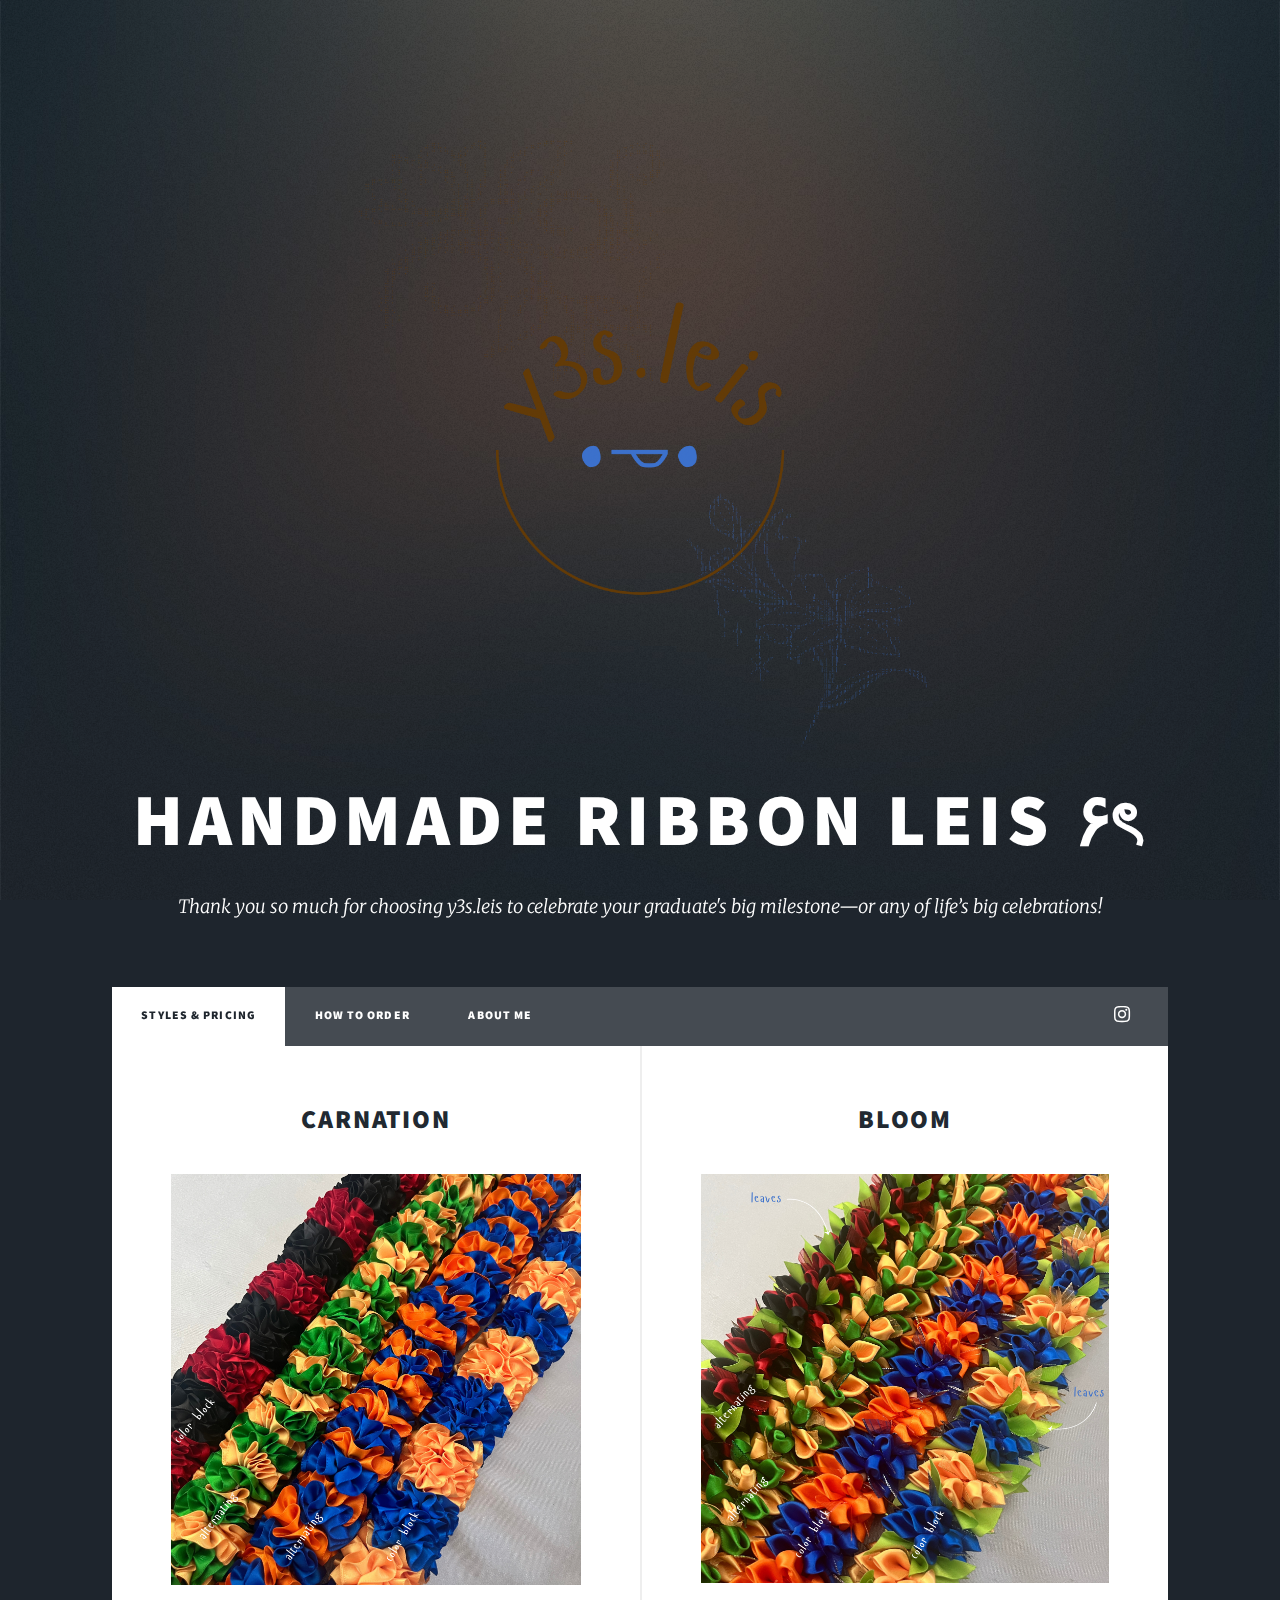
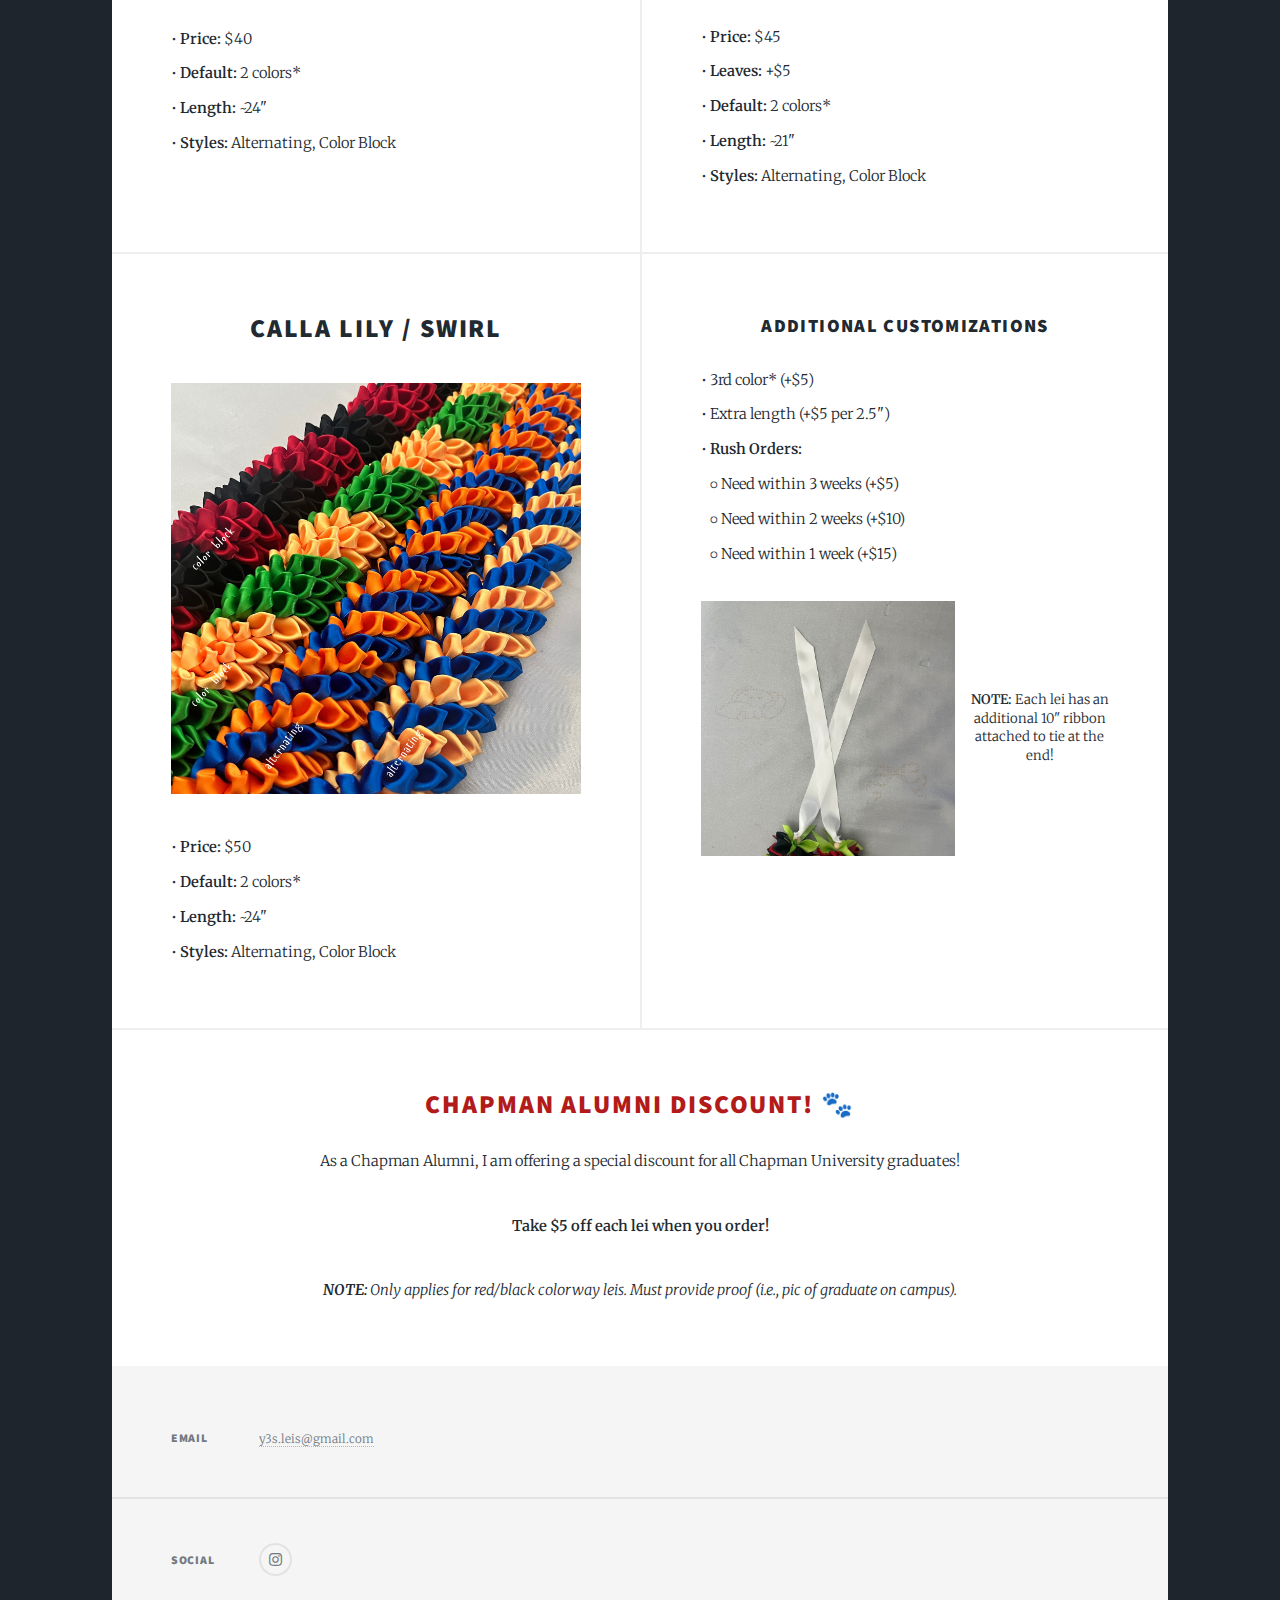
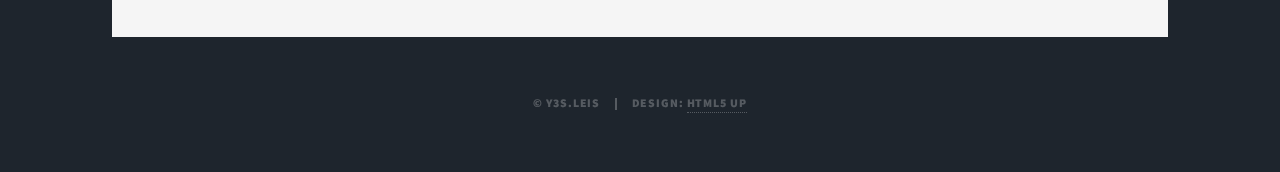
<file: index.html>
<!DOCTYPE HTML>
<html>
	<head>
		<title>Y3S.LEIS</title>
		<meta charset="utf-8" />
		<meta name="viewport" content="width=device-width, initial-scale=1, user-scalable=no" />
		<link rel="stylesheet" href="assets/css/main.css" />
		<noscript><link rel="stylesheet" href="assets/css/noscript.css" /></noscript>
	</head>
	<body class="is-preload">

		<div id="wrapper" class="fade-in">

			<div id="intro" style="text-align:center;">
				<h1>
					<img src="images/header.png" alt="Opportunities Portal" style="height:auto; max-width:100%;" />
				handmade ribbon leis ۶ৎ</h1>
						<p>Thank you so much for choosing y3s.leis to celebrate your graduate's big milestone—or any of life’s big celebrations!</p>
			</div>

				<header id="header">
						<a href="index.html" class="logo">Y3S.LEIS</a>
					</header>

				<nav id="nav">
						<ul class="links">
							<li class="active"><a href="index.html">Styles & Pricing</a></li>
							<li><a href="HowToOrder.html">How to Order</a></li>
							<li><a href="AboutMe.html">About Me</a></li>
						</ul>
						<ul class="icons">
							<li><a href="https://www.instagram.com/y3s.leis" class="icon brands fa-instagram"><span class="label">Instagram</span></a></li>
						</ul>
					</nav>

				<div id="main">

						<section class="posts">
								<article>
									<header>
										<h2 class="style-name">Carnation</h2>
									</header>
									<span class="image fit"><img src="images/Carnation.png" alt="Carnation Style" /></span>
									<p>
										• <strong>Price:</strong> $40<br />
										• <strong>Default:</strong> 2 colors*<br />
										• <strong>Length:</strong> ~24"<br />
										• <strong>Styles:</strong> Alternating, Color Block
									</p>
								</article>

								<article>
									<header>
										<h2 class="style-name">Bloom</h2>
									</header>
									<span class="image fit"><img src="images/Bloom.png" alt="Bloom Style" /></span>
									<p>
										• <strong>Price:</strong> $45<br />
										• <strong>Leaves:</strong> +$5<br />
										• <strong>Default:</strong> 2 colors*<br />
										• <strong>Length:</strong> ~21"<br />
										• <strong>Styles:</strong> Alternating, Color Block
									</p>
								</article>

								<article>
									<header>
										<h2 class="style-name">Calla Lily / Swirl</h2>
									</header>
									<span class="image fit"><img src="images/Swirl.png" alt="Swirl Style" /></span>
									<p>
										• <strong>Price:</strong> $50<br />
										• <strong>Default:</strong> 2 colors*<br />
										• <strong>Length:</strong> ~24"<br />
										• <strong>Styles:</strong> Alternating, Color Block
									</p>
							</article>
							
							<article>
							    <header>
							        <h3>Additional Customizations</h3>
							    </header>
							
							    <p>
							        • 3rd color* (+$5)<br />
							        • Extra length (+$5 per 2.5")<br />
							        • <strong>Rush Orders:</strong><br />
							        &nbsp;&nbsp;&nbsp;◦ Need within 3 weeks (+$5)<br />
							        &nbsp;&nbsp;&nbsp;◦ Need within 2 weeks (+$10)<br />
							        &nbsp;&nbsp;&nbsp;◦ Need within 1 week (+$15)
							    </p>

								<div style="display: flex; align-items: center; margin-bottom: 1.5rem;">
							        <span class="image" style="width: 800px; margin-right: 15px; margin-bottom: 0;">
							            <img src="images/RibbonTie.png" alt="Ribbon Detail" style="width: 100%" />
							        </span>
							        <p style="margin: 0; font-size: 0.9em; line-height: 1.4; text-align: center;">
							            <strong>NOTE:</strong> Each lei has an additional 10" ribbon attached to tie at the end!
							        </p>
							    </div>
								
							</article>
							
							</section>
					
							<article style="text-align: center;">
								    <header>
								        <h2 style="color: #b31b1b; margin-left: auto; margin-right: auto;">Chapman Alumni Discount! 🐾</h2>
								    </header>
								    <p style="text-align: center;"> As a Chapman Alumni, I am offering a special discount for all Chapman University graduates!</p>
								    <p style="text-align: center;"> <strong>Take $5 off each lei when you order!</strong></p>
								    <p style="text-align: center;"> <small><em><strong>NOTE:</strong> Only applies for red/black colorway leis. Must provide proof (i.e., pic of graduate on campus).</em></small></p>
								</article>

					</div>

				<footer id="footer">
						<section class="split contact">
							<section>
								<h3>Email</h3>
								<p><a href="mailto:y3s.leis@gmail.com">y3s.leis@gmail.com</a></p>
							</section>
							<section>
								<h3>Social</h3>
								<ul class="icons alt">
									<li><a href="https://www.instagram.com/y3s.leis" class="icon brands alt fa-instagram"><span class="label">Instagram</span></a></li>
								</ul>
							</section>
						</section>
					</footer>

				<div id="copyright">
						<ul><li>&copy; Y3S.LEIS</li><li>Design: <a href="https://html5up.net">HTML5 UP</a></li></ul>
					</div>

			</div>

		<script src="assets/js/jquery.min.js"></script>
			<script src="assets/js/jquery.scrollex.min.js"></script>
			<script src="assets/js/jquery.scrolly.min.js"></script>
			<script src="assets/js/browser.min.js"></script>
			<script src="assets/js/breakpoints.min.js"></script>
			<script src="assets/js/util.js"></script>
			<script src="assets/js/main.js"></script>

	</body>
</html>
</file>
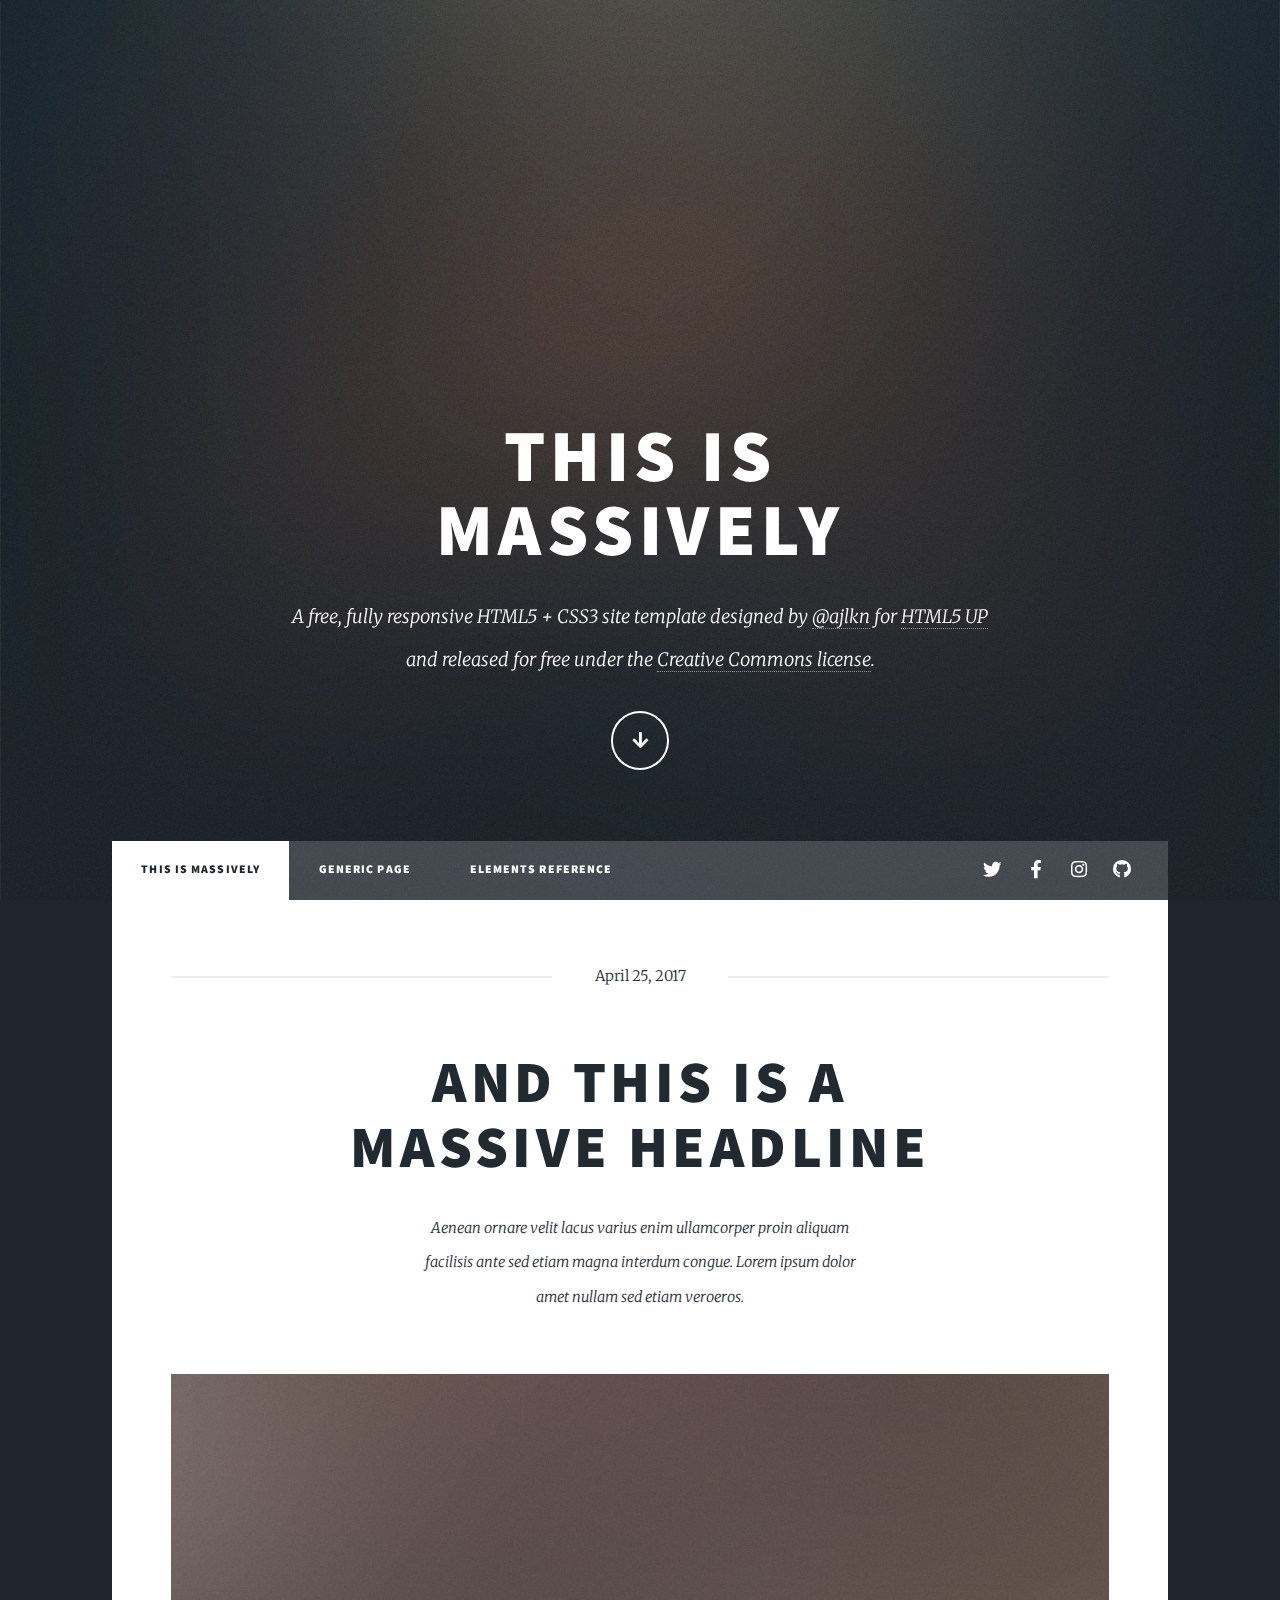
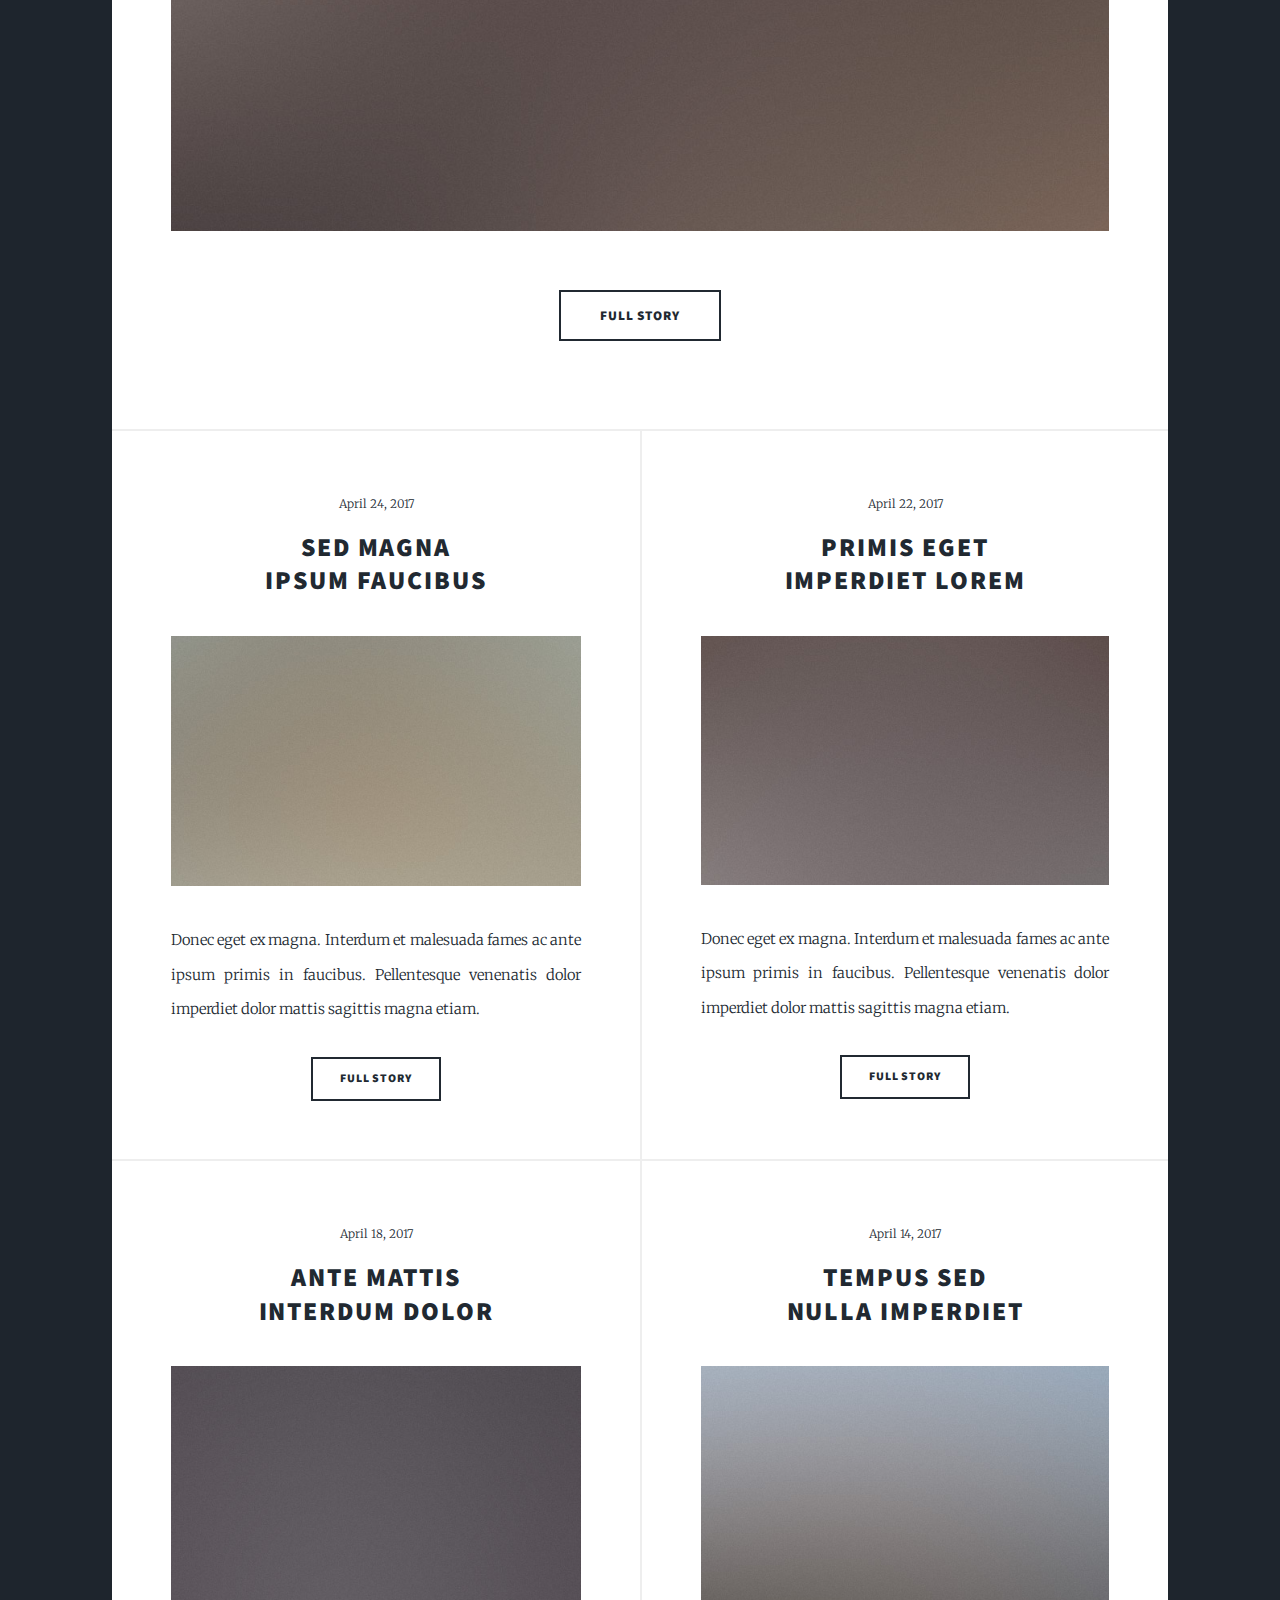
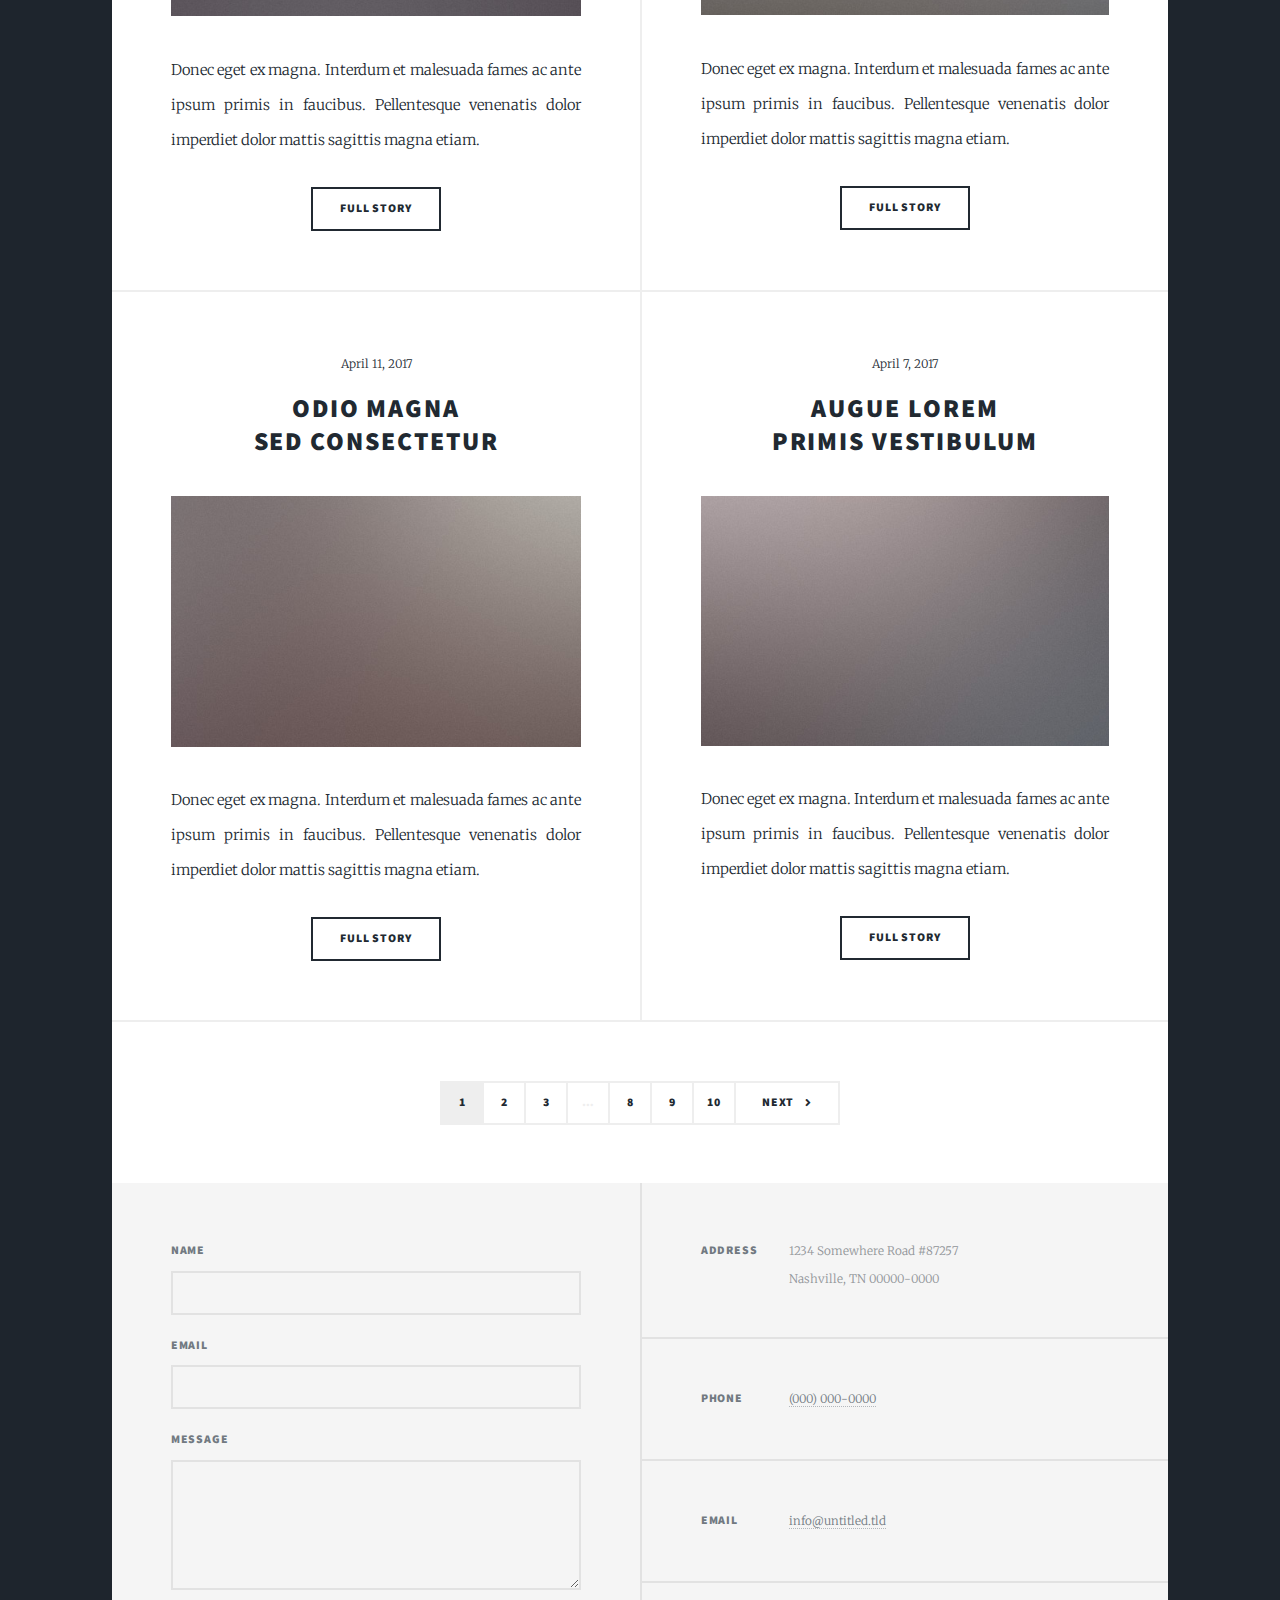
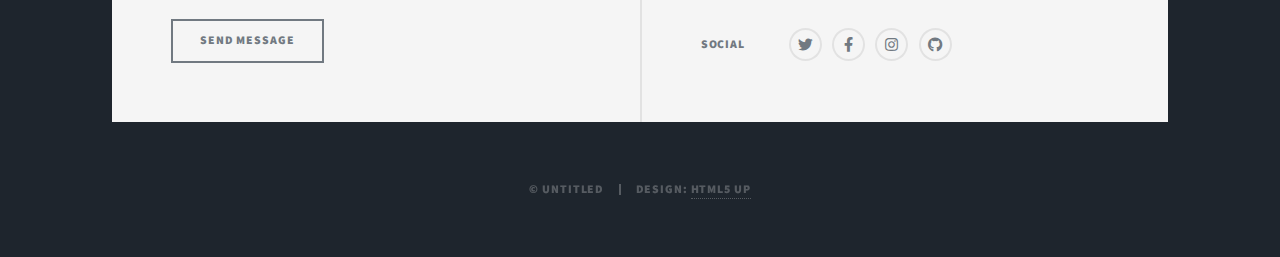
<file: html5up-massively/index.html>
<!DOCTYPE HTML>
<!--
	Massively by HTML5 UP
	html5up.net | @ajlkn
	Free for personal and commercial use under the CCA 3.0 license (html5up.net/license)
-->
<html>
	<head>
		<title>Massively by HTML5 UP</title>
		<meta charset="utf-8" />
		<meta name="viewport" content="width=device-width, initial-scale=1, user-scalable=no" />
		<link rel="stylesheet" href="assets/css/main.css" />
		<noscript><link rel="stylesheet" href="assets/css/noscript.css" /></noscript>
	</head>
	<body class="is-preload">

		<!-- Wrapper -->
			<div id="wrapper" class="fade-in">

				<!-- Intro -->
					<div id="intro">
						<h1>This is<br />
						Massively</h1>
						<p>A free, fully responsive HTML5 + CSS3 site template designed by <a href="https://twitter.com/ajlkn">@ajlkn</a> for <a href="https://html5up.net">HTML5 UP</a><br />
						and released for free under the <a href="https://html5up.net/license">Creative Commons license</a>.</p>
						<ul class="actions">
							<li><a href="#header" class="button icon solid solo fa-arrow-down scrolly">Continue</a></li>
						</ul>
					</div>

				<!-- Header -->
					<header id="header">
						<a href="index.html" class="logo">Massively</a>
					</header>

				<!-- Nav -->
					<nav id="nav">
						<ul class="links">
							<li class="active"><a href="index.html">This is Massively</a></li>
							<li><a href="generic.html">Generic Page</a></li>
							<li><a href="elements.html">Elements Reference</a></li>
						</ul>
						<ul class="icons">
							<li><a href="#" class="icon brands fa-twitter"><span class="label">Twitter</span></a></li>
							<li><a href="#" class="icon brands fa-facebook-f"><span class="label">Facebook</span></a></li>
							<li><a href="#" class="icon brands fa-instagram"><span class="label">Instagram</span></a></li>
							<li><a href="#" class="icon brands fa-github"><span class="label">GitHub</span></a></li>
						</ul>
					</nav>

				<!-- Main -->
					<div id="main">

						<!-- Featured Post -->
							<article class="post featured">
								<header class="major">
									<span class="date">April 25, 2017</span>
									<h2><a href="#">And this is a<br />
									massive headline</a></h2>
									<p>Aenean ornare velit lacus varius enim ullamcorper proin aliquam<br />
									facilisis ante sed etiam magna interdum congue. Lorem ipsum dolor<br />
									amet nullam sed etiam veroeros.</p>
								</header>
								<a href="#" class="image main"><img src="images/pic01.jpg" alt="" /></a>
								<ul class="actions special">
									<li><a href="#" class="button large">Full Story</a></li>
								</ul>
							</article>

						<!-- Posts -->
							<section class="posts">
								<article>
									<header>
										<span class="date">April 24, 2017</span>
										<h2><a href="#">Sed magna<br />
										ipsum faucibus</a></h2>
									</header>
									<a href="#" class="image fit"><img src="images/pic02.jpg" alt="" /></a>
									<p>Donec eget ex magna. Interdum et malesuada fames ac ante ipsum primis in faucibus. Pellentesque venenatis dolor imperdiet dolor mattis sagittis magna etiam.</p>
									<ul class="actions special">
										<li><a href="#" class="button">Full Story</a></li>
									</ul>
								</article>
								<article>
									<header>
										<span class="date">April 22, 2017</span>
										<h2><a href="#">Primis eget<br />
										imperdiet lorem</a></h2>
									</header>
									<a href="#" class="image fit"><img src="images/pic03.jpg" alt="" /></a>
									<p>Donec eget ex magna. Interdum et malesuada fames ac ante ipsum primis in faucibus. Pellentesque venenatis dolor imperdiet dolor mattis sagittis magna etiam.</p>
									<ul class="actions special">
										<li><a href="#" class="button">Full Story</a></li>
									</ul>
								</article>
								<article>
									<header>
										<span class="date">April 18, 2017</span>
										<h2><a href="#">Ante mattis<br />
										interdum dolor</a></h2>
									</header>
									<a href="#" class="image fit"><img src="images/pic04.jpg" alt="" /></a>
									<p>Donec eget ex magna. Interdum et malesuada fames ac ante ipsum primis in faucibus. Pellentesque venenatis dolor imperdiet dolor mattis sagittis magna etiam.</p>
									<ul class="actions special">
										<li><a href="#" class="button">Full Story</a></li>
									</ul>
								</article>
								<article>
									<header>
										<span class="date">April 14, 2017</span>
										<h2><a href="#">Tempus sed<br />
										nulla imperdiet</a></h2>
									</header>
									<a href="#" class="image fit"><img src="images/pic05.jpg" alt="" /></a>
									<p>Donec eget ex magna. Interdum et malesuada fames ac ante ipsum primis in faucibus. Pellentesque venenatis dolor imperdiet dolor mattis sagittis magna etiam.</p>
									<ul class="actions special">
										<li><a href="#" class="button">Full Story</a></li>
									</ul>
								</article>
								<article>
									<header>
										<span class="date">April 11, 2017</span>
										<h2><a href="#">Odio magna<br />
										sed consectetur</a></h2>
									</header>
									<a href="#" class="image fit"><img src="images/pic06.jpg" alt="" /></a>
									<p>Donec eget ex magna. Interdum et malesuada fames ac ante ipsum primis in faucibus. Pellentesque venenatis dolor imperdiet dolor mattis sagittis magna etiam.</p>
									<ul class="actions special">
										<li><a href="#" class="button">Full Story</a></li>
									</ul>
								</article>
								<article>
									<header>
										<span class="date">April 7, 2017</span>
										<h2><a href="#">Augue lorem<br />
										primis vestibulum</a></h2>
									</header>
									<a href="#" class="image fit"><img src="images/pic07.jpg" alt="" /></a>
									<p>Donec eget ex magna. Interdum et malesuada fames ac ante ipsum primis in faucibus. Pellentesque venenatis dolor imperdiet dolor mattis sagittis magna etiam.</p>
									<ul class="actions special">
										<li><a href="#" class="button">Full Story</a></li>
									</ul>
								</article>
							</section>

						<!-- Footer -->
							<footer>
								<div class="pagination">
									<!--<a href="#" class="previous">Prev</a>-->
									<a href="#" class="page active">1</a>
									<a href="#" class="page">2</a>
									<a href="#" class="page">3</a>
									<span class="extra">&hellip;</span>
									<a href="#" class="page">8</a>
									<a href="#" class="page">9</a>
									<a href="#" class="page">10</a>
									<a href="#" class="next">Next</a>
								</div>
							</footer>

					</div>

				<!-- Footer -->
					<footer id="footer">
						<section>
							<form method="post" action="#">
								<div class="fields">
									<div class="field">
										<label for="name">Name</label>
										<input type="text" name="name" id="name" />
									</div>
									<div class="field">
										<label for="email">Email</label>
										<input type="text" name="email" id="email" />
									</div>
									<div class="field">
										<label for="message">Message</label>
										<textarea name="message" id="message" rows="3"></textarea>
									</div>
								</div>
								<ul class="actions">
									<li><input type="submit" value="Send Message" /></li>
								</ul>
							</form>
						</section>
						<section class="split contact">
							<section class="alt">
								<h3>Address</h3>
								<p>1234 Somewhere Road #87257<br />
								Nashville, TN 00000-0000</p>
							</section>
							<section>
								<h3>Phone</h3>
								<p><a href="#">(000) 000-0000</a></p>
							</section>
							<section>
								<h3>Email</h3>
								<p><a href="#">info@untitled.tld</a></p>
							</section>
							<section>
								<h3>Social</h3>
								<ul class="icons alt">
									<li><a href="#" class="icon brands alt fa-twitter"><span class="label">Twitter</span></a></li>
									<li><a href="#" class="icon brands alt fa-facebook-f"><span class="label">Facebook</span></a></li>
									<li><a href="#" class="icon brands alt fa-instagram"><span class="label">Instagram</span></a></li>
									<li><a href="#" class="icon brands alt fa-github"><span class="label">GitHub</span></a></li>
								</ul>
							</section>
						</section>
					</footer>

				<!-- Copyright -->
					<div id="copyright">
						<ul><li>&copy; Untitled</li><li>Design: <a href="https://html5up.net">HTML5 UP</a></li></ul>
					</div>

			</div>

		<!-- Scripts -->
			<script src="assets/js/jquery.min.js"></script>
			<script src="assets/js/jquery.scrollex.min.js"></script>
			<script src="assets/js/jquery.scrolly.min.js"></script>
			<script src="assets/js/browser.min.js"></script>
			<script src="assets/js/breakpoints.min.js"></script>
			<script src="assets/js/util.js"></script>
			<script src="assets/js/main.js"></script>

	</body>
</html>
</file>
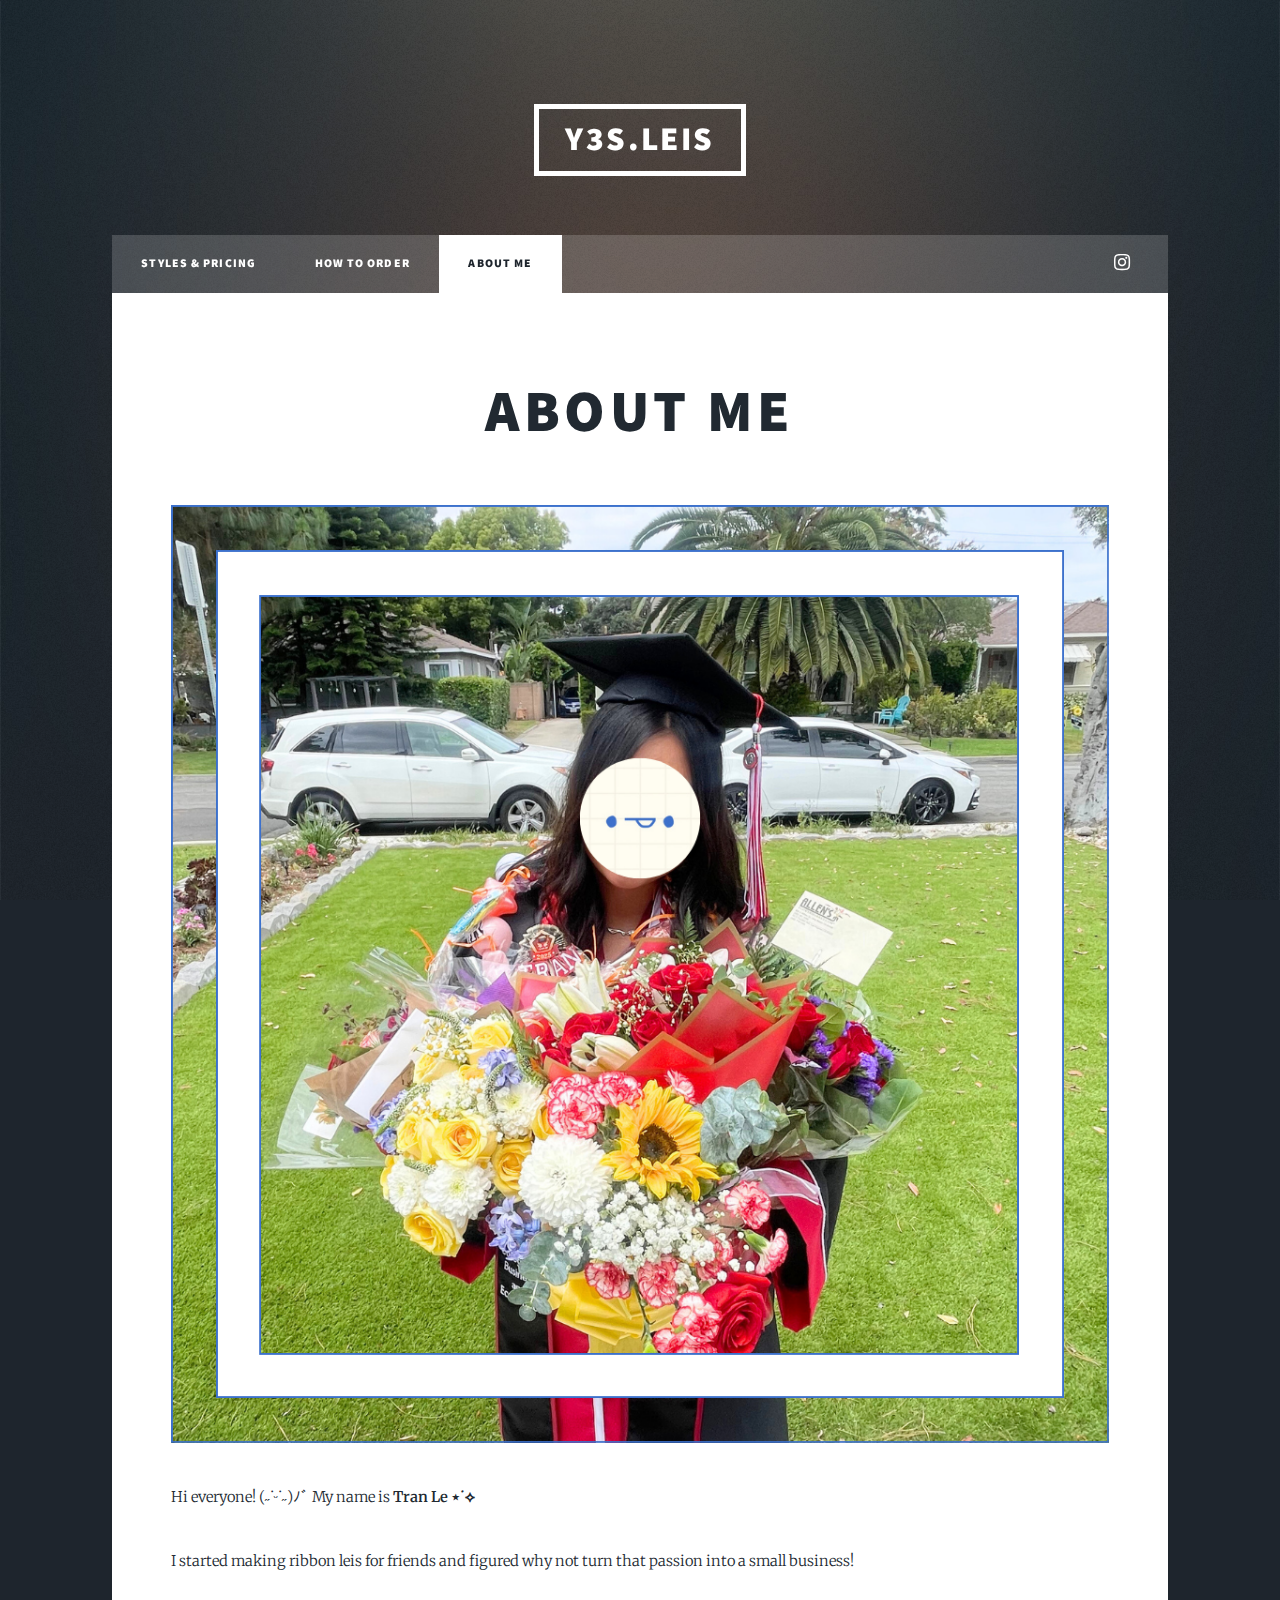
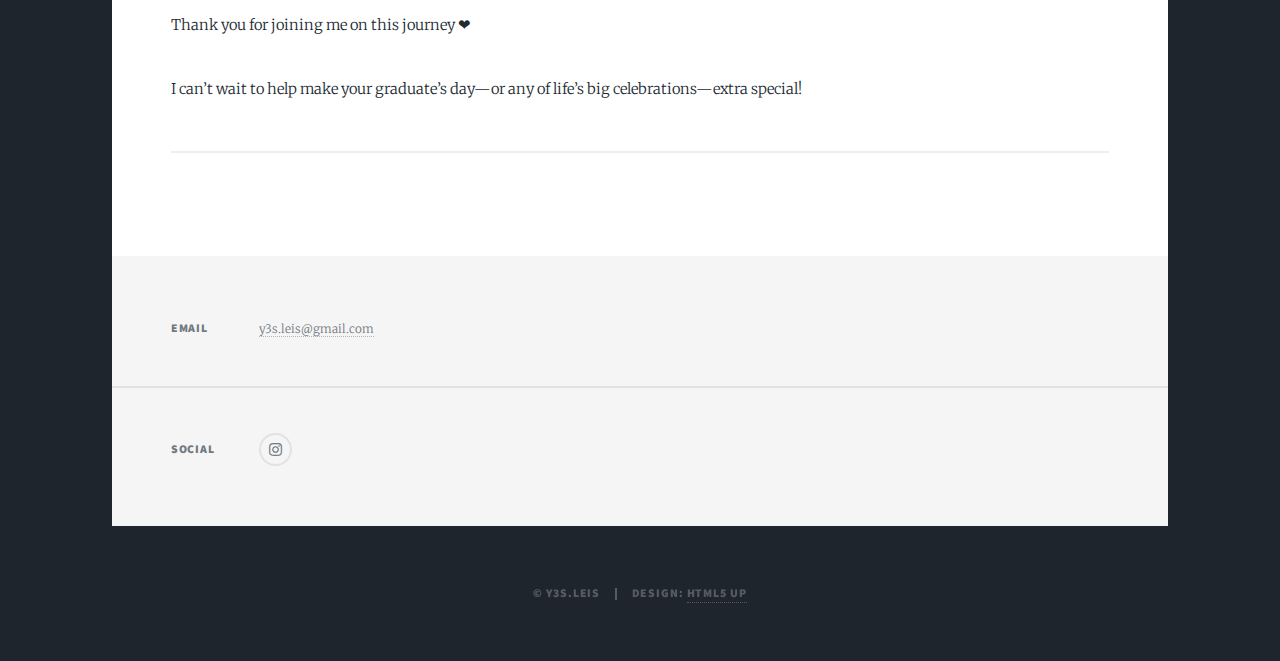
<file: AboutMe.html>
<!DOCTYPE HTML>
<html>
	<head>
		<title>About Me - Y3S.LEIS</title>
		<meta charset="utf-8" />
		<meta name="viewport" content="width=device-width, initial-scale=1, user-scalable=no" />
		<link rel="stylesheet" href="assets/css/main.css" />
		<noscript><link rel="stylesheet" href="assets/css/noscript.css" /></noscript>
	</head>
	<body class="is-preload">

		<div id="wrapper">

				<header id="header">
						<a href="index.html" class="logo">Y3S.LEIS</a>
					</header>

				<nav id="nav">
						<ul class="links">
							<li><a href="index.html">Styles & Pricing</a></li>
							<li><a href="HowToOrder.html">How to Order</a></li>
							<li class="active"><a href="AboutMe.html">About Me</a></li>
						</ul>
						<ul class="icons">
							<li><a href="https://www.instagram.com/y3s.leis" class="icon brands fa-instagram"><span class="label">Instagram</span></a></li>
						</ul>
					</nav>

				<div id="main">

						<section class="post">
								<header class="major">
									<h1>About Me</h1>
								</header>

								<span class="image fit"><img src="images/AboutMe.png" alt="About Me" /></span>
								<section class="split contact">	
									<p>Hi everyone! (˶˙ᵕ˙˶)ﾉﾞ My name is <strong>Tran Le ⋆˙⟡</strong></p>
									
									<p>I started making ribbon leis for friends and figured why not turn that passion into a small business!</p>
									
									<p>Thank you for joining me on this journey ❤︎</p>
									
									<p>I can’t wait to help make your graduate’s day—or any of life’s big celebrations—extra special!</p>

									<hr />
							</section>

					</div>

				<footer id="footer">
						<section class="split contact">
							<section>
								<h3>Email</h3>
								<p><a href="mailto:y3s.leis@gmail.com">y3s.leis@gmail.com</a></p>
							</section>
							<section>
								<h3>Social</h3>
								<ul class="icons alt">
									<li><a href="https://www.instagram.com/y3s.leis" class="icon brands alt fa-instagram"><span class="label">Instagram</span></a></li>
								</ul>
							</section>
						</section>
					</footer>

				<div id="copyright">
						<ul><li>&copy; Y3S.LEIS</li><li>Design: <a href="https://html5up.net">HTML5 UP</a></li></ul>
					</div>

			</div>

		<script src="assets/js/jquery.min.js"></script>
			<script src="assets/js/jquery.scrollex.min.js"></script>
			<script src="assets/js/jquery.scrolly.min.js"></script>
			<script src="assets/js/browser.min.js"></script>
			<script src="assets/js/breakpoints.min.js"></script>
			<script src="assets/js/util.js"></script>
			<script src="assets/js/main.js"></script>

	</body>
</html>
</file>
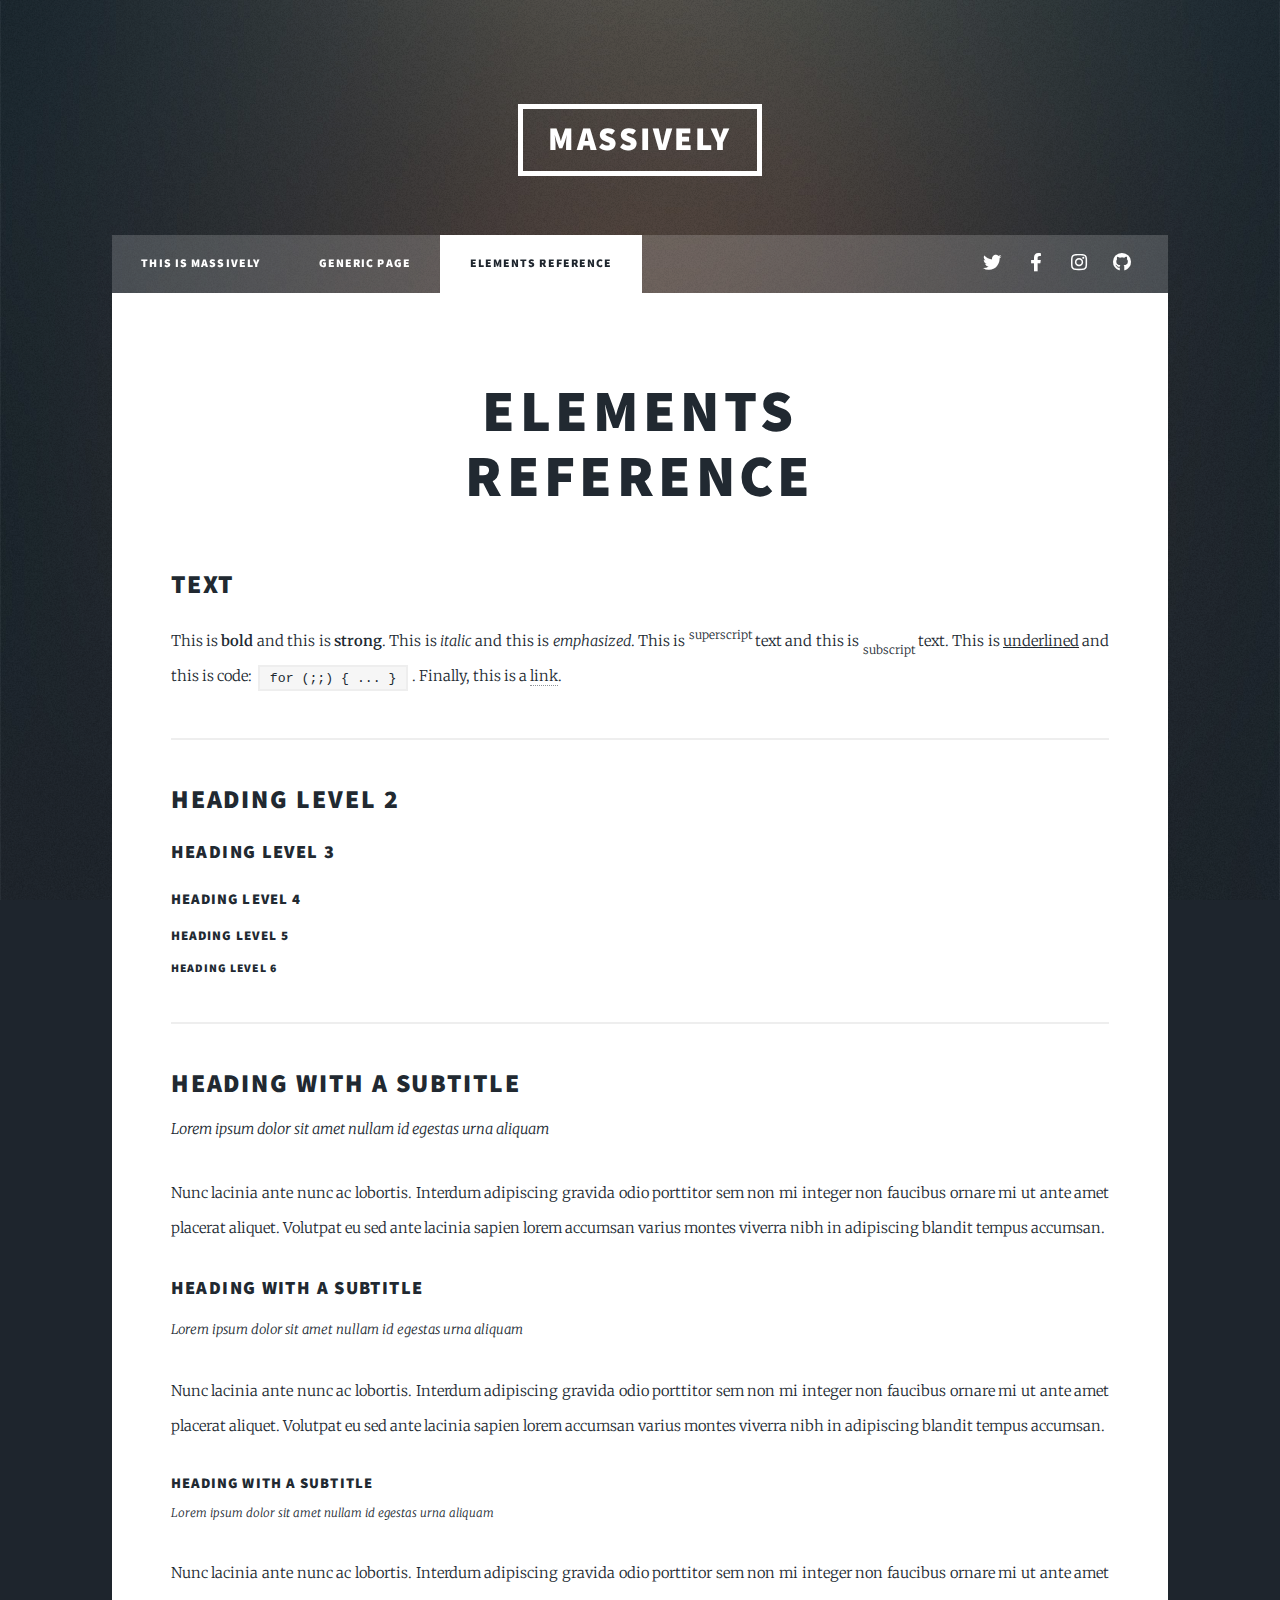
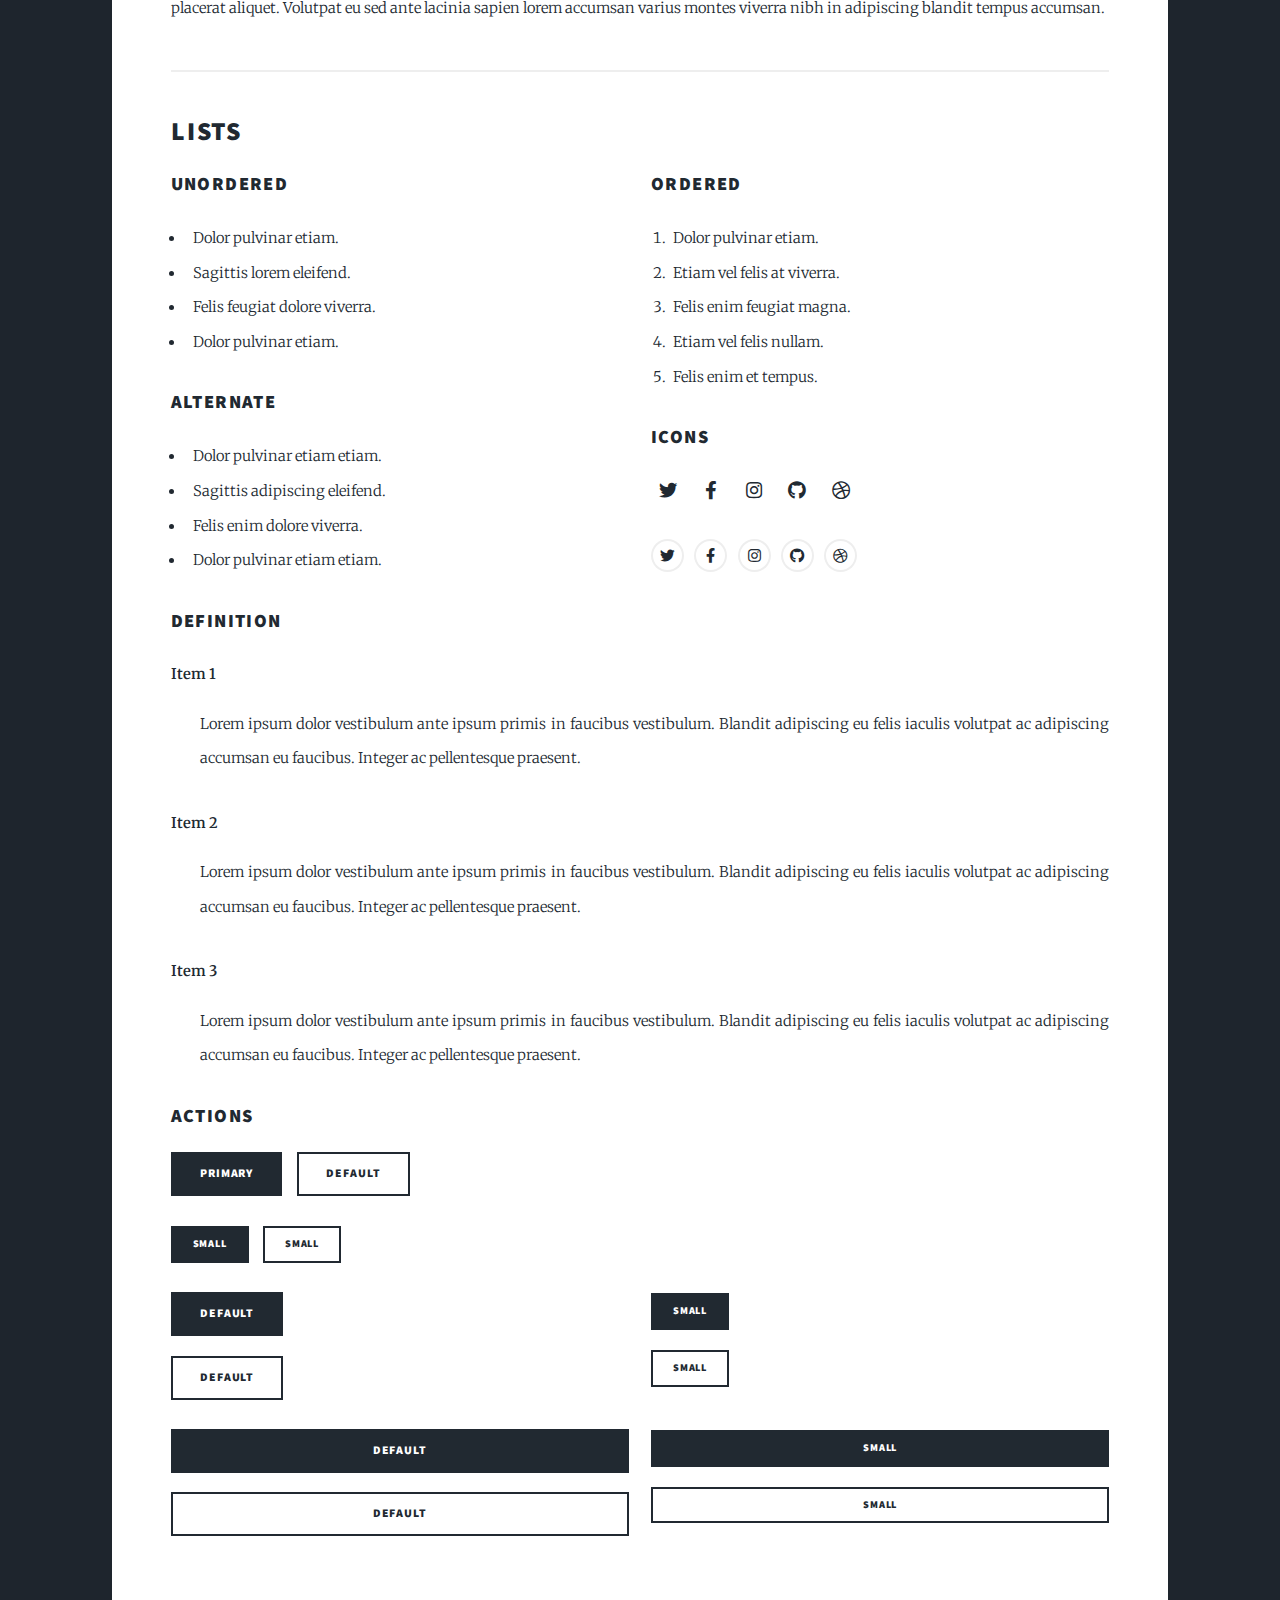
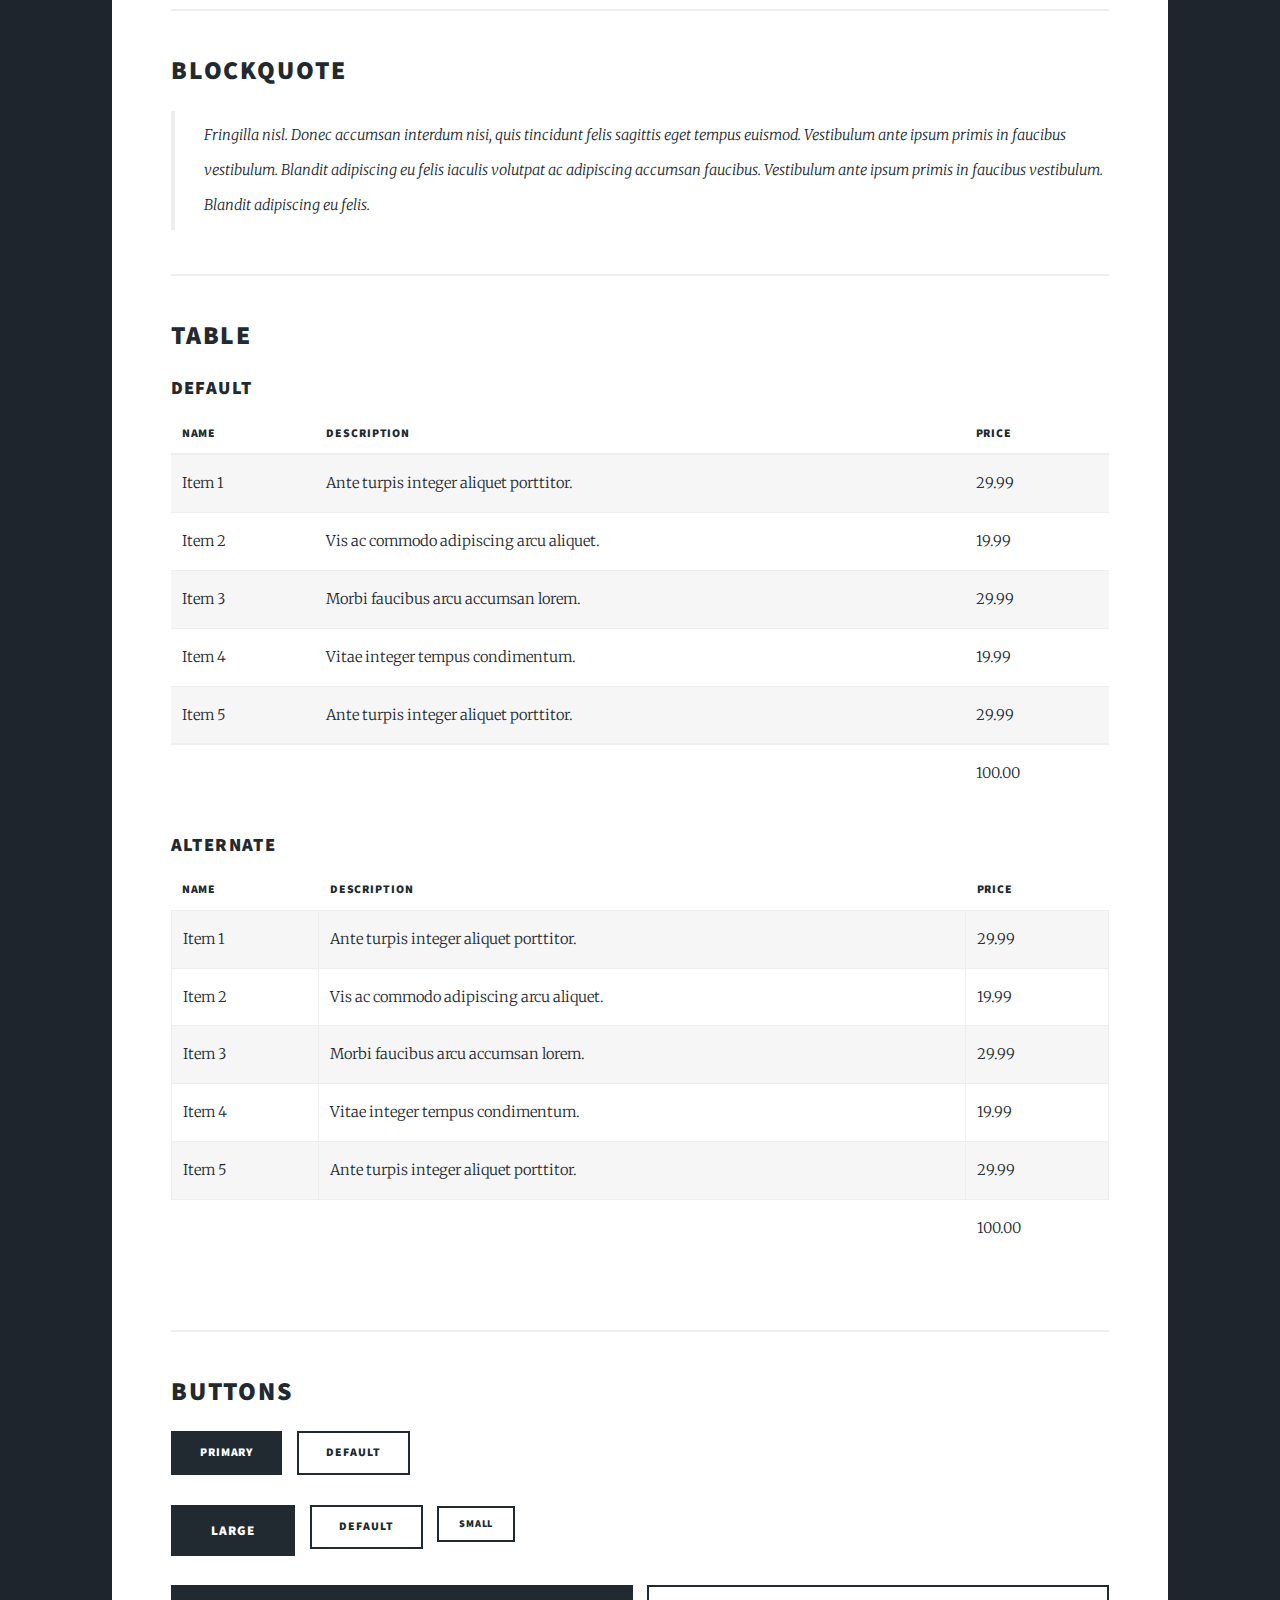
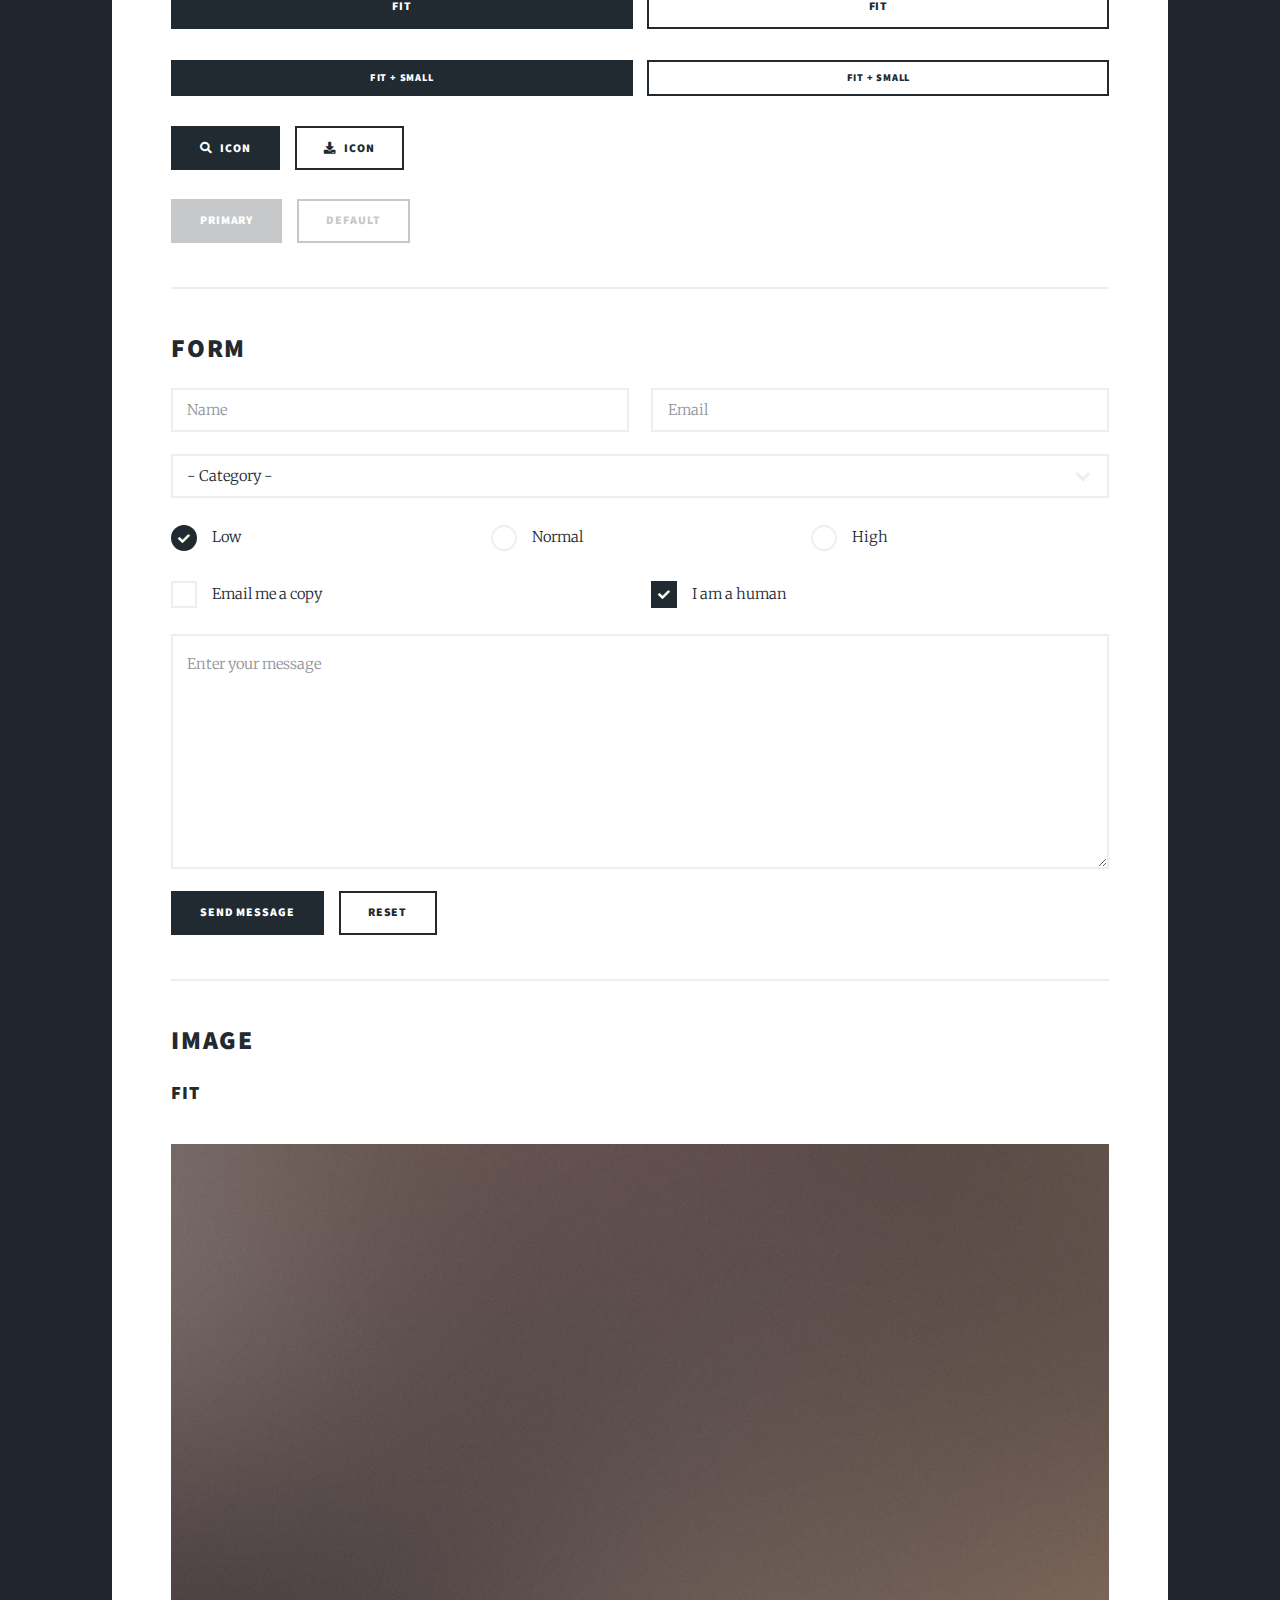
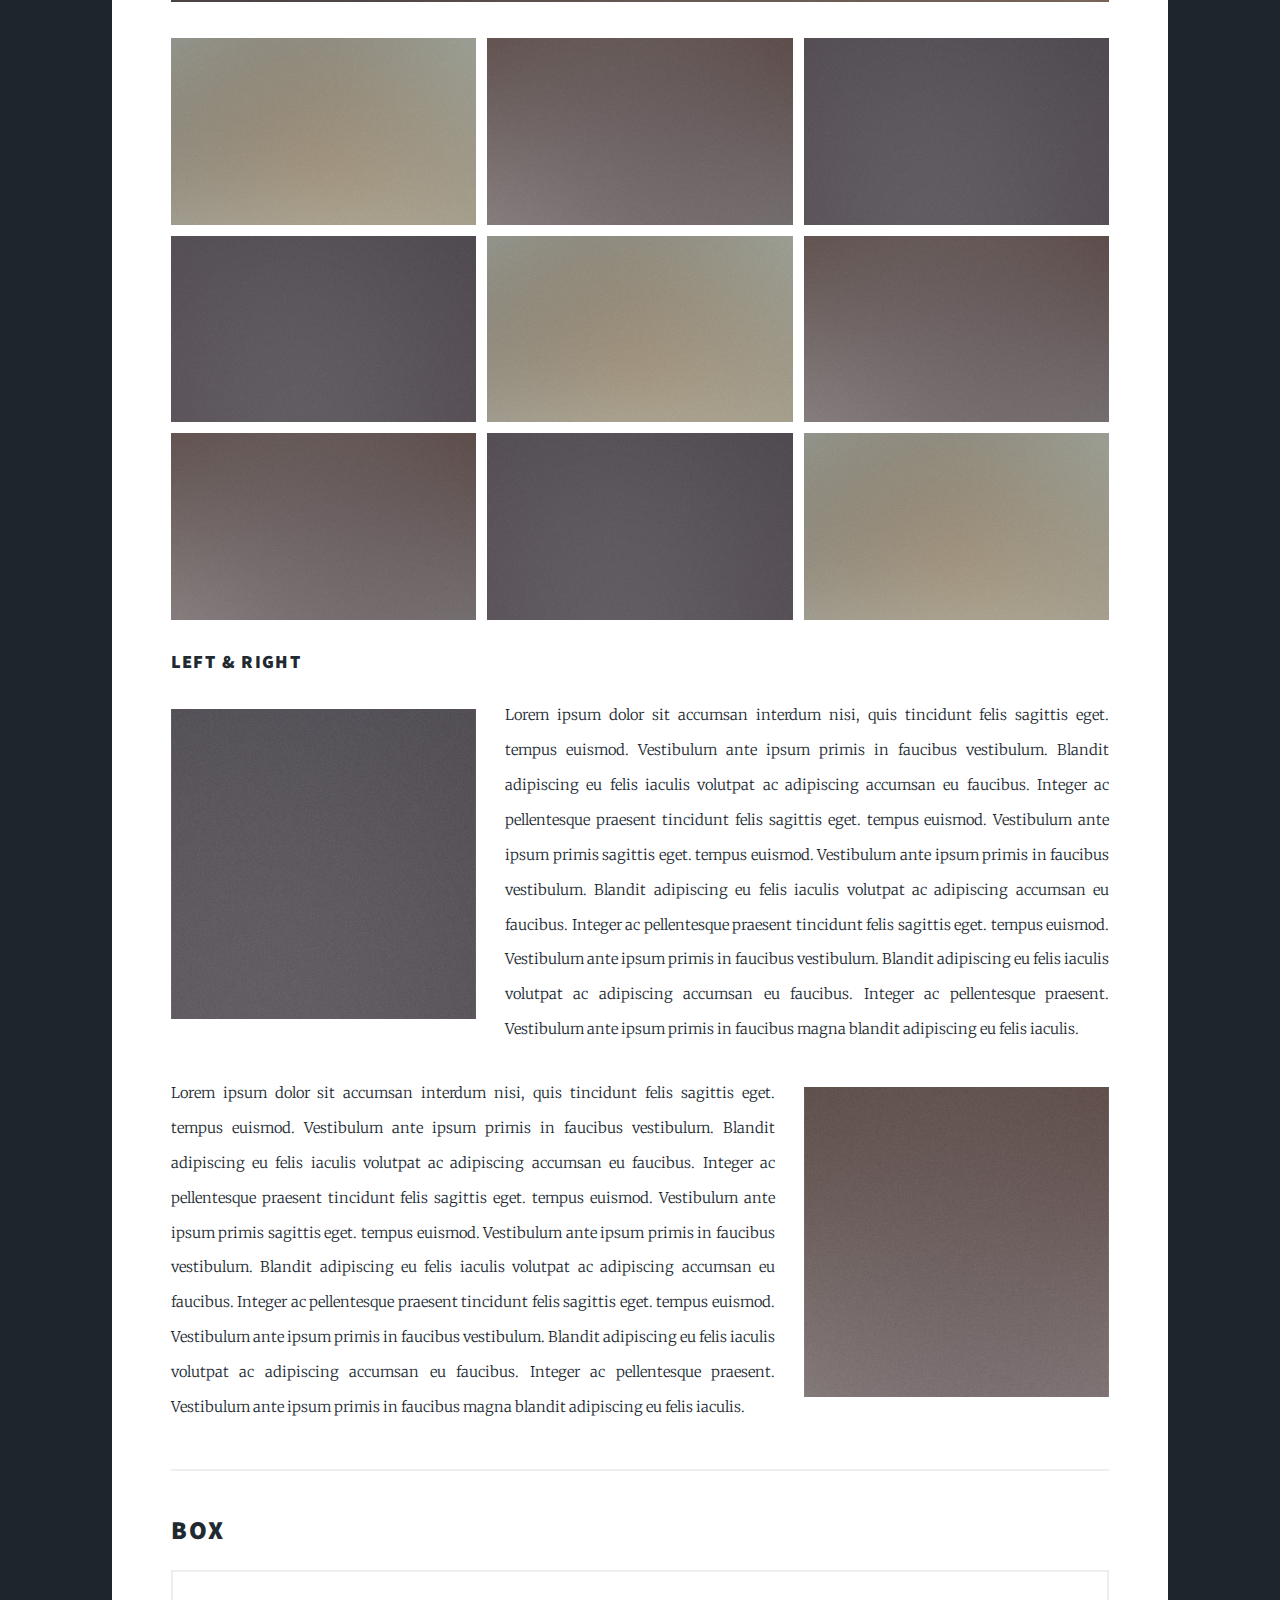
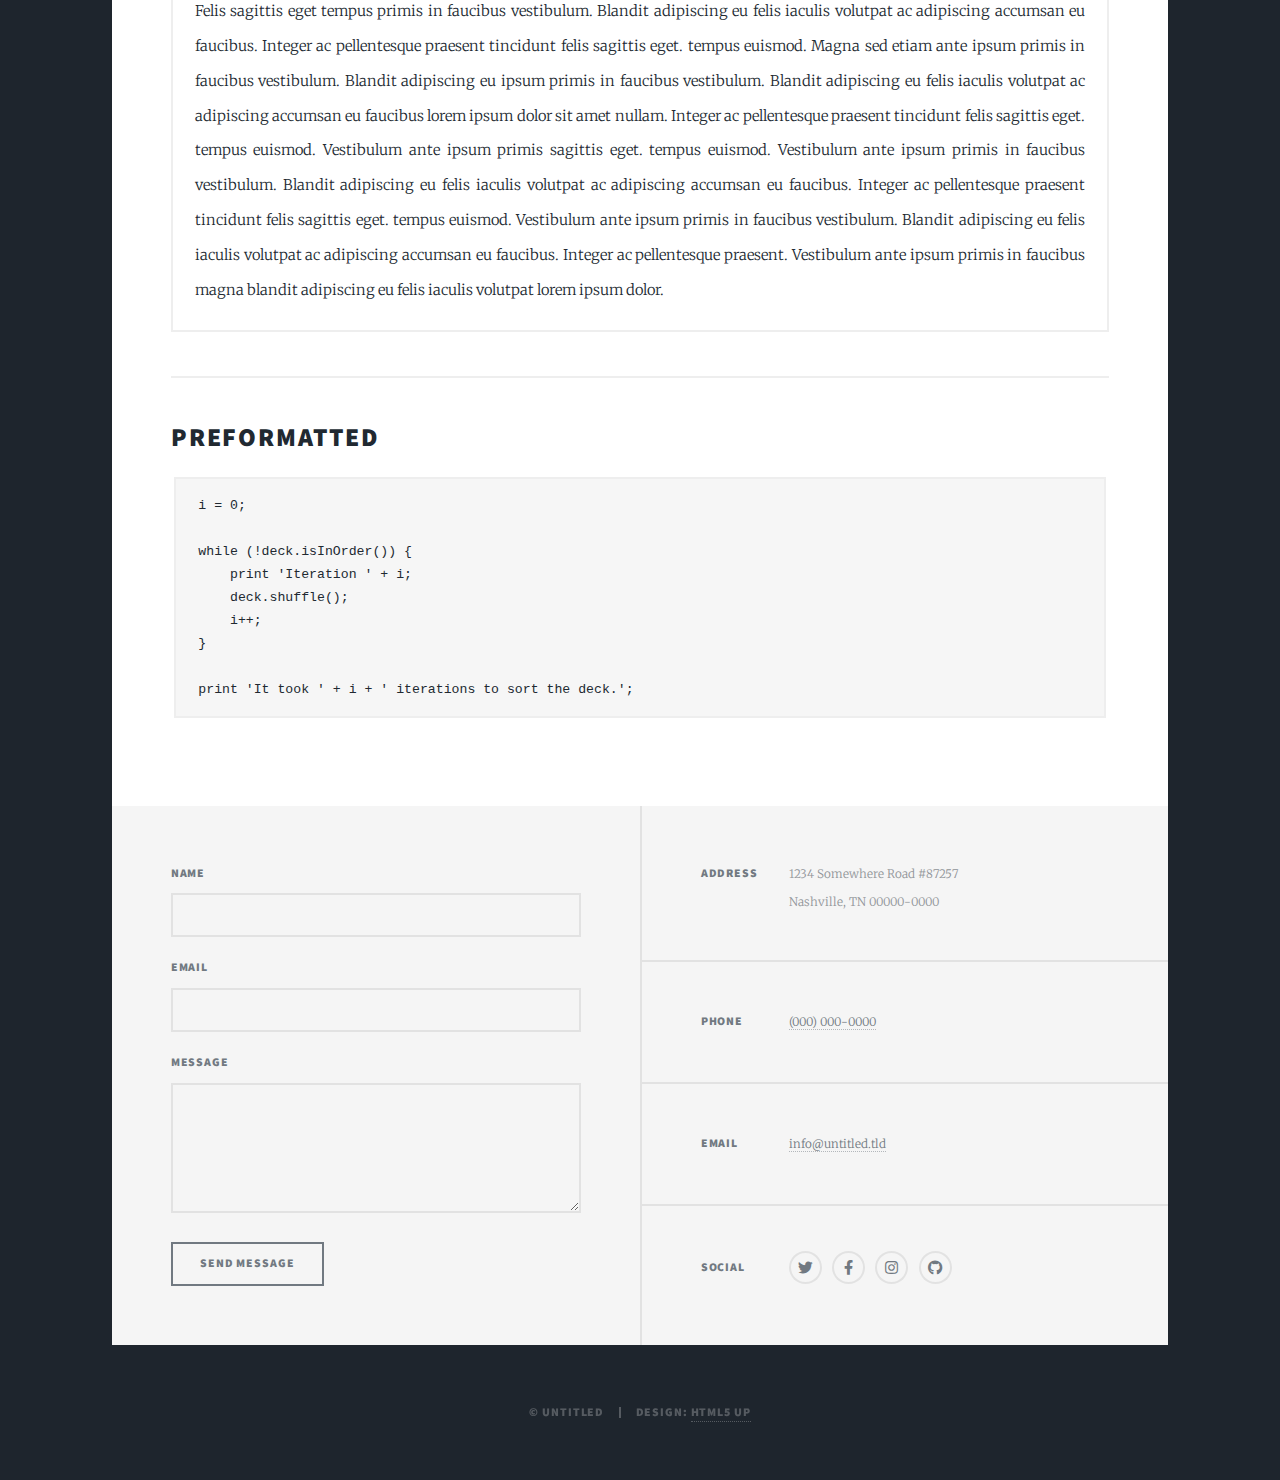
<file: elements.html>
<!DOCTYPE HTML>
<!--
	Massively by HTML5 UP
	html5up.net | @ajlkn
	Free for personal and commercial use under the CCA 3.0 license (html5up.net/license)
-->
<html>
	<head>
		<title>Elements Reference - Massively by HTML5 UP</title>
		<meta charset="utf-8" />
		<meta name="viewport" content="width=device-width, initial-scale=1, user-scalable=no" />
		<link rel="stylesheet" href="assets/css/main.css" />
		<noscript><link rel="stylesheet" href="assets/css/noscript.css" /></noscript>
	</head>
	<body class="is-preload">

		<!-- Wrapper -->
			<div id="wrapper">

				<!-- Header -->
					<header id="header">
						<a href="index.html" class="logo">Massively</a>
					</header>

				<!-- Nav -->
					<nav id="nav">
						<ul class="links">
							<li><a href="index.html">This is Massively</a></li>
							<li><a href="generic.html">Generic Page</a></li>
							<li class="active"><a href="elements.html">Elements Reference</a></li>
						</ul>
						<ul class="icons">
							<li><a href="#" class="icon brands fa-twitter"><span class="label">Twitter</span></a></li>
							<li><a href="#" class="icon brands fa-facebook-f"><span class="label">Facebook</span></a></li>
							<li><a href="#" class="icon brands fa-instagram"><span class="label">Instagram</span></a></li>
							<li><a href="#" class="icon brands fa-github"><span class="label">GitHub</span></a></li>
						</ul>
					</nav>

				<!-- Main -->
					<div id="main">

						<!-- Post -->
							<section class="post">
								<header class="major">
									<h1>Elements<br />
									Reference</h1>
								</header>

								<!-- Text stuff -->
									<h2>Text</h2>
									<p>This is <b>bold</b> and this is <strong>strong</strong>. This is <i>italic</i> and this is <em>emphasized</em>.
									This is <sup>superscript</sup> text and this is <sub>subscript</sub> text.
									This is <u>underlined</u> and this is code: <code>for (;;) { ... }</code>.
									Finally, this is a <a href="#">link</a>.</p>
									<hr />
									<h2>Heading Level 2</h2>
									<h3>Heading Level 3</h3>
									<h4>Heading Level 4</h4>
									<h5>Heading Level 5</h5>
									<h6>Heading Level 6</h6>
									<hr />
									<header>
										<h2>Heading with a Subtitle</h2>
										<p>Lorem ipsum dolor sit amet nullam id egestas urna aliquam</p>
									</header>
									<p>Nunc lacinia ante nunc ac lobortis. Interdum adipiscing gravida odio porttitor sem non mi integer non faucibus ornare mi ut ante amet placerat aliquet. Volutpat eu sed ante lacinia sapien lorem accumsan varius montes viverra nibh in adipiscing blandit tempus accumsan.</p>
									<header>
										<h3>Heading with a Subtitle</h3>
										<p>Lorem ipsum dolor sit amet nullam id egestas urna aliquam</p>
									</header>
									<p>Nunc lacinia ante nunc ac lobortis. Interdum adipiscing gravida odio porttitor sem non mi integer non faucibus ornare mi ut ante amet placerat aliquet. Volutpat eu sed ante lacinia sapien lorem accumsan varius montes viverra nibh in adipiscing blandit tempus accumsan.</p>
									<header>
										<h4>Heading with a Subtitle</h4>
										<p>Lorem ipsum dolor sit amet nullam id egestas urna aliquam</p>
									</header>
									<p>Nunc lacinia ante nunc ac lobortis. Interdum adipiscing gravida odio porttitor sem non mi integer non faucibus ornare mi ut ante amet placerat aliquet. Volutpat eu sed ante lacinia sapien lorem accumsan varius montes viverra nibh in adipiscing blandit tempus accumsan.</p>

									<hr />

								<!-- Lists -->
									<h2>Lists</h2>
									<div class="row">
										<div class="col-6 col-12-small">

											<h3>Unordered</h3>
											<ul>
												<li>Dolor pulvinar etiam.</li>
												<li>Sagittis lorem eleifend.</li>
												<li>Felis feugiat dolore viverra.</li>
												<li>Dolor pulvinar etiam.</li>
											</ul>

											<h3>Alternate</h3>
											<ul class="alt">
												<li>Dolor pulvinar etiam etiam.</li>
												<li>Sagittis adipiscing eleifend.</li>
												<li>Felis enim dolore viverra.</li>
												<li>Dolor pulvinar etiam etiam.</li>
											</ul>

										</div>
										<div class="col-6 col-12-small">

											<h3>Ordered</h3>
											<ol>
												<li>Dolor pulvinar etiam.</li>
												<li>Etiam vel felis at viverra.</li>
												<li>Felis enim feugiat magna.</li>
												<li>Etiam vel felis nullam.</li>
												<li>Felis enim et tempus.</li>
											</ol>

											<h3>Icons</h3>
											<ul class="icons">
												<li><a href="#" class="icon brands fa-twitter"><span class="label">Twitter</span></a></li>
												<li><a href="#" class="icon brands fa-facebook-f"><span class="label">Facebook</span></a></li>
												<li><a href="#" class="icon brands fa-instagram"><span class="label">Instagram</span></a></li>
												<li><a href="#" class="icon brands fa-github"><span class="label">Github</span></a></li>
												<li><a href="#" class="icon brands fa-dribbble"><span class="label">Dribbble</span></a></li>
											</ul>
											<ul class="icons alt">
												<li><a href="#" class="icon brands alt fa-twitter"><span class="label">Twitter</span></a></li>
												<li><a href="#" class="icon brands alt fa-facebook-f"><span class="label">Facebook</span></a></li>
												<li><a href="#" class="icon brands alt fa-instagram"><span class="label">Instagram</span></a></li>
												<li><a href="#" class="icon brands alt fa-github"><span class="label">Github</span></a></li>
												<li><a href="#" class="icon brands alt fa-dribbble"><span class="label">Dribbble</span></a></li>
											</ul>

										</div>
									</div>
									<h3>Definition</h3>
									<dl>
										<dt>Item 1</dt>
										<dd>
											<p>Lorem ipsum dolor vestibulum ante ipsum primis in faucibus vestibulum. Blandit adipiscing eu felis iaculis volutpat ac adipiscing accumsan eu faucibus. Integer ac pellentesque praesent.</p>
										</dd>
										<dt>Item 2</dt>
										<dd>
											<p>Lorem ipsum dolor vestibulum ante ipsum primis in faucibus vestibulum. Blandit adipiscing eu felis iaculis volutpat ac adipiscing accumsan eu faucibus. Integer ac pellentesque praesent.</p>
										</dd>
										<dt>Item 3</dt>
										<dd>
											<p>Lorem ipsum dolor vestibulum ante ipsum primis in faucibus vestibulum. Blandit adipiscing eu felis iaculis volutpat ac adipiscing accumsan eu faucibus. Integer ac pellentesque praesent.</p>
										</dd>
									</dl>

									<h3>Actions</h3>
									<ul class="actions">
										<li><a href="#" class="button primary">Primary</a></li>
										<li><a href="#" class="button">Default</a></li>
									</ul>
									<ul class="actions small">
										<li><a href="#" class="button primary small">Small</a></li>
										<li><a href="#" class="button small">Small</a></li>
									</ul>
									<div class="row">
										<div class="col-6 col-12-small">
											<ul class="actions stacked">
												<li><a href="#" class="button primary">Default</a></li>
												<li><a href="#" class="button">Default</a></li>
											</ul>
										</div>
										<div class="col-6 col-12-small">
											<ul class="actions stacked">
												<li><a href="#" class="button primary small">Small</a></li>
												<li><a href="#" class="button small">Small</a></li>
											</ul>
										</div>
									</div>
									<div class="row">
										<div class="col-6 col-12-small">
											<ul class="actions stacked">
												<li><a href="#" class="button primary fit">Default</a></li>
												<li><a href="#" class="button fit">Default</a></li>
											</ul>
										</div>
										<div class="col-6 col-12-small">
											<ul class="actions stacked">
												<li><a href="#" class="button primary small fit">Small</a></li>
												<li><a href="#" class="button small fit">Small</a></li>
											</ul>
										</div>
									</div>

									<hr />

								<!-- Blockquote -->
									<h2>Blockquote</h2>
									<blockquote>Fringilla nisl. Donec accumsan interdum nisi, quis tincidunt felis sagittis eget tempus euismod. Vestibulum ante ipsum primis in faucibus vestibulum. Blandit adipiscing eu felis iaculis volutpat ac adipiscing accumsan faucibus. Vestibulum ante ipsum primis in faucibus vestibulum. Blandit adipiscing eu felis.</blockquote>

									<hr />

								<!-- Table -->
									<h2>Table</h2>

									<h3>Default</h3>
									<div class="table-wrapper">
										<table>
											<thead>
												<tr>
													<th>Name</th>
													<th>Description</th>
													<th>Price</th>
												</tr>
											</thead>
											<tbody>
												<tr>
													<td>Item 1</td>
													<td>Ante turpis integer aliquet porttitor.</td>
													<td>29.99</td>
												</tr>
												<tr>
													<td>Item 2</td>
													<td>Vis ac commodo adipiscing arcu aliquet.</td>
													<td>19.99</td>
												</tr>
												<tr>
													<td>Item 3</td>
													<td> Morbi faucibus arcu accumsan lorem.</td>
													<td>29.99</td>
												</tr>
												<tr>
													<td>Item 4</td>
													<td>Vitae integer tempus condimentum.</td>
													<td>19.99</td>
												</tr>
												<tr>
													<td>Item 5</td>
													<td>Ante turpis integer aliquet porttitor.</td>
													<td>29.99</td>
												</tr>
											</tbody>
											<tfoot>
												<tr>
													<td colspan="2"></td>
													<td>100.00</td>
												</tr>
											</tfoot>
										</table>
									</div>

									<h3>Alternate</h3>
									<div class="table-wrapper">
										<table class="alt">
											<thead>
												<tr>
													<th>Name</th>
													<th>Description</th>
													<th>Price</th>
												</tr>
											</thead>
											<tbody>
												<tr>
													<td>Item 1</td>
													<td>Ante turpis integer aliquet porttitor.</td>
													<td>29.99</td>
												</tr>
												<tr>
													<td>Item 2</td>
													<td>Vis ac commodo adipiscing arcu aliquet.</td>
													<td>19.99</td>
												</tr>
												<tr>
													<td>Item 3</td>
													<td> Morbi faucibus arcu accumsan lorem.</td>
													<td>29.99</td>
												</tr>
												<tr>
													<td>Item 4</td>
													<td>Vitae integer tempus condimentum.</td>
													<td>19.99</td>
												</tr>
												<tr>
													<td>Item 5</td>
													<td>Ante turpis integer aliquet porttitor.</td>
													<td>29.99</td>
												</tr>
											</tbody>
											<tfoot>
												<tr>
													<td colspan="2"></td>
													<td>100.00</td>
												</tr>
											</tfoot>
										</table>
									</div>

									<hr />

								<!-- Buttons -->
									<h2>Buttons</h2>
									<ul class="actions">
										<li><a href="#" class="button primary">Primary</a></li>
										<li><a href="#" class="button">Default</a></li>
									</ul>
									<ul class="actions">
										<li><a href="#" class="button primary large">Large</a></li>
										<li><a href="#" class="button">Default</a></li>
										<li><a href="#" class="button small">Small</a></li>
									</ul>
									<ul class="actions fit">
										<li><a href="#" class="button primary fit">Fit</a></li>
										<li><a href="#" class="button fit">Fit</a></li>
									</ul>
									<ul class="actions fit small">
										<li><a href="#" class="button primary fit small">Fit + Small</a></li>
										<li><a href="#" class="button fit small">Fit + Small</a></li>
									</ul>
									<ul class="actions">
										<li><a href="#" class="button primary icon solid fa-search">Icon</a></li>
										<li><a href="#" class="button icon solid fa-download">Icon</a></li>
									</ul>
									<ul class="actions">
										<li><span class="button primary disabled">Primary</span></li>
										<li><span class="button disabled">Default</span></li>
									</ul>

									<hr />

								<!-- Form -->
									<h2>Form</h2>

									<form method="post" action="#">
										<div class="row gtr-uniform">
											<div class="col-6 col-12-xsmall">
												<input type="text" name="demo-name" id="demo-name" value="" placeholder="Name" />
											</div>
											<div class="col-6 col-12-xsmall">
												<input type="email" name="demo-email" id="demo-email" value="" placeholder="Email" />
											</div>
											<!-- Break -->
											<div class="col-12">
												<select name="demo-category" id="demo-category">
													<option value="">- Category -</option>
													<option value="1">Manufacturing</option>
													<option value="1">Shipping</option>
													<option value="1">Administration</option>
													<option value="1">Human Resources</option>
												</select>
											</div>
											<!-- Break -->
											<div class="col-4 col-12-small">
												<input type="radio" id="demo-priority-low" name="demo-priority" checked>
												<label for="demo-priority-low">Low</label>
											</div>
											<div class="col-4 col-12-small">
												<input type="radio" id="demo-priority-normal" name="demo-priority">
												<label for="demo-priority-normal">Normal</label>
											</div>
											<div class="col-4 col-12-small">
												<input type="radio" id="demo-priority-high" name="demo-priority">
												<label for="demo-priority-high">High</label>
											</div>
											<!-- Break -->
											<div class="col-6 col-12-small">
												<input type="checkbox" id="demo-copy" name="demo-copy">
												<label for="demo-copy">Email me a copy</label>
											</div>
											<div class="col-6 col-12-small">
												<input type="checkbox" id="demo-human" name="demo-human" checked>
												<label for="demo-human">I am a human</label>
											</div>
											<!-- Break -->
											<div class="col-12">
												<textarea name="demo-message" id="demo-message" placeholder="Enter your message" rows="6"></textarea>
											</div>
											<!-- Break -->
											<div class="col-12">
												<ul class="actions">
													<li><input type="submit" value="Send Message" class="primary" /></li>
													<li><input type="reset" value="Reset" /></li>
												</ul>
											</div>
										</div>
									</form>

									<hr />

								<!-- Image -->
									<h2>Image</h2>

									<h3>Fit</h3>
									<span class="image fit"><img src="images/pic01.jpg" alt="" /></span>
									<div class="box alt">
										<div class="row gtr-50 gtr-uniform">
											<div class="col-4"><span class="image fit"><img src="images/pic02.jpg" alt="" /></span></div>
											<div class="col-4"><span class="image fit"><img src="images/pic03.jpg" alt="" /></span></div>
											<div class="col-4"><span class="image fit"><img src="images/pic04.jpg" alt="" /></span></div>
											<!-- Break -->
											<div class="col-4"><span class="image fit"><img src="images/pic04.jpg" alt="" /></span></div>
											<div class="col-4"><span class="image fit"><img src="images/pic02.jpg" alt="" /></span></div>
											<div class="col-4"><span class="image fit"><img src="images/pic03.jpg" alt="" /></span></div>
											<!-- Break -->
											<div class="col-4"><span class="image fit"><img src="images/pic03.jpg" alt="" /></span></div>
											<div class="col-4"><span class="image fit"><img src="images/pic04.jpg" alt="" /></span></div>
											<div class="col-4"><span class="image fit"><img src="images/pic02.jpg" alt="" /></span></div>
										</div>
									</div>

									<h3>Left &amp; Right</h3>
									<p><span class="image left"><img src="images/pic08.jpg" alt="" /></span>Lorem ipsum dolor sit accumsan interdum nisi, quis tincidunt felis sagittis eget. tempus euismod. Vestibulum ante ipsum primis in faucibus vestibulum. Blandit adipiscing eu felis iaculis volutpat ac adipiscing accumsan eu faucibus. Integer ac pellentesque praesent tincidunt felis sagittis eget. tempus euismod. Vestibulum ante ipsum primis sagittis eget. tempus euismod. Vestibulum ante ipsum primis in faucibus vestibulum. Blandit adipiscing eu felis iaculis volutpat ac adipiscing accumsan eu faucibus. Integer ac pellentesque praesent tincidunt felis sagittis eget. tempus euismod. Vestibulum ante ipsum primis in faucibus vestibulum. Blandit adipiscing eu felis iaculis volutpat ac adipiscing accumsan eu faucibus. Integer ac pellentesque praesent. Vestibulum ante ipsum primis in faucibus magna blandit adipiscing eu felis iaculis.</p>
									<p><span class="image right"><img src="images/pic09.jpg" alt="" /></span>Lorem ipsum dolor sit accumsan interdum nisi, quis tincidunt felis sagittis eget. tempus euismod. Vestibulum ante ipsum primis in faucibus vestibulum. Blandit adipiscing eu felis iaculis volutpat ac adipiscing accumsan eu faucibus. Integer ac pellentesque praesent tincidunt felis sagittis eget. tempus euismod. Vestibulum ante ipsum primis sagittis eget. tempus euismod. Vestibulum ante ipsum primis in faucibus vestibulum. Blandit adipiscing eu felis iaculis volutpat ac adipiscing accumsan eu faucibus. Integer ac pellentesque praesent tincidunt felis sagittis eget. tempus euismod. Vestibulum ante ipsum primis in faucibus vestibulum. Blandit adipiscing eu felis iaculis volutpat ac adipiscing accumsan eu faucibus. Integer ac pellentesque praesent. Vestibulum ante ipsum primis in faucibus magna blandit adipiscing eu felis iaculis.</p>

									<hr />

								<!-- Box -->
									<h2>Box</h2>
									<div class="box">
										<p>Felis sagittis eget tempus primis in faucibus vestibulum. Blandit adipiscing eu felis iaculis volutpat ac adipiscing accumsan eu faucibus. Integer ac pellentesque praesent tincidunt felis sagittis eget. tempus euismod. Magna sed etiam ante ipsum primis in faucibus vestibulum. Blandit adipiscing eu ipsum primis in faucibus vestibulum. Blandit adipiscing eu felis iaculis volutpat ac adipiscing accumsan eu faucibus lorem ipsum dolor sit amet nullam. Integer ac pellentesque praesent tincidunt felis sagittis eget. tempus euismod. Vestibulum ante ipsum primis sagittis eget. tempus euismod. Vestibulum ante ipsum primis in faucibus vestibulum. Blandit adipiscing eu felis iaculis volutpat ac adipiscing accumsan eu faucibus. Integer ac pellentesque praesent tincidunt felis sagittis eget. tempus euismod. Vestibulum ante ipsum primis in faucibus vestibulum. Blandit adipiscing eu felis iaculis volutpat ac adipiscing accumsan eu faucibus. Integer ac pellentesque praesent. Vestibulum ante ipsum primis in faucibus magna blandit adipiscing eu felis iaculis volutpat lorem ipsum dolor.</p>
									</div>

									<hr />

								<!-- Preformatted Code -->
									<h2>Preformatted</h2>
									<pre><code>i = 0;

while (!deck.isInOrder()) {
    print 'Iteration ' + i;
    deck.shuffle();
    i++;
}

print 'It took ' + i + ' iterations to sort the deck.';
</code></pre>

							</section>

					</div>

				<!-- Footer -->
					<footer id="footer">
						<section>
							<form method="post" action="#">
								<div class="fields">
									<div class="field">
										<label for="name">Name</label>
										<input type="text" name="name" id="name" />
									</div>
									<div class="field">
										<label for="email">Email</label>
										<input type="text" name="email" id="email" />
									</div>
									<div class="field">
										<label for="message">Message</label>
										<textarea name="message" id="message" rows="3"></textarea>
									</div>
								</div>
								<ul class="actions">
									<li><input type="submit" value="Send Message" /></li>
								</ul>
							</form>
						</section>
						<section class="split contact">
							<section class="alt">
								<h3>Address</h3>
								<p>1234 Somewhere Road #87257<br />
								Nashville, TN 00000-0000</p>
							</section>
							<section>
								<h3>Phone</h3>
								<p><a href="#">(000) 000-0000</a></p>
							</section>
							<section>
								<h3>Email</h3>
								<p><a href="#">info@untitled.tld</a></p>
							</section>
							<section>
								<h3>Social</h3>
								<ul class="icons alt">
									<li><a href="#" class="icon brands alt fa-twitter"><span class="label">Twitter</span></a></li>
									<li><a href="#" class="icon brands alt fa-facebook-f"><span class="label">Facebook</span></a></li>
									<li><a href="#" class="icon brands alt fa-instagram"><span class="label">Instagram</span></a></li>
									<li><a href="#" class="icon brands alt fa-github"><span class="label">GitHub</span></a></li>
								</ul>
							</section>
						</section>
					</footer>

				<!-- Copyright -->
					<div id="copyright">
						<ul><li>&copy; Untitled</li><li>Design: <a href="https://html5up.net">HTML5 UP</a></li></ul>
					</div>

			</div>

		<!-- Scripts -->
			<script src="assets/js/jquery.min.js"></script>
			<script src="assets/js/jquery.scrollex.min.js"></script>
			<script src="assets/js/jquery.scrolly.min.js"></script>
			<script src="assets/js/browser.min.js"></script>
			<script src="assets/js/breakpoints.min.js"></script>
			<script src="assets/js/util.js"></script>
			<script src="assets/js/main.js"></script>

	</body>
</html>
</file>
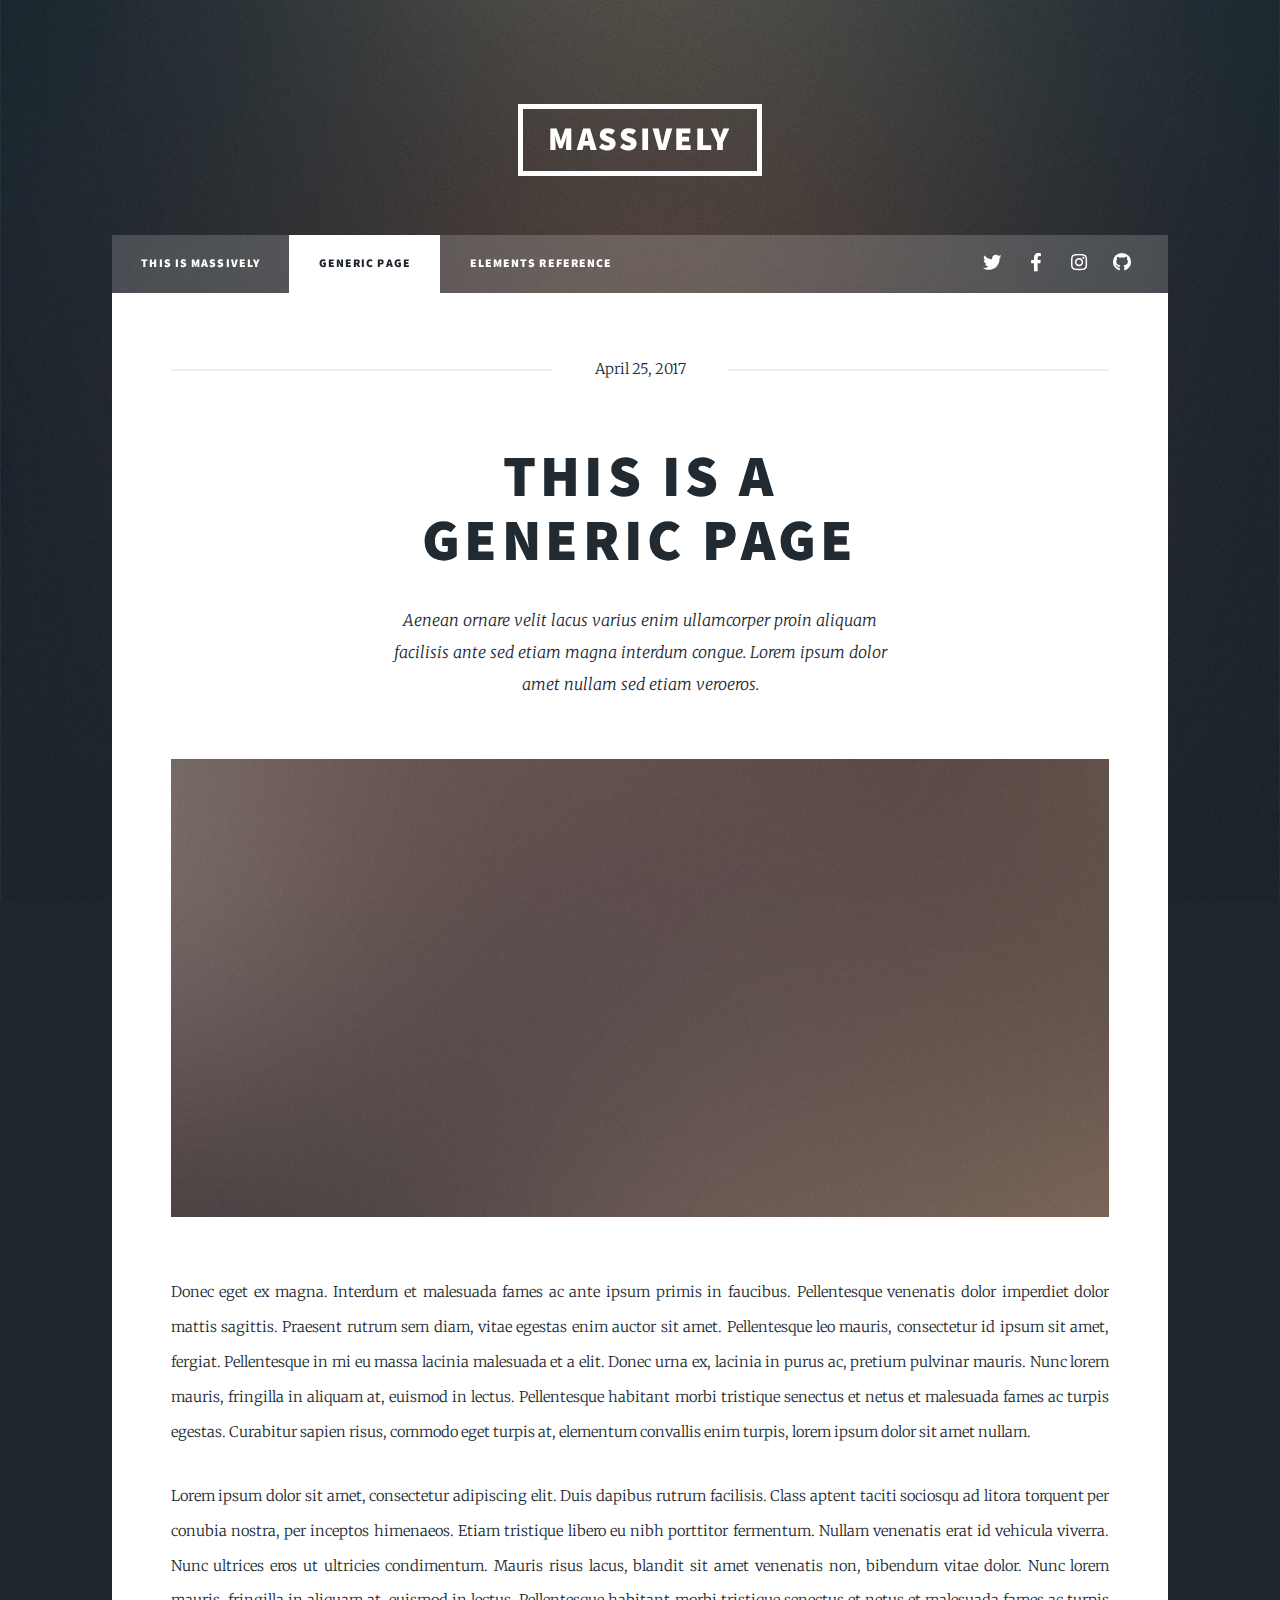
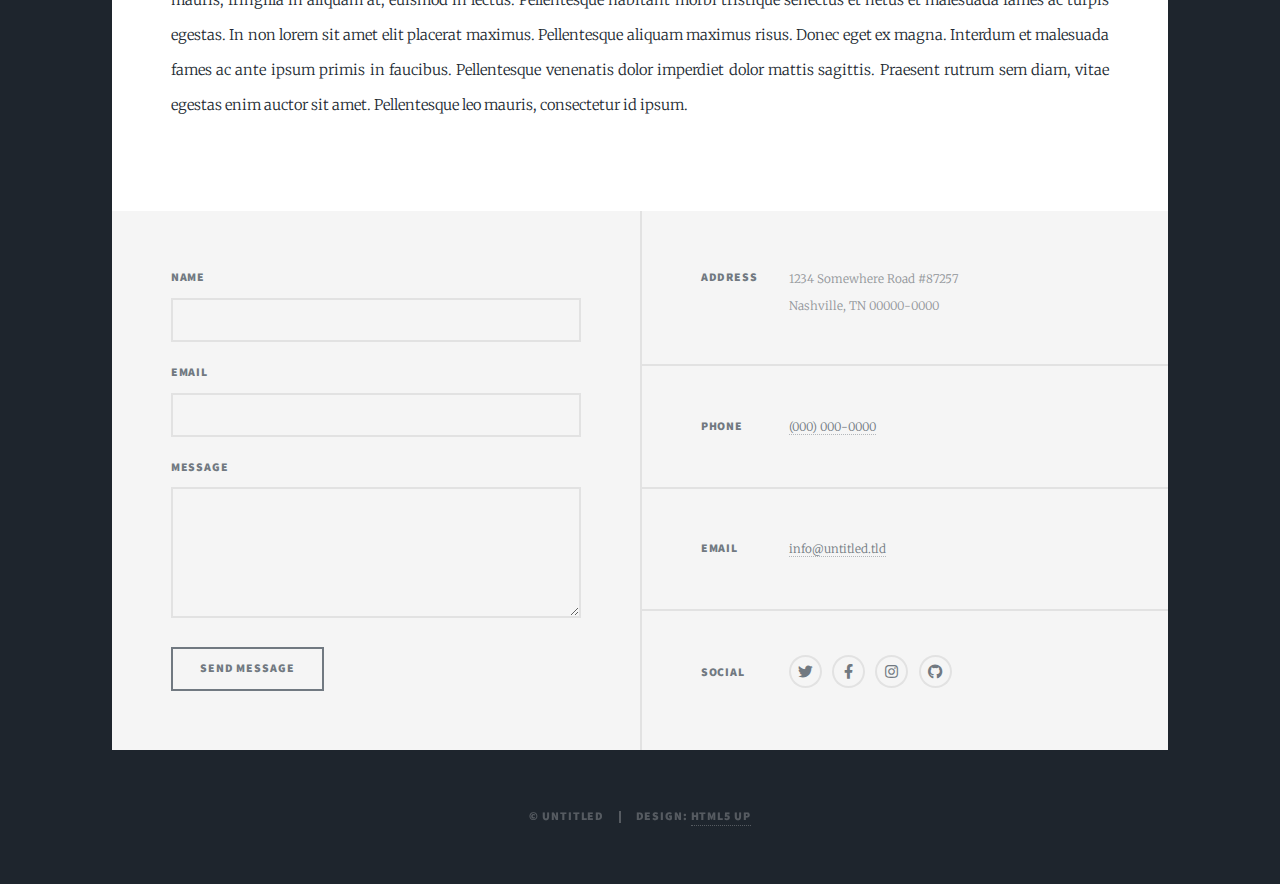
<file: generic.html>
<!DOCTYPE HTML>
<!--
	Massively by HTML5 UP
	html5up.net | @ajlkn
	Free for personal and commercial use under the CCA 3.0 license (html5up.net/license)
-->
<html>
	<head>
		<title>Generic Page - Massively by HTML5 UP</title>
		<meta charset="utf-8" />
		<meta name="viewport" content="width=device-width, initial-scale=1, user-scalable=no" />
		<link rel="stylesheet" href="assets/css/main.css" />
		<noscript><link rel="stylesheet" href="assets/css/noscript.css" /></noscript>
	</head>
	<body class="is-preload">

		<!-- Wrapper -->
			<div id="wrapper">

				<!-- Header -->
					<header id="header">
						<a href="index.html" class="logo">Massively</a>
					</header>

				<!-- Nav -->
					<nav id="nav">
						<ul class="links">
							<li><a href="index.html">This is Massively</a></li>
							<li class="active"><a href="generic.html">Generic Page</a></li>
							<li><a href="elements.html">Elements Reference</a></li>
						</ul>
						<ul class="icons">
							<li><a href="#" class="icon brands fa-twitter"><span class="label">Twitter</span></a></li>
							<li><a href="#" class="icon brands fa-facebook-f"><span class="label">Facebook</span></a></li>
							<li><a href="#" class="icon brands fa-instagram"><span class="label">Instagram</span></a></li>
							<li><a href="#" class="icon brands fa-github"><span class="label">GitHub</span></a></li>
						</ul>
					</nav>

				<!-- Main -->
					<div id="main">

						<!-- Post -->
							<section class="post">
								<header class="major">
									<span class="date">April 25, 2017</span>
									<h1>This is a<br />
									Generic Page</h1>
									<p>Aenean ornare velit lacus varius enim ullamcorper proin aliquam<br />
									facilisis ante sed etiam magna interdum congue. Lorem ipsum dolor<br />
									amet nullam sed etiam veroeros.</p>
								</header>
								<div class="image main"><img src="images/pic01.jpg" alt="" /></div>
								<p>Donec eget ex magna. Interdum et malesuada fames ac ante ipsum primis in faucibus. Pellentesque venenatis dolor imperdiet dolor mattis sagittis. Praesent rutrum sem diam, vitae egestas enim auctor sit amet. Pellentesque leo mauris, consectetur id ipsum sit amet, fergiat. Pellentesque in mi eu massa lacinia malesuada et a elit. Donec urna ex, lacinia in purus ac, pretium pulvinar mauris. Nunc lorem mauris, fringilla in aliquam at, euismod in lectus. Pellentesque habitant morbi tristique senectus et netus et malesuada fames ac turpis egestas. Curabitur sapien risus, commodo eget turpis at, elementum convallis enim turpis, lorem ipsum dolor sit amet nullam.</p>
								<p>Lorem ipsum dolor sit amet, consectetur adipiscing elit. Duis dapibus rutrum facilisis. Class aptent taciti sociosqu ad litora torquent per conubia nostra, per inceptos himenaeos. Etiam tristique libero eu nibh porttitor fermentum. Nullam venenatis erat id vehicula viverra. Nunc ultrices eros ut ultricies condimentum. Mauris risus lacus, blandit sit amet venenatis non, bibendum vitae dolor. Nunc lorem mauris, fringilla in aliquam at, euismod in lectus. Pellentesque habitant morbi tristique senectus et netus et malesuada fames ac turpis egestas. In non lorem sit amet elit placerat maximus. Pellentesque aliquam maximus risus. Donec eget ex magna. Interdum et malesuada fames ac ante ipsum primis in faucibus. Pellentesque venenatis dolor imperdiet dolor mattis sagittis. Praesent rutrum sem diam, vitae egestas enim auctor sit amet. Pellentesque leo mauris, consectetur id ipsum.</p>
							</section>

					</div>

				<!-- Footer -->
					<footer id="footer">
						<section>
							<form method="post" action="#">
								<div class="fields">
									<div class="field">
										<label for="name">Name</label>
										<input type="text" name="name" id="name" />
									</div>
									<div class="field">
										<label for="email">Email</label>
										<input type="text" name="email" id="email" />
									</div>
									<div class="field">
										<label for="message">Message</label>
										<textarea name="message" id="message" rows="3"></textarea>
									</div>
								</div>
								<ul class="actions">
									<li><input type="submit" value="Send Message" /></li>
								</ul>
							</form>
						</section>
						<section class="split contact">
							<section class="alt">
								<h3>Address</h3>
								<p>1234 Somewhere Road #87257<br />
								Nashville, TN 00000-0000</p>
							</section>
							<section>
								<h3>Phone</h3>
								<p><a href="#">(000) 000-0000</a></p>
							</section>
							<section>
								<h3>Email</h3>
								<p><a href="#">info@untitled.tld</a></p>
							</section>
							<section>
								<h3>Social</h3>
								<ul class="icons alt">
									<li><a href="#" class="icon brands alt fa-twitter"><span class="label">Twitter</span></a></li>
									<li><a href="#" class="icon brands alt fa-facebook-f"><span class="label">Facebook</span></a></li>
									<li><a href="#" class="icon brands alt fa-instagram"><span class="label">Instagram</span></a></li>
									<li><a href="#" class="icon brands alt fa-github"><span class="label">GitHub</span></a></li>
								</ul>
							</section>
						</section>
					</footer>

				<!-- Copyright -->
					<div id="copyright">
						<ul><li>&copy; Untitled</li><li>Design: <a href="https://html5up.net">HTML5 UP</a></li></ul>
					</div>

			</div>

		<!-- Scripts -->
			<script src="assets/js/jquery.min.js"></script>
			<script src="assets/js/jquery.scrollex.min.js"></script>
			<script src="assets/js/jquery.scrolly.min.js"></script>
			<script src="assets/js/browser.min.js"></script>
			<script src="assets/js/breakpoints.min.js"></script>
			<script src="assets/js/util.js"></script>
			<script src="assets/js/main.js"></script>

	</body>
</html>
</file>
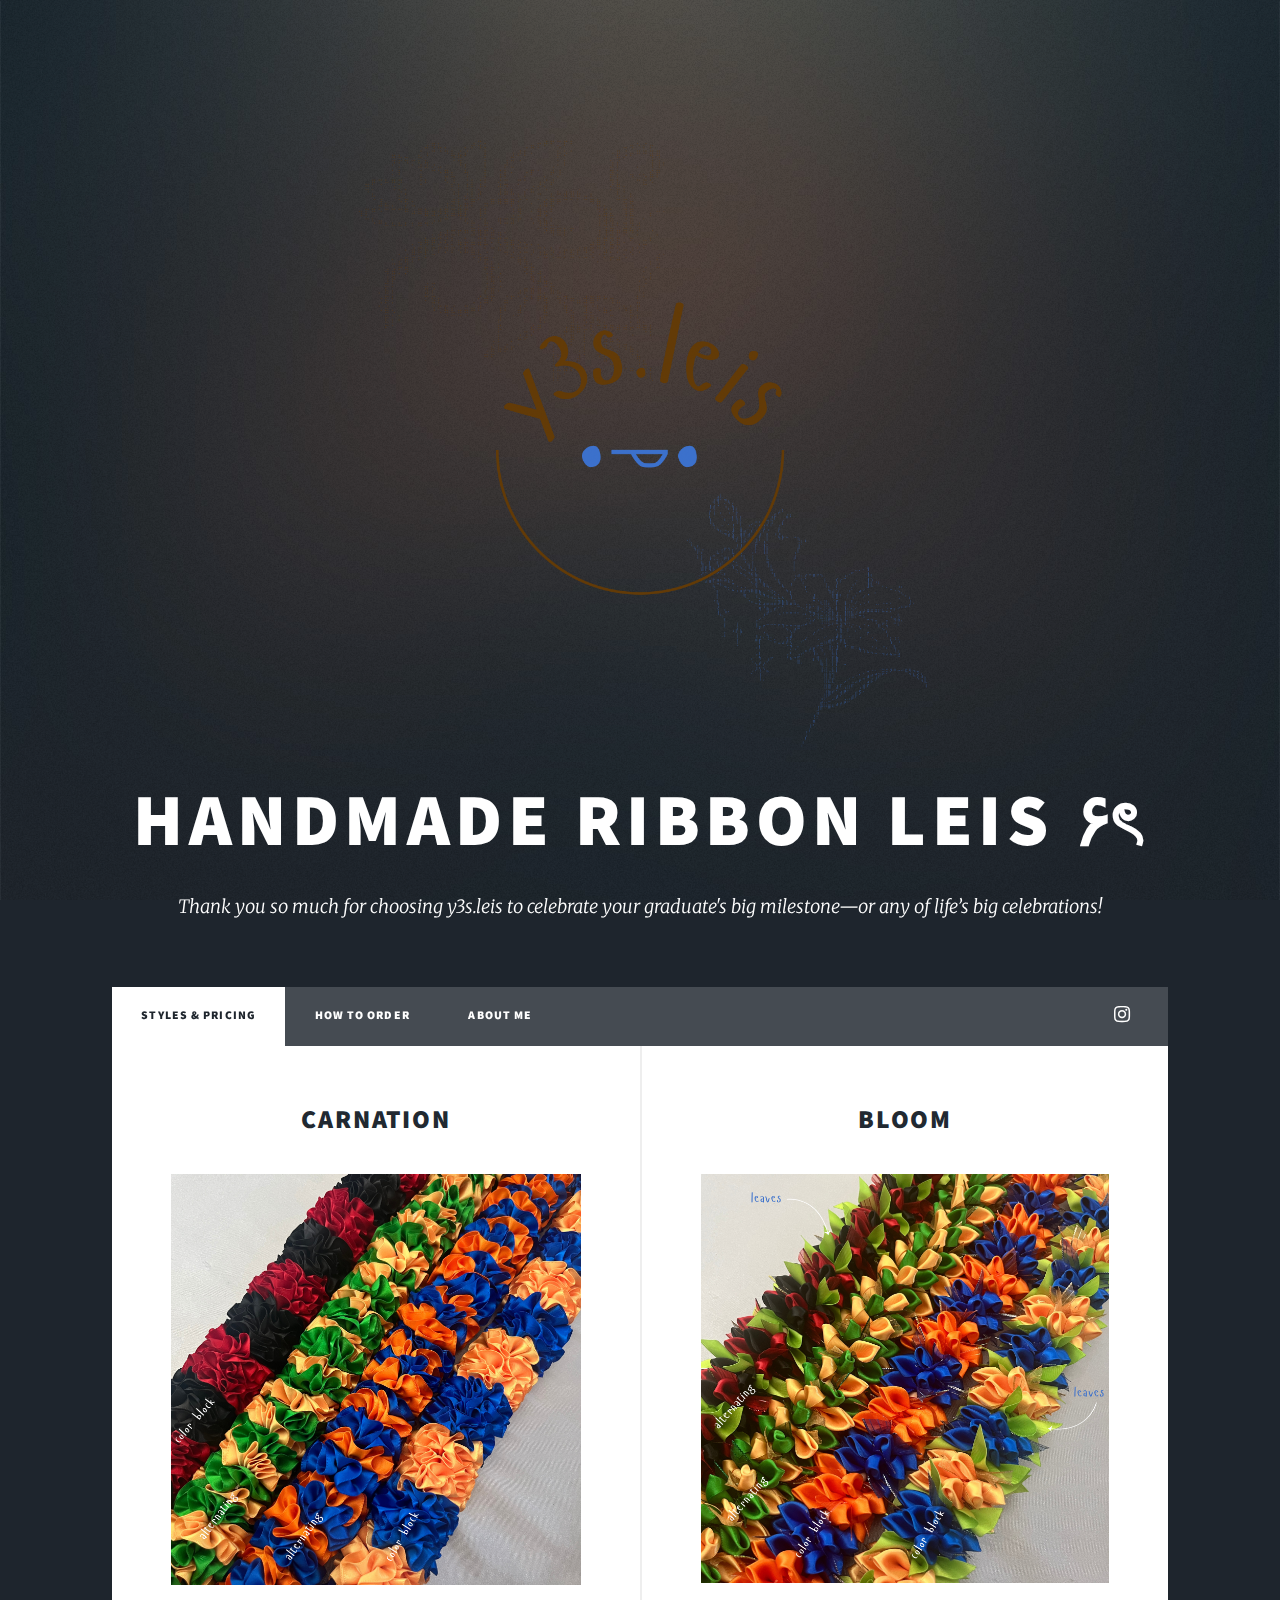
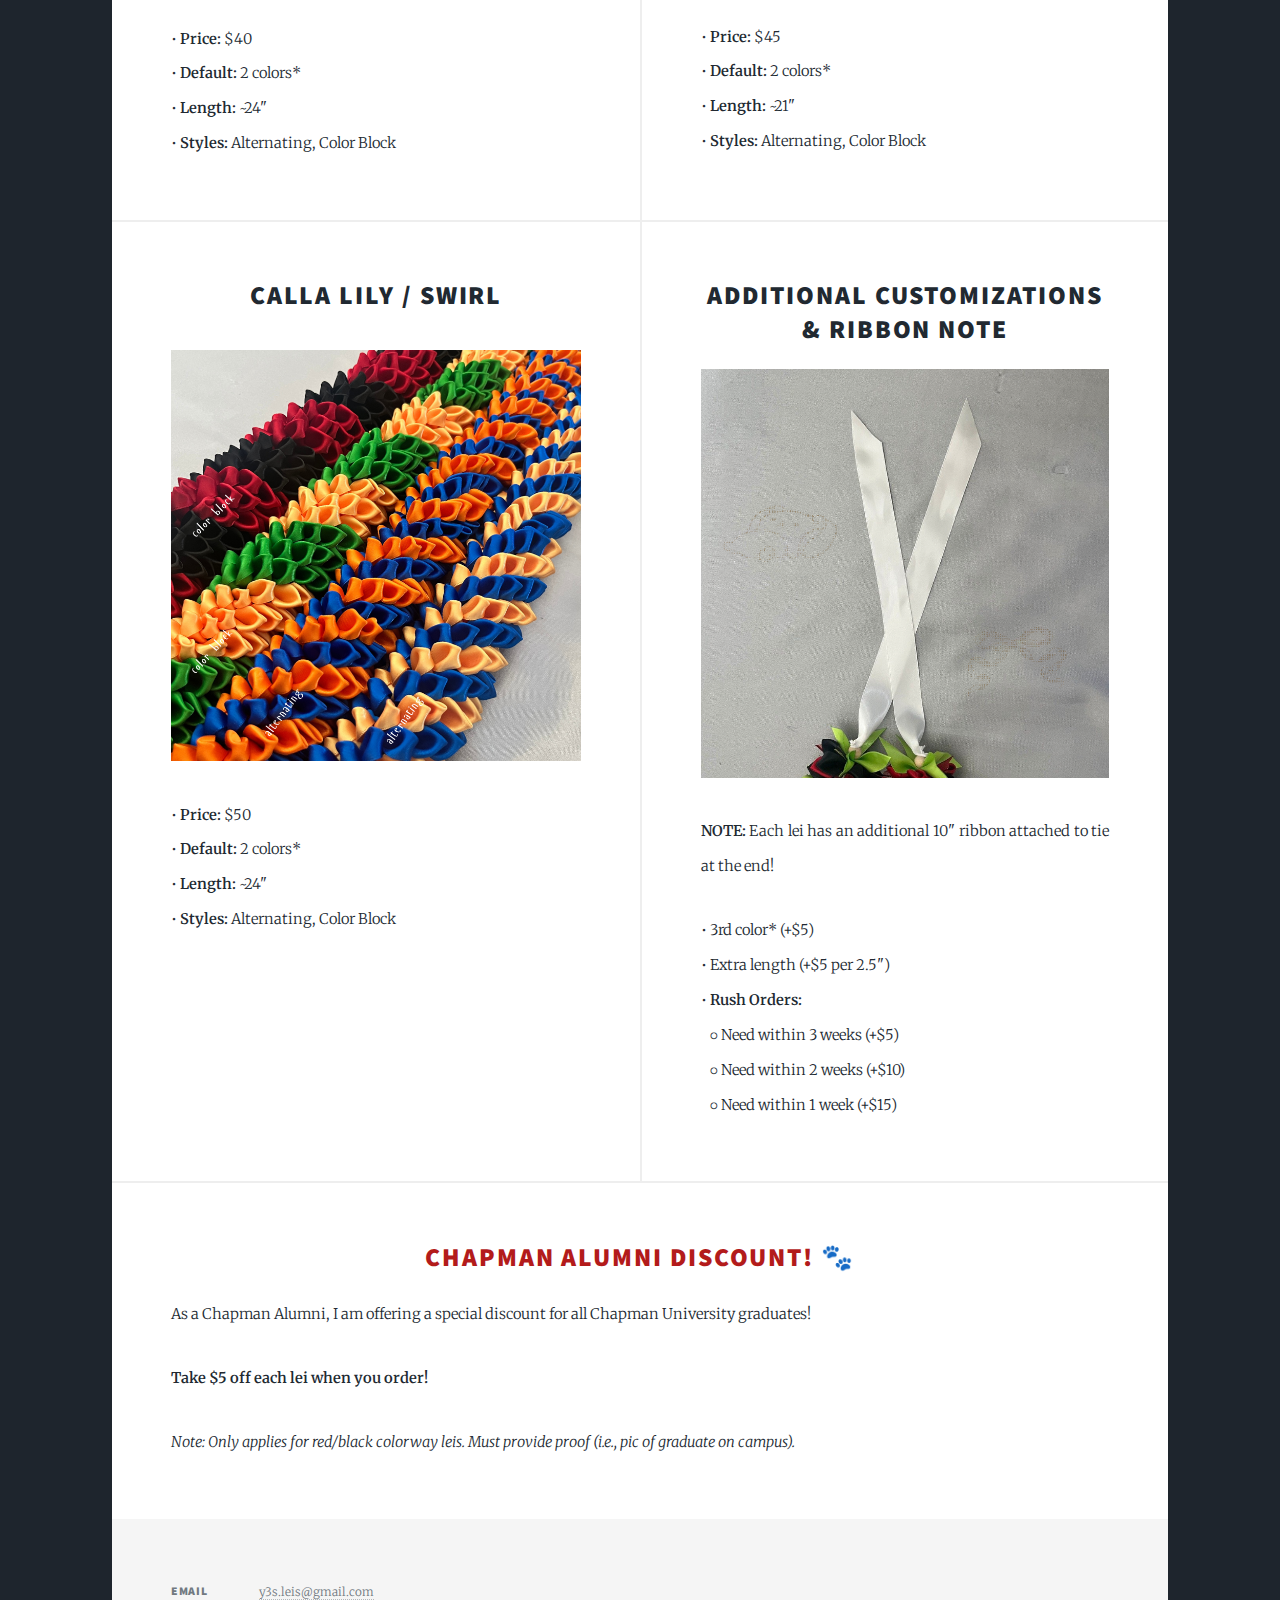
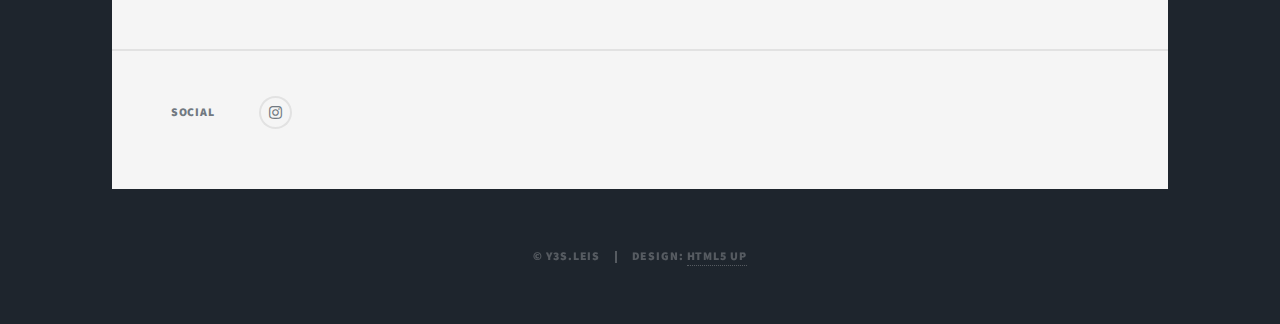
<file: Home.html>
<!DOCTYPE HTML>
<html>
	<head>
		<title>Y3S.LEIS</title>
		<meta charset="utf-8" />
		<meta name="viewport" content="width=device-width, initial-scale=1, user-scalable=no" />
		<link rel="stylesheet" href="assets/css/main.css" />
		<noscript><link rel="stylesheet" href="assets/css/noscript.css" /></noscript>
	</head>
	<body class="is-preload">

		<div id="wrapper" class="fade-in">

			<div id="intro" style="text-align:center;">
				<h1>
					<img src="images/header.png" alt="Opportunities Portal" style="height:auto; max-width:100%;" />
				handmade ribbon leis ۶ৎ</h1>
						<p>Thank you so much for choosing y3s.leis to celebrate your graduate's big milestone—or any of life’s big celebrations!</p>
			</div>

				<header id="header">
						<a href="Home.html" class="logo">Y3S.LEIS</a>
					</header>

				<nav id="nav">
						<ul class="links">
							<li class="active"><a href="Home.html">Styles & Pricing</a></li>
							<li><a href="HowToOrder.html">How to Order</a></li>
							<li><a href="AboutMe.html">About Me</a></li>
						</ul>
						<ul class="icons">
							<li><a href="https://www.instagram.com/y3s.leis" class="icon brands fa-instagram"><span class="label">Instagram</span></a></li>
						</ul>
					</nav>

				<div id="main">

						<section class="posts">
								<article>
									<header>
										<h2 class="style-name">Carnation</h2>
									</header>
									<span class="image fit"><img src="images/Carnation.png" alt="Carnation Style" /></span>
									<p>
										• <strong>Price:</strong> $40<br />
										• <strong>Default:</strong> 2 colors*<br />
										• <strong>Length:</strong> ~24"<br />
										• <strong>Styles:</strong> Alternating, Color Block
									</p>
								</article>

								<article>
									<header>
										<h2 class="style-name">Bloom</h2>
									</header>
									<span class="image fit"><img src="images/Bloom.png" alt="Bloom Style" /></span>
									<p>
										• <strong>Price:</strong> $45<br />
										• <strong>Default:</strong> 2 colors*<br />
										• <strong>Length:</strong> ~21"<br />
										• <strong>Styles:</strong> Alternating, Color Block
									</p>
								</article>

								<article>
									<header>
										<h2 class="style-name">Calla Lily / Swirl</h2>
									</header>
									<span class="image fit"><img src="images/Swirl.png" alt="Swirl Style" /></span>
									<p>
										• <strong>Price:</strong> $50<br />
										• <strong>Default:</strong> 2 colors*<br />
										• <strong>Length:</strong> ~24"<br />
										• <strong>Styles:</strong> Alternating, Color Block
									</p>
								</article>

							<article>
								<header>
									<h2>Additional Customizations<br />& Ribbon Note</h2>
								</header>
								<div class="ribbon-note-row">
									<span class="image fit ribbon-image"><img src="images/RibbonTie.png" alt="Ribbon Detail" /></span>
									<p><strong>NOTE:</strong> Each lei has an additional 10" ribbon attached to tie at the end!</p>
								</div>
								<p>
									• 3rd color* (+$5)<br />
									• Extra length (+$5 per 2.5")<br />
									• <strong>Rush Orders:</strong><br />
									&nbsp;&nbsp;&nbsp;◦ Need within 3 weeks (+$5)<br />
									&nbsp;&nbsp;&nbsp;◦ Need within 2 weeks (+$10)<br />
									&nbsp;&nbsp;&nbsp;◦ Need within 1 week (+$15)
								</p>
							</article>
							
							</section>
					
							<article style="text-align: center;">
								    <header>
								        <h2 style="color: #b31b1b; margin-left: auto; margin-right: auto;">Chapman Alumni Discount! 🐾</h2>
								    </header>
								    <p>As a Chapman Alumni, I am offering a special discount for all Chapman University graduates!</p>
								    <p><strong>Take $5 off each lei when you order!</strong></p>
								    <p><small><em>Note: Only applies for red/black colorway leis. Must provide proof (i.e., pic of graduate on campus).</em></small></p>
								</article>

					</div>

				<footer id="footer">
						<section class="split contact">
							<section>
								<h3>Email</h3>
								<p><a href="mailto:y3s.leis@gmail.com">y3s.leis@gmail.com</a></p>
							</section>
							<section>
								<h3>Social</h3>
								<ul class="icons alt">
									<li><a href="https://www.instagram.com/y3s.leis" class="icon brands alt fa-instagram"><span class="label">Instagram</span></a></li>
								</ul>
							</section>
						</section>
					</footer>

				<div id="copyright">
						<ul><li>&copy; Y3S.LEIS</li><li>Design: <a href="https://html5up.net">HTML5 UP</a></li></ul>
					</div>

			</div>

		<script src="assets/js/jquery.min.js"></script>
			<script src="assets/js/jquery.scrollex.min.js"></script>
			<script src="assets/js/jquery.scrolly.min.js"></script>
			<script src="assets/js/browser.min.js"></script>
			<script src="assets/js/breakpoints.min.js"></script>
			<script src="assets/js/util.js"></script>
			<script src="assets/js/main.js"></script>

	</body>
</html>
</file>
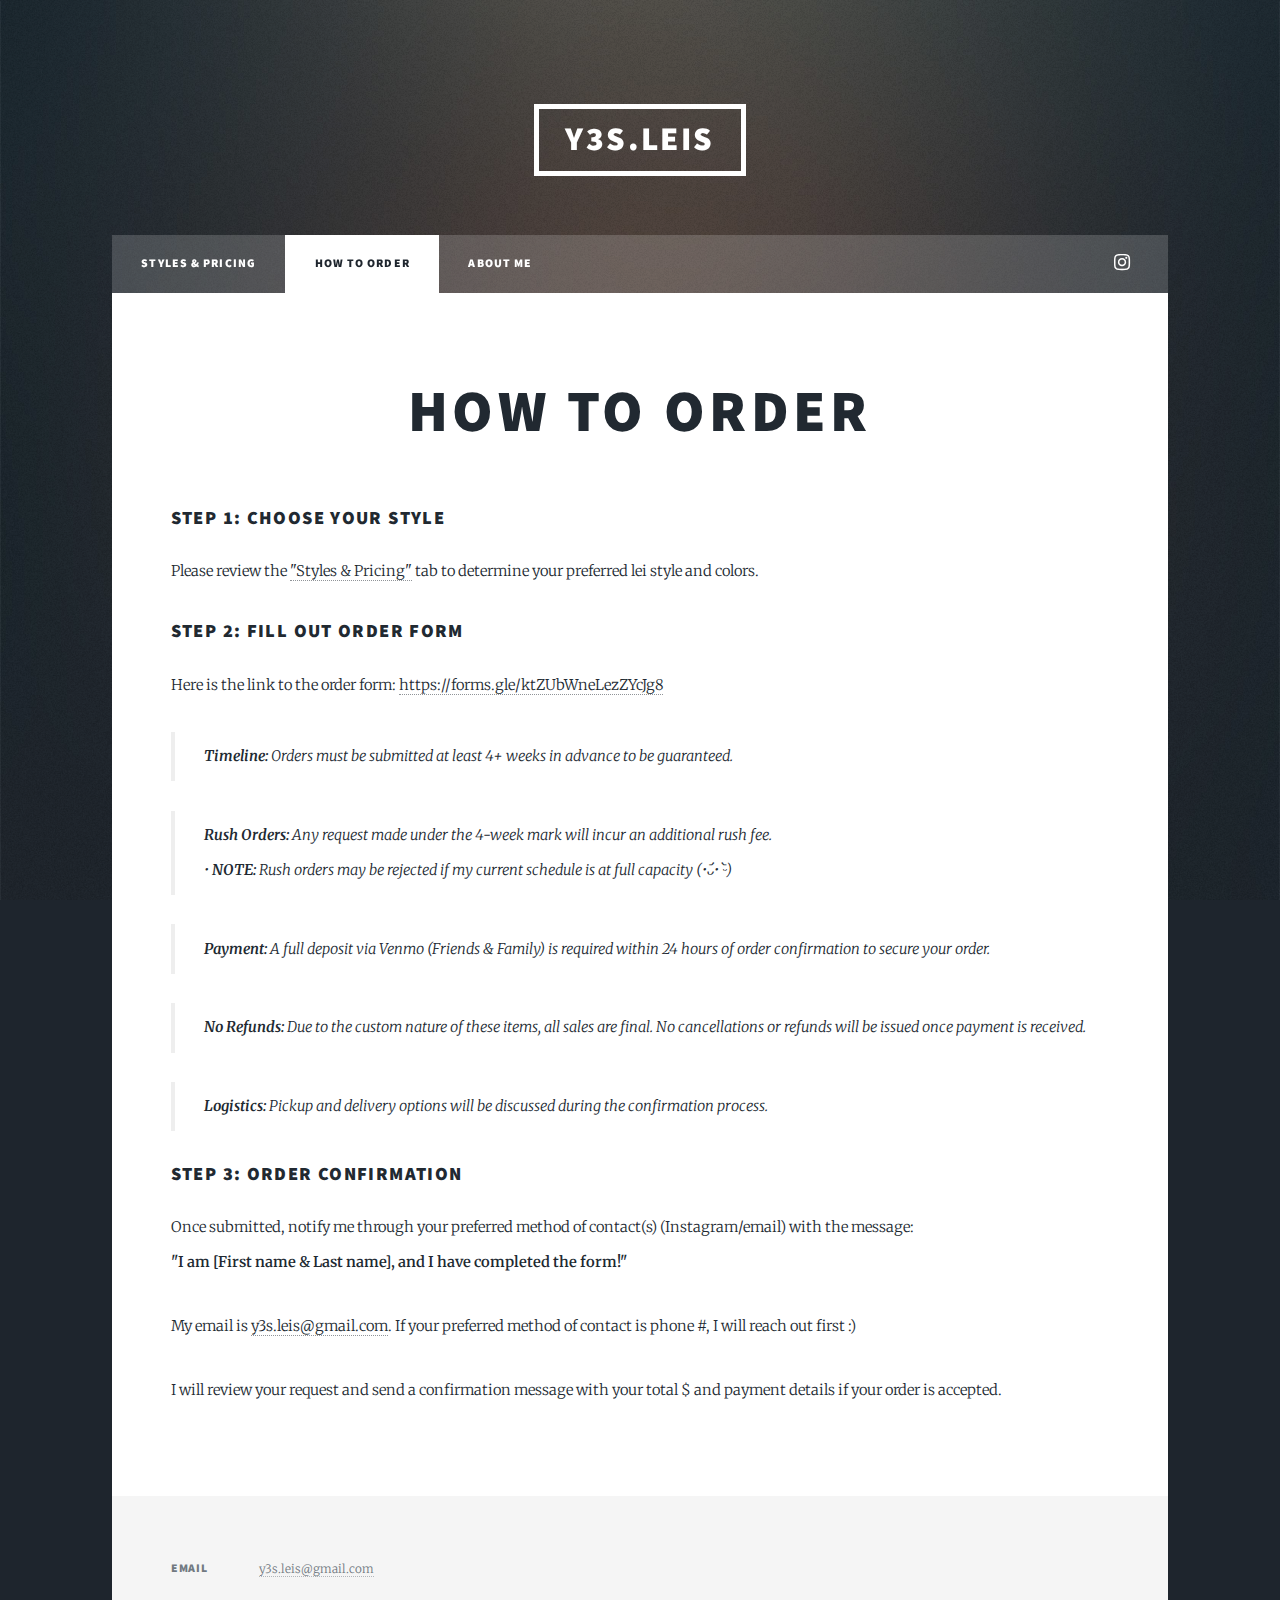
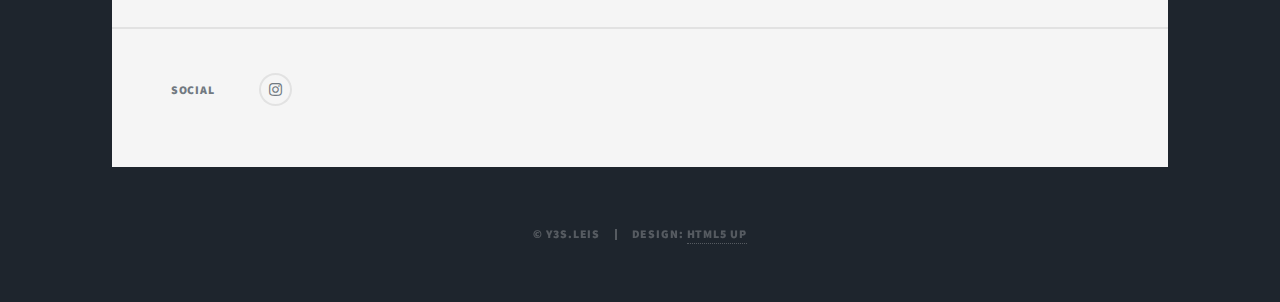
<file: HowToOrder.html>
<!DOCTYPE HTML>
<html>
	<head>
		<title>How to Order - Y3S.LEIS</title>
		<meta charset="utf-8" />
		<meta name="viewport" content="width=device-width, initial-scale=1, user-scalable=no" />
		<link rel="stylesheet" href="assets/css/main.css" />
		<noscript><link rel="stylesheet" href="assets/css/noscript.css" /></noscript>
	</head>
	<body class="is-preload">

		<div id="wrapper">

				<header id="header">
						<a href="index.html" class="logo">Y3S.LEIS</a>
					</header>

				<nav id="nav">
						<ul class="links">
							<li><a href="index.html">Styles & Pricing</a></li>
							<li class="active"><a href="HowToOrder.html">How to Order</a></li>
							<li><a href="AboutMe.html">About Me</a></li>
						</ul>
						<ul class="icons">
							<li><a href="https://www.instagram.com/y3s.leis" class="icon brands fa-instagram"><span class="label">Instagram</span></a></li>
						</ul>
					</nav>

				<div id="main">

						<section class="post">
								<header class="major">
									<h1>How to Order</h1>
								</header>

								<h3>Step 1: Choose Your Style</h3>
								<p style="text-align: left;"> Please review the <a href="https://y3sleis.github.io/y3s.leis/index.html">"Styles & Pricing"</a> tab to determine your preferred lei style and colors.</p>

								<h3>Step 2: Fill Out Order Form</h3>
								<p style="text-align: left;"> Here is the link to the order form: <a href="https://forms.gle/ktZUbWneLezZYcJg8" target="_blank">https://forms.gle/ktZUbWneLezZYcJg8</a></p>
								
								<blockquote>
									<strong>Timeline:</strong> Orders must be submitted at least 4+ weeks in advance to be guaranteed.<br />
								</blockquote>
							
								<blockquote>	
									<strong>Rush Orders:</strong> Any request made under the 4-week mark will incur an additional rush fee. <br />
									• <strong>NOTE:</strong> Rush orders may be rejected if my current schedule is at full capacity (•᷄ᴗ•᷅ ᵕ)<br />
								</blockquote>		
							
								<blockquote>
									<strong>Payment:</strong> A full deposit via Venmo (Friends & Family) is required within 24 hours of order confirmation to secure your order.<br />
								</blockquote>
							
								<blockquote>
									<strong>No Refunds:</strong> Due to the custom nature of these items, all sales are final. No cancellations or refunds will be issued once payment is received.<br />
								</blockquote>
							
								<blockquote>
									<strong>Logistics:</strong> Pickup and delivery options will be discussed during the confirmation process.
								</blockquote>

								<h3>Step 3: Order Confirmation</h3>
								<p style="text-align: left;"> Once submitted, notify me through your preferred method of contact(s) (Instagram/email) with the message: <br />
								<strong>"I am [First name & Last name], and I have completed the form!"</strong></p>
								
								<p style="text-align: left;"> My email is <a href="mailto:y3s.leis@gmail.com">y3s.leis@gmail.com</a>. If your preferred method of contact is phone #, I will reach out first :)</p>
								<p style="text-align: left;"> I will review your request and send a confirmation message with your total $ and payment details if your order is accepted.</p>
							</section>

					</div>

				<footer id="footer">
						<section class="split contact">
							<section>
								<h3>Email</h3>
								<p><a href="mailto:y3s.leis@gmail.com">y3s.leis@gmail.com</a></p>
							</section>
							<section>
								<h3>Social</h3>
								<ul class="icons alt">
									<li><a href="https://www.instagram.com/y3s.leis" class="icon brands alt fa-instagram"><span class="label">Instagram</span></a></li>
								</ul>
							</section>
						</section>
					</footer>

				<div id="copyright">
						<ul><li>&copy; Y3S.LEIS</li><li>Design: <a href="https://html5up.net">HTML5 UP</a></li></ul>
					</div>

			</div>

		<script src="assets/js/jquery.min.js"></script>
			<script src="assets/js/jquery.scrollex.min.js"></script>
			<script src="assets/js/jquery.scrolly.min.js"></script>
			<script src="assets/js/browser.min.js"></script>
			<script src="assets/js/breakpoints.min.js"></script>
			<script src="assets/js/util.js"></script>
			<script src="assets/js/main.js"></script>

	</body>
</html>
</file>
<file: assets/css/main.css>
@import url(fontawesome-all.min.css);
@import url("https://fonts.googleapis.com/css?family=Merriweather:300,700,300italic,700italic|Source+Sans+Pro:900");

/*
	Massively by HTML5 UP
	html5up.net | @ajlkn
	Free for personal and commercial use under the CCA 3.0 license (html5up.net/license)
*/

html, body, div, span, applet, object,
iframe, h1, h2, h3, h4, h5, h6, p, blockquote,
pre, a, abbr, acronym, address, big, cite,
code, del, dfn, em, img, ins, kbd, q, s, samp,
small, strike, strong, sub, sup, tt, var, b,
u, i, center, dl, dt, dd, ol, ul, li, fieldset,
form, label, legend, table, caption, tbody,
tfoot, thead, tr, th, td, article, aside,
canvas, details, embed, figure, figcaption,
footer, header, hgroup, menu, nav, output, ruby,
section, summary, time, mark, audio, video {
	margin: 0;
	padding: 0;
	border: 0;
	font-size: 100%;
	font: inherit;
	vertical-align: baseline;}

article, aside, details, figcaption, figure,
footer, header, hgroup, menu, nav, section {
	display: block;}

body {
	line-height: 1;
}

ol, ul {
	list-style: none;
}

blockquote, q {
	quotes: none;
}

	blockquote:before, blockquote:after, q:before, q:after {
		content: '';
		content: none;
	}

table {
	border-collapse: collapse;
	border-spacing: 0;
}

body {
	-webkit-text-size-adjust: none;
}

mark {
	background-color: transparent;
	color: inherit;
}

input::-moz-focus-inner {
	border: 0;
	padding: 0;
}

input, select, textarea {
	-moz-appearance: none;
	-webkit-appearance: none;
	-ms-appearance: none;
	appearance: none;
}

/* Basic */

	@-ms-viewport {
		width: device-width;
	}

	body {
		-ms-overflow-style: scrollbar;
	}

	@media screen and (max-width: 480px) {

		html, body {
			min-width: 320px;
		}

	}

	html {
		box-sizing: border-box;
	}

	*, *:before, *:after {
		box-sizing: inherit;
	}

	body {
		background-color: #1e252d;
	}

		body.is-preload *, body.is-preload *:before, body.is-preload *:after {
			-moz-animation: none !important;
			-webkit-animation: none !important;
			-ms-animation: none !important;
			animation: none !important;
			-moz-transition: none !important;
			-webkit-transition: none !important;
			-ms-transition: none !important;
			transition: none !important;
		}

/* Type */

	html {
		font-size: 16pt;
	}

		@media screen and (max-width: 1680px) {

			html {
				font-size: 12pt;
			}

		}

		@media screen and (max-width: 1280px) {

			html {
				font-size: 11pt;
			}

		}

		@media screen and (max-width: 360px) {

			html {
				font-size: 10pt;
			}

		}

	body {
		color: #212931;
	}

	body, input, select, textarea {
		font-family: "Merriweather", Georgia, serif;
		font-weight: 300;
		font-size: 1rem;
		line-height: 2.375;
	}

	a {
		-moz-transition: color 0.2s ease-in-out, background-color 0.2s ease-in-out, border-color 0.2s ease-in-out, box-shadow 0.2s ease-in-out;
		-webkit-transition: color 0.2s ease-in-out, background-color 0.2s ease-in-out, border-color 0.2s ease-in-out, box-shadow 0.2s ease-in-out;
		-ms-transition: color 0.2s ease-in-out, background-color 0.2s ease-in-out, border-color 0.2s ease-in-out, box-shadow 0.2s ease-in-out;
		transition: color 0.2s ease-in-out, background-color 0.2s ease-in-out, border-color 0.2s ease-in-out, box-shadow 0.2s ease-in-out;
		border-bottom: dotted 1px;
		text-decoration: none;
	}

		a:hover {
			border-bottom-color: transparent;
		}

	strong, b {
		font-weight: 600;
	}

	em, i {
		font-style: italic;
	}

	p {
		text-align: justify;
		margin: 0 0 2rem 0;
	}

	h1, h2, h3, h4, h5, h6 {
		font-family: "Source Sans Pro", Helvetica, sans-serif;
		font-weight: 900;
		line-height: 1.5;
		letter-spacing: 0.075em;
		text-transform: uppercase;
		margin: 0 0 1rem 0;
	}

		h1 a, h2 a, h3 a, h4 a, h5 a, h6 a {
			border-bottom: 0;
			color: inherit;
			text-decoration: none;
		}

	h1 {
		font-size: 4rem;
		line-height: 1.1;
		margin: 0 0 2rem 0;
	}

	h2 {
		font-size: 1.75rem;
		line-height: 1.3;
		margin: 0 0 1.5rem 0;
	}

	h3 {
		font-size: 1.25rem;
		margin: 0 0 1.5rem 0;
	}

	h4 {
		font-size: 1rem;
	}

	h5 {
		font-size: 0.9rem;
	}

	h6 {
		font-size: 0.8rem;
	}

	sub {
		font-size: 0.8rem;
		position: relative;
		top: 0.5rem;
	}

	sup {
		font-size: 0.8rem;
		position: relative;
		top: -0.5rem;
	}

	blockquote {
		border-left: solid 4px;
		font-style: italic;
		margin: 0 0 2rem 0;
		padding: 0.5rem 0 0.5rem 2rem;
	}

	code {
		border: solid 2px;
		font-family: "Courier New", monospace;
		font-size: 0.9rem;
		margin: 0 0.25rem;
		padding: 0.25rem 0.65rem;
	}

	pre {
		-webkit-overflow-scrolling: touch;
		font-family: "Courier New", monospace;
		font-size: 0.9rem;
		margin: 0 0 2rem 0;
	}

		pre code {
			display: block;
			line-height: 1.75;
			padding: 1rem 1.5rem;
			overflow-x: auto;
		}

	hr {
		border: 0;
		border-bottom: solid 2px;
		margin: 3rem 0;
	}

		hr.major {
			margin: 5rem 0;
		}

	.align-left {
		text-align: left;
	}

	.align-center {
		text-align: center;
	}

	.align-right {
		text-align: right;
	}

	input, select, textarea {
		color: #212931;
	}

	a {
		color: #212931;
		border-bottom-color: rgba(33, 41, 49, 0.5);
	}

		a:hover {
			border-bottom-color: transparent;
			color: #18bfef !important;
		}

	strong, b {
		color: #212931;
	}

	h1, h2, h3, h4, h5, h6 {
		color: #212931;
	}

	blockquote {
		border-left-color: #eeeeee;
	}

	code {
		background: rgba(220, 220, 220, 0.25);
		border-color: #eeeeee;
	}

	hr {
		border-bottom-color: #eeeeee;
	}

/* Row */

	.row {
		display: flex;
		flex-wrap: wrap;
		box-sizing: border-box;
		align-items: stretch;
	}

		.row > * {
			box-sizing: border-box;
		}

		.row.gtr-uniform > * > :last-child {
			margin-bottom: 0;
		}

		.row.aln-left {
			justify-content: flex-start;
		}

		.row.aln-center {
			justify-content: center;
		}

		.row.aln-right {
			justify-content: flex-end;
		}

		.row.aln-top {
			align-items: flex-start;
		}

		.row.aln-middle {
			align-items: center;
		}

		.row.aln-bottom {
			align-items: flex-end;
		}

		.row > .imp {
			order: -1;
		}

		.row > .col-1 {
			width: 8.33333%;
		}

		.row > .off-1 {
			margin-left: 8.33333%;
		}

		.row > .col-2 {
			width: 16.66667%;
		}

		.row > .off-2 {
			margin-left: 16.66667%;
		}

		.row > .col-3 {
			width: 25%;
		}

		.row > .off-3 {
			margin-left: 25%;
		}

		.row > .col-4 {
			width: 33.33333%;
		}

		.row > .off-4 {
			margin-left: 33.33333%;
		}

		.row > .col-5 {
			width: 41.66667%;
		}

		.row > .off-5 {
			margin-left: 41.66667%;
		}

		.row > .col-6 {
			width: 50%;
		}

		.row > .off-6 {
			margin-left: 50%;
		}

		.row > .col-7 {
			width: 58.33333%;
		}

		.row > .off-7 {
			margin-left: 58.33333%;
		}

		.row > .col-8 {
			width: 66.66667%;
		}

		.row > .off-8 {
			margin-left: 66.66667%;
		}

		.row > .col-9 {
			width: 75%;
		}

		.row > .off-9 {
			margin-left: 75%;
		}

		.row > .col-10 {
			width: 83.33333%;
		}

		.row > .off-10 {
			margin-left: 83.33333%;
		}

		.row > .col-11 {
			width: 91.66667%;
		}

		.row > .off-11 {
			margin-left: 91.66667%;
		}

		.row > .col-12 {
			width: 100%;
		}

		.row > .off-12 {
			margin-left: 100%;
		}

		.row.gtr-0 {
			margin-top: 0;
			margin-left: 0rem;
		}

			.row.gtr-0 > * {
				padding: 0 0 0 0rem;
			}

			.row.gtr-0.gtr-uniform {
				margin-top: 0rem;
			}

				.row.gtr-0.gtr-uniform > * {
					padding-top: 0rem;
				}

		.row.gtr-25 {
			margin-top: 0;
			margin-left: -0.375rem;
		}

			.row.gtr-25 > * {
				padding: 0 0 0 0.375rem;
			}

			.row.gtr-25.gtr-uniform {
				margin-top: -0.375rem;
			}

				.row.gtr-25.gtr-uniform > * {
					padding-top: 0.375rem;
				}

		.row.gtr-50 {
			margin-top: 0;
			margin-left: -0.75rem;
		}

			.row.gtr-50 > * {
				padding: 0 0 0 0.75rem;
			}

			.row.gtr-50.gtr-uniform {
				margin-top: -0.75rem;
			}

				.row.gtr-50.gtr-uniform > * {
					padding-top: 0.75rem;
				}

		.row {
			margin-top: 0;
			margin-left: -1.5rem;
		}

			.row > * {
				padding: 0 0 0 1.5rem;
			}

			.row.gtr-uniform {
				margin-top: -1.5rem;
			}

				.row.gtr-uniform > * {
					padding-top: 1.5rem;
				}

		.row.gtr-150 {
			margin-top: 0;
			margin-left: -2.25rem;
		}

			.row.gtr-150 > * {
				padding: 0 0 0 2.25rem;
			}

			.row.gtr-150.gtr-uniform {
				margin-top: -2.25rem;
			}

				.row.gtr-150.gtr-uniform > * {
					padding-top: 2.25rem;
				}

		.row.gtr-200 {
			margin-top: 0;
			margin-left: -3rem;
		}

			.row.gtr-200 > * {
				padding: 0 0 0 3rem;
			}

			.row.gtr-200.gtr-uniform {
				margin-top: -3rem;
			}

				.row.gtr-200.gtr-uniform > * {
					padding-top: 3rem;
				}

		@media screen and (max-width: 1680px) {

			.row {
				display: flex;
				flex-wrap: wrap;
				box-sizing: border-box;
				align-items: stretch;
			}

				.row > * {
					box-sizing: border-box;
				}

				.row.gtr-uniform > * > :last-child {
					margin-bottom: 0;
				}

				.row.aln-left {
					justify-content: flex-start;
				}

				.row.aln-center {
					justify-content: center;
				}

				.row.aln-right {
					justify-content: flex-end;
				}

				.row.aln-top {
					align-items: flex-start;
				}

				.row.aln-middle {
					align-items: center;
				}

				.row.aln-bottom {
					align-items: flex-end;
				}

				.row > .imp-xlarge {
					order: -1;
				}

				.row > .col-1-xlarge {
					width: 8.33333%;
				}

				.row > .off-1-xlarge {
					margin-left: 8.33333%;
				}

				.row > .col-2-xlarge {
					width: 16.66667%;
				}

				.row > .off-2-xlarge {
					margin-left: 16.66667%;
				}

				.row > .col-3-xlarge {
					width: 25%;
				}

				.row > .off-3-xlarge {
					margin-left: 25%;
				}

				.row > .col-4-xlarge {
					width: 33.33333%;
				}

				.row > .off-4-xlarge {
					margin-left: 33.33333%;
				}

				.row > .col-5-xlarge {
					width: 41.66667%;
				}

				.row > .off-5-xlarge {
					margin-left: 41.66667%;
				}

				.row > .col-6-xlarge {
					width: 50%;
				}

				.row > .off-6-xlarge {
					margin-left: 50%;
				}

				.row > .col-7-xlarge {
					width: 58.33333%;
				}

				.row > .off-7-xlarge {
					margin-left: 58.33333%;
				}

				.row > .col-8-xlarge {
					width: 66.66667%;
				}

				.row > .off-8-xlarge {
					margin-left: 66.66667%;
				}

				.row > .col-9-xlarge {
					width: 75%;
				}

				.row > .off-9-xlarge {
					margin-left: 75%;
				}

				.row > .col-10-xlarge {
					width: 83.33333%;
				}

				.row > .off-10-xlarge {
					margin-left: 83.33333%;
				}

				.row > .col-11-xlarge {
					width: 91.66667%;
				}

				.row > .off-11-xlarge {
					margin-left: 91.66667%;
				}

				.row > .col-12-xlarge {
					width: 100%;
				}

				.row > .off-12-xlarge {
					margin-left: 100%;
				}

				.row.gtr-0 {
					margin-top: 0;
					margin-left: 0rem;
				}

					.row.gtr-0 > * {
						padding: 0 0 0 0rem;
					}

					.row.gtr-0.gtr-uniform {
						margin-top: 0rem;
					}

						.row.gtr-0.gtr-uniform > * {
							padding-top: 0rem;
						}

				.row.gtr-25 {
					margin-top: 0;
					margin-left: -0.375rem;
				}

					.row.gtr-25 > * {
						padding: 0 0 0 0.375rem;
					}

					.row.gtr-25.gtr-uniform {
						margin-top: -0.375rem;
					}

						.row.gtr-25.gtr-uniform > * {
							padding-top: 0.375rem;
						}

				.row.gtr-50 {
					margin-top: 0;
					margin-left: -0.75rem;
				}

					.row.gtr-50 > * {
						padding: 0 0 0 0.75rem;
					}

					.row.gtr-50.gtr-uniform {
						margin-top: -0.75rem;
					}

						.row.gtr-50.gtr-uniform > * {
							padding-top: 0.75rem;
						}

				.row {
					margin-top: 0;
					margin-left: -1.5rem;
				}

					.row > * {
						padding: 0 0 0 1.5rem;
					}

					.row.gtr-uniform {
						margin-top: -1.5rem;
					}

						.row.gtr-uniform > * {
							padding-top: 1.5rem;
						}

				.row.gtr-150 {
					margin-top: 0;
					margin-left: -2.25rem;
				}

					.row.gtr-150 > * {
						padding: 0 0 0 2.25rem;
					}

					.row.gtr-150.gtr-uniform {
						margin-top: -2.25rem;
					}

						.row.gtr-150.gtr-uniform > * {
							padding-top: 2.25rem;
						}

				.row.gtr-200 {
					margin-top: 0;
					margin-left: -3rem;
				}

					.row.gtr-200 > * {
						padding: 0 0 0 3rem;
					}

					.row.gtr-200.gtr-uniform {
						margin-top: -3rem;
					}

						.row.gtr-200.gtr-uniform > * {
							padding-top: 3rem;
						}

		}

		@media screen and (max-width: 1280px) {

			.row {
				display: flex;
				flex-wrap: wrap;
				box-sizing: border-box;
				align-items: stretch;
			}

				.row > * {
					box-sizing: border-box;
				}

				.row.gtr-uniform > * > :last-child {
					margin-bottom: 0;
				}

				.row.aln-left {
					justify-content: flex-start;
				}

				.row.aln-center {
					justify-content: center;
				}

				.row.aln-right {
					justify-content: flex-end;
				}

				.row.aln-top {
					align-items: flex-start;
				}

				.row.aln-middle {
					align-items: center;
				}

				.row.aln-bottom {
					align-items: flex-end;
				}

				.row > .imp-large {
					order: -1;
				}

				.row > .col-1-large {
					width: 8.33333%;
				}

				.row > .off-1-large {
					margin-left: 8.33333%;
				}

				.row > .col-2-large {
					width: 16.66667%;
				}

				.row > .off-2-large {
					margin-left: 16.66667%;
				}

				.row > .col-3-large {
					width: 25%;
				}

				.row > .off-3-large {
					margin-left: 25%;
				}

				.row > .col-4-large {
					width: 33.33333%;
				}

				.row > .off-4-large {
					margin-left: 33.33333%;
				}

				.row > .col-5-large {
					width: 41.66667%;
				}

				.row > .off-5-large {
					margin-left: 41.66667%;
				}

				.row > .col-6-large {
					width: 50%;
				}

				.row > .off-6-large {
					margin-left: 50%;
				}

				.row > .col-7-large {
					width: 58.33333%;
				}

				.row > .off-7-large {
					margin-left: 58.33333%;
				}

				.row > .col-8-large {
					width: 66.66667%;
				}

				.row > .off-8-large {
					margin-left: 66.66667%;
				}

				.row > .col-9-large {
					width: 75%;
				}

				.row > .off-9-large {
					margin-left: 75%;
				}

				.row > .col-10-large {
					width: 83.33333%;
				}

				.row > .off-10-large {
					margin-left: 83.33333%;
				}

				.row > .col-11-large {
					width: 91.66667%;
				}

				.row > .off-11-large {
					margin-left: 91.66667%;
				}

				.row > .col-12-large {
					width: 100%;
				}

				.row > .off-12-large {
					margin-left: 100%;
				}

				.row.gtr-0 {
					margin-top: 0;
					margin-left: 0rem;
				}

					.row.gtr-0 > * {
						padding: 0 0 0 0rem;
					}

					.row.gtr-0.gtr-uniform {
						margin-top: 0rem;
					}

						.row.gtr-0.gtr-uniform > * {
							padding-top: 0rem;
						}

				.row.gtr-25 {
					margin-top: 0;
					margin-left: -0.375rem;
				}

					.row.gtr-25 > * {
						padding: 0 0 0 0.375rem;
					}

					.row.gtr-25.gtr-uniform {
						margin-top: -0.375rem;
					}

						.row.gtr-25.gtr-uniform > * {
							padding-top: 0.375rem;
						}

				.row.gtr-50 {
					margin-top: 0;
					margin-left: -0.75rem;
				}

					.row.gtr-50 > * {
						padding: 0 0 0 0.75rem;
					}

					.row.gtr-50.gtr-uniform {
						margin-top: -0.75rem;
					}

						.row.gtr-50.gtr-uniform > * {
							padding-top: 0.75rem;
						}

				.row {
					margin-top: 0;
					margin-left: -1.5rem;
				}

					.row > * {
						padding: 0 0 0 1.5rem;
					}

					.row.gtr-uniform {
						margin-top: -1.5rem;
					}

						.row.gtr-uniform > * {
							padding-top: 1.5rem;
						}

				.row.gtr-150 {
					margin-top: 0;
					margin-left: -2.25rem;
				}

					.row.gtr-150 > * {
						padding: 0 0 0 2.25rem;
					}

					.row.gtr-150.gtr-uniform {
						margin-top: -2.25rem;
					}

						.row.gtr-150.gtr-uniform > * {
							padding-top: 2.25rem;
						}

				.row.gtr-200 {
					margin-top: 0;
					margin-left: -3rem;
				}

					.row.gtr-200 > * {
						padding: 0 0 0 3rem;
					}

					.row.gtr-200.gtr-uniform {
						margin-top: -3rem;
					}

						.row.gtr-200.gtr-uniform > * {
							padding-top: 3rem;
						}

		}

		@media screen and (max-width: 980px) {

			.row {
				display: flex;
				flex-wrap: wrap;
				box-sizing: border-box;
				align-items: stretch;
			}

				.row > * {
					box-sizing: border-box;
				}

				.row.gtr-uniform > * > :last-child {
					margin-bottom: 0;
				}

				.row.aln-left {
					justify-content: flex-start;
				}

				.row.aln-center {
					justify-content: center;
				}

				.row.aln-right {
					justify-content: flex-end;
				}

				.row.aln-top {
					align-items: flex-start;
				}

				.row.aln-middle {
					align-items: center;
				}

				.row.aln-bottom {
					align-items: flex-end;
				}

				.row > .imp-medium {
					order: -1;
				}

				.row > .col-1-medium {
					width: 8.33333%;
				}

				.row > .off-1-medium {
					margin-left: 8.33333%;
				}

				.row > .col-2-medium {
					width: 16.66667%;
				}

				.row > .off-2-medium {
					margin-left: 16.66667%;
				}

				.row > .col-3-medium {
					width: 25%;
				}

				.row > .off-3-medium {
					margin-left: 25%;
				}

				.row > .col-4-medium {
					width: 33.33333%;
				}

				.row > .off-4-medium {
					margin-left: 33.33333%;
				}

				.row > .col-5-medium {
					width: 41.66667%;
				}

				.row > .off-5-medium {
					margin-left: 41.66667%;
				}

				.row > .col-6-medium {
					width: 50%;
				}

				.row > .off-6-medium {
					margin-left: 50%;
				}

				.row > .col-7-medium {
					width: 58.33333%;
				}

				.row > .off-7-medium {
					margin-left: 58.33333%;
				}

				.row > .col-8-medium {
					width: 66.66667%;
				}

				.row > .off-8-medium {
					margin-left: 66.66667%;
				}

				.row > .col-9-medium {
					width: 75%;
				}

				.row > .off-9-medium {
					margin-left: 75%;
				}

				.row > .col-10-medium {
					width: 83.33333%;
				}

				.row > .off-10-medium {
					margin-left: 83.33333%;
				}

				.row > .col-11-medium {
					width: 91.66667%;
				}

				.row > .off-11-medium {
					margin-left: 91.66667%;
				}

				.row > .col-12-medium {
					width: 100%;
				}

				.row > .off-12-medium {
					margin-left: 100%;
				}

				.row.gtr-0 {
					margin-top: 0;
					margin-left: 0rem;
				}

					.row.gtr-0 > * {
						padding: 0 0 0 0rem;
					}

					.row.gtr-0.gtr-uniform {
						margin-top: 0rem;
					}

						.row.gtr-0.gtr-uniform > * {
							padding-top: 0rem;
						}

				.row.gtr-25 {
					margin-top: 0;
					margin-left: -0.375rem;
				}

					.row.gtr-25 > * {
						padding: 0 0 0 0.375rem;
					}

					.row.gtr-25.gtr-uniform {
						margin-top: -0.375rem;
					}

						.row.gtr-25.gtr-uniform > * {
							padding-top: 0.375rem;
						}

				.row.gtr-50 {
					margin-top: 0;
					margin-left: -0.75rem;
				}

					.row.gtr-50 > * {
						padding: 0 0 0 0.75rem;
					}

					.row.gtr-50.gtr-uniform {
						margin-top: -0.75rem;
					}

						.row.gtr-50.gtr-uniform > * {
							padding-top: 0.75rem;
						}

				.row {
					margin-top: 0;
					margin-left: -1.5rem;
				}

					.row > * {
						padding: 0 0 0 1.5rem;
					}

					.row.gtr-uniform {
						margin-top: -1.5rem;
					}

						.row.gtr-uniform > * {
							padding-top: 1.5rem;
						}

				.row.gtr-150 {
					margin-top: 0;
					margin-left: -2.25rem;
				}

					.row.gtr-150 > * {
						padding: 0 0 0 2.25rem;
					}

					.row.gtr-150.gtr-uniform {
						margin-top: -2.25rem;
					}

						.row.gtr-150.gtr-uniform > * {
							padding-top: 2.25rem;
						}

				.row.gtr-200 {
					margin-top: 0;
					margin-left: -3rem;
				}

					.row.gtr-200 > * {
						padding: 0 0 0 3rem;
					}

					.row.gtr-200.gtr-uniform {
						margin-top: -3rem;
					}

						.row.gtr-200.gtr-uniform > * {
							padding-top: 3rem;
						}

		}

		@media screen and (max-width: 736px) {

			.row {
				display: flex;
				flex-wrap: wrap;
				box-sizing: border-box;
				align-items: stretch;
			}

				.row > * {
					box-sizing: border-box;
				}

				.row.gtr-uniform > * > :last-child {
					margin-bottom: 0;
				}

				.row.aln-left {
					justify-content: flex-start;
				}

				.row.aln-center {
					justify-content: center;
				}

				.row.aln-right {
					justify-content: flex-end;
				}

				.row.aln-top {
					align-items: flex-start;
				}

				.row.aln-middle {
					align-items: center;
				}

				.row.aln-bottom {
					align-items: flex-end;
				}

				.row > .imp-small {
					order: -1;
				}

				.row > .col-1-small {
					width: 8.33333%;
				}

				.row > .off-1-small {
					margin-left: 8.33333%;
				}

				.row > .col-2-small {
					width: 16.66667%;
				}

				.row > .off-2-small {
					margin-left: 16.66667%;
				}

				.row > .col-3-small {
					width: 25%;
				}

				.row > .off-3-small {
					margin-left: 25%;
				}

				.row > .col-4-small {
					width: 33.33333%;
				}

				.row > .off-4-small {
					margin-left: 33.33333%;
				}

				.row > .col-5-small {
					width: 41.66667%;
				}

				.row > .off-5-small {
					margin-left: 41.66667%;
				}

				.row > .col-6-small {
					width: 50%;
				}

				.row > .off-6-small {
					margin-left: 50%;
				}

				.row > .col-7-small {
					width: 58.33333%;
				}

				.row > .off-7-small {
					margin-left: 58.33333%;
				}

				.row > .col-8-small {
					width: 66.66667%;
				}

				.row > .off-8-small {
					margin-left: 66.66667%;
				}

				.row > .col-9-small {
					width: 75%;
				}

				.row > .off-9-small {
					margin-left: 75%;
				}

				.row > .col-10-small {
					width: 83.33333%;
				}

				.row > .off-10-small {
					margin-left: 83.33333%;
				}

				.row > .col-11-small {
					width: 91.66667%;
				}

				.row > .off-11-small {
					margin-left: 91.66667%;
				}

				.row > .col-12-small {
					width: 100%;
				}

				.row > .off-12-small {
					margin-left: 100%;
				}

				.row.gtr-0 {
					margin-top: 0;
					margin-left: 0rem;
				}

					.row.gtr-0 > * {
						padding: 0 0 0 0rem;
					}

					.row.gtr-0.gtr-uniform {
						margin-top: 0rem;
					}

						.row.gtr-0.gtr-uniform > * {
							padding-top: 0rem;
						}

				.row.gtr-25 {
					margin-top: 0;
					margin-left: -0.375rem;
				}

					.row.gtr-25 > * {
						padding: 0 0 0 0.375rem;
					}

					.row.gtr-25.gtr-uniform {
						margin-top: -0.375rem;
					}

						.row.gtr-25.gtr-uniform > * {
							padding-top: 0.375rem;
						}

				.row.gtr-50 {
					margin-top: 0;
					margin-left: -0.75rem;
				}

					.row.gtr-50 > * {
						padding: 0 0 0 0.75rem;
					}

					.row.gtr-50.gtr-uniform {
						margin-top: -0.75rem;
					}

						.row.gtr-50.gtr-uniform > * {
							padding-top: 0.75rem;
						}

				.row {
					margin-top: 0;
					margin-left: -1.5rem;
				}

					.row > * {
						padding: 0 0 0 1.5rem;
					}

					.row.gtr-uniform {
						margin-top: -1.5rem;
					}

						.row.gtr-uniform > * {
							padding-top: 1.5rem;
						}

				.row.gtr-150 {
					margin-top: 0;
					margin-left: -2.25rem;
				}

					.row.gtr-150 > * {
						padding: 0 0 0 2.25rem;
					}

					.row.gtr-150.gtr-uniform {
						margin-top: -2.25rem;
					}

						.row.gtr-150.gtr-uniform > * {
							padding-top: 2.25rem;
						}

				.row.gtr-200 {
					margin-top: 0;
					margin-left: -3rem;
				}

					.row.gtr-200 > * {
						padding: 0 0 0 3rem;
					}

					.row.gtr-200.gtr-uniform {
						margin-top: -3rem;
					}

						.row.gtr-200.gtr-uniform > * {
							padding-top: 3rem;
						}

		}

		@media screen and (max-width: 480px) {

			.row {
				display: flex;
				flex-wrap: wrap;
				box-sizing: border-box;
				align-items: stretch;
			}

				.row > * {
					box-sizing: border-box;
				}

				.row.gtr-uniform > * > :last-child {
					margin-bottom: 0;
				}

				.row.aln-left {
					justify-content: flex-start;
				}

				.row.aln-center {
					justify-content: center;
				}

				.row.aln-right {
					justify-content: flex-end;
				}

				.row.aln-top {
					align-items: flex-start;
				}

				.row.aln-middle {
					align-items: center;
				}

				.row.aln-bottom {
					align-items: flex-end;
				}

				.row > .imp-xsmall {
					order: -1;
				}

				.row > .col-1-xsmall {
					width: 8.33333%;
				}

				.row > .off-1-xsmall {
					margin-left: 8.33333%;
				}

				.row > .col-2-xsmall {
					width: 16.66667%;
				}

				.row > .off-2-xsmall {
					margin-left: 16.66667%;
				}

				.row > .col-3-xsmall {
					width: 25%;
				}

				.row > .off-3-xsmall {
					margin-left: 25%;
				}

				.row > .col-4-xsmall {
					width: 33.33333%;
				}

				.row > .off-4-xsmall {
					margin-left: 33.33333%;
				}

				.row > .col-5-xsmall {
					width: 41.66667%;
				}

				.row > .off-5-xsmall {
					margin-left: 41.66667%;
				}

				.row > .col-6-xsmall {
					width: 50%;
				}

				.row > .off-6-xsmall {
					margin-left: 50%;
				}

				.row > .col-7-xsmall {
					width: 58.33333%;
				}

				.row > .off-7-xsmall {
					margin-left: 58.33333%;
				}

				.row > .col-8-xsmall {
					width: 66.66667%;
				}

				.row > .off-8-xsmall {
					margin-left: 66.66667%;
				}

				.row > .col-9-xsmall {
					width: 75%;
				}

				.row > .off-9-xsmall {
					margin-left: 75%;
				}

				.row > .col-10-xsmall {
					width: 83.33333%;
				}

				.row > .off-10-xsmall {
					margin-left: 83.33333%;
				}

				.row > .col-11-xsmall {
					width: 91.66667%;
				}

				.row > .off-11-xsmall {
					margin-left: 91.66667%;
				}

				.row > .col-12-xsmall {
					width: 100%;
				}

				.row > .off-12-xsmall {
					margin-left: 100%;
				}

				.row.gtr-0 {
					margin-top: 0;
					margin-left: 0rem;
				}

					.row.gtr-0 > * {
						padding: 0 0 0 0rem;
					}

					.row.gtr-0.gtr-uniform {
						margin-top: 0rem;
					}

						.row.gtr-0.gtr-uniform > * {
							padding-top: 0rem;
						}

				.row.gtr-25 {
					margin-top: 0;
					margin-left: -0.375rem;
				}

					.row.gtr-25 > * {
						padding: 0 0 0 0.375rem;
					}

					.row.gtr-25.gtr-uniform {
						margin-top: -0.375rem;
					}

						.row.gtr-25.gtr-uniform > * {
							padding-top: 0.375rem;
						}

				.row.gtr-50 {
					margin-top: 0;
					margin-left: -0.75rem;
				}

					.row.gtr-50 > * {
						padding: 0 0 0 0.75rem;
					}

					.row.gtr-50.gtr-uniform {
						margin-top: -0.75rem;
					}

						.row.gtr-50.gtr-uniform > * {
							padding-top: 0.75rem;
						}

				.row {
					margin-top: 0;
					margin-left: -1.5rem;
				}

					.row > * {
						padding: 0 0 0 1.5rem;
					}

					.row.gtr-uniform {
						margin-top: -1.5rem;
					}

						.row.gtr-uniform > * {
							padding-top: 1.5rem;
						}

				.row.gtr-150 {
					margin-top: 0;
					margin-left: -2.25rem;
				}

					.row.gtr-150 > * {
						padding: 0 0 0 2.25rem;
					}

					.row.gtr-150.gtr-uniform {
						margin-top: -2.25rem;
					}

						.row.gtr-150.gtr-uniform > * {
							padding-top: 2.25rem;
						}

				.row.gtr-200 {
					margin-top: 0;
					margin-left: -3rem;
				}

					.row.gtr-200 > * {
						padding: 0 0 0 3rem;
					}

					.row.gtr-200.gtr-uniform {
						margin-top: -3rem;
					}

						.row.gtr-200.gtr-uniform > * {
							padding-top: 3rem;
						}

		}

		@media screen and (max-width: 360px) {

			.row {
				display: flex;
				flex-wrap: wrap;
				box-sizing: border-box;
				align-items: stretch;
			}

				.row > * {
					box-sizing: border-box;
				}

				.row.gtr-uniform > * > :last-child {
					margin-bottom: 0;
				}

				.row.aln-left {
					justify-content: flex-start;
				}

				.row.aln-center {
					justify-content: center;
				}

				.row.aln-right {
					justify-content: flex-end;
				}

				.row.aln-top {
					align-items: flex-start;
				}

				.row.aln-middle {
					align-items: center;
				}

				.row.aln-bottom {
					align-items: flex-end;
				}

				.row > .imp-xxsmall {
					order: -1;
				}

				.row > .col-1-xxsmall {
					width: 8.33333%;
				}

				.row > .off-1-xxsmall {
					margin-left: 8.33333%;
				}

				.row > .col-2-xxsmall {
					width: 16.66667%;
				}

				.row > .off-2-xxsmall {
					margin-left: 16.66667%;
				}

				.row > .col-3-xxsmall {
					width: 25%;
				}

				.row > .off-3-xxsmall {
					margin-left: 25%;
				}

				.row > .col-4-xxsmall {
					width: 33.33333%;
				}

				.row > .off-4-xxsmall {
					margin-left: 33.33333%;
				}

				.row > .col-5-xxsmall {
					width: 41.66667%;
				}

				.row > .off-5-xxsmall {
					margin-left: 41.66667%;
				}

				.row > .col-6-xxsmall {
					width: 50%;
				}

				.row > .off-6-xxsmall {
					margin-left: 50%;
				}

				.row > .col-7-xxsmall {
					width: 58.33333%;
				}

				.row > .off-7-xxsmall {
					margin-left: 58.33333%;
				}

				.row > .col-8-xxsmall {
					width: 66.66667%;
				}

				.row > .off-8-xxsmall {
					margin-left: 66.66667%;
				}

				.row > .col-9-xxsmall {
					width: 75%;
				}

				.row > .off-9-xxsmall {
					margin-left: 75%;
				}

				.row > .col-10-xxsmall {
					width: 83.33333%;
				}

				.row > .off-10-xxsmall {
					margin-left: 83.33333%;
				}

				.row > .col-11-xxsmall {
					width: 91.66667%;
				}

				.row > .off-11-xxsmall {
					margin-left: 91.66667%;
				}

				.row > .col-12-xxsmall {
					width: 100%;
				}

				.row > .off-12-xxsmall {
					margin-left: 100%;
				}

				.row.gtr-0 {
					margin-top: 0;
					margin-left: 0rem;
				}

					.row.gtr-0 > * {
						padding: 0 0 0 0rem;
					}

					.row.gtr-0.gtr-uniform {
						margin-top: 0rem;
					}

						.row.gtr-0.gtr-uniform > * {
							padding-top: 0rem;
						}

				.row.gtr-25 {
					margin-top: 0;
					margin-left: -0.375rem;
				}

					.row.gtr-25 > * {
						padding: 0 0 0 0.375rem;
					}

					.row.gtr-25.gtr-uniform {
						margin-top: -0.375rem;
					}

						.row.gtr-25.gtr-uniform > * {
							padding-top: 0.375rem;
						}

				.row.gtr-50 {
					margin-top: 0;
					margin-left: -0.75rem;
				}

					.row.gtr-50 > * {
						padding: 0 0 0 0.75rem;
					}

					.row.gtr-50.gtr-uniform {
						margin-top: -0.75rem;
					}

						.row.gtr-50.gtr-uniform > * {
							padding-top: 0.75rem;
						}

				.row {
					margin-top: 0;
					margin-left: -1.5rem;
				}

					.row > * {
						padding: 0 0 0 1.5rem;
					}

					.row.gtr-uniform {
						margin-top: -1.5rem;
					}

						.row.gtr-uniform > * {
							padding-top: 1.5rem;
						}

				.row.gtr-150 {
					margin-top: 0;
					margin-left: -2.25rem;
				}

					.row.gtr-150 > * {
						padding: 0 0 0 2.25rem;
					}

					.row.gtr-150.gtr-uniform {
						margin-top: -2.25rem;
					}

						.row.gtr-150.gtr-uniform > * {
							padding-top: 2.25rem;
						}

				.row.gtr-200 {
					margin-top: 0;
					margin-left: -3rem;
				}

					.row.gtr-200 > * {
						padding: 0 0 0 3rem;
					}

					.row.gtr-200.gtr-uniform {
						margin-top: -3rem;
					}

						.row.gtr-200.gtr-uniform > * {
							padding-top: 3rem;
						}

		}

/* Box */

	.box {
		border: solid 2px;
		margin-bottom: 2rem;
		padding: 1.5rem;
	}

		.box > :last-child,
		.box > :last-child > :last-child,
		.box > :last-child > :last-child > :last-child {
			margin-bottom: 0;
		}

		.box.alt {
			border: 0;
			border-radius: 0;
			padding: 0;
		}

	.box {
		border-color: #eeeeee;
	}

/* Button */

	input[type="submit"],
	input[type="reset"],
	input[type="button"],
	button,
	.button {
		-moz-appearance: none;
		-webkit-appearance: none;
		-ms-appearance: none;
		appearance: none;
		-moz-transition: background-color 0.2s ease-in-out, box-shadow 0.2s ease-in-out, color 0.2s ease-in-out;
		-webkit-transition: background-color 0.2s ease-in-out, box-shadow 0.2s ease-in-out, color 0.2s ease-in-out;
		-ms-transition: background-color 0.2s ease-in-out, box-shadow 0.2s ease-in-out, color 0.2s ease-in-out;
		transition: background-color 0.2s ease-in-out, box-shadow 0.2s ease-in-out, color 0.2s ease-in-out;
		border: 0;
		border-radius: 0;
		cursor: pointer;
		display: inline-block;
		font-family: "Source Sans Pro", Helvetica, sans-serif;
		font-size: 0.8rem;
		font-weight: 900;
		letter-spacing: 0.075em;
		height: 3rem;
		line-height: 3rem;
		padding: 0 2rem;
		text-align: center;
		text-decoration: none;
		text-transform: uppercase;
		white-space: nowrap;
	}

		input[type="submit"].icon:before,
		input[type="reset"].icon:before,
		input[type="button"].icon:before,
		button.icon:before,
		.button.icon:before {
			margin-right: 0.5rem;
		}

		input[type="submit"].icon.solo,
		input[type="reset"].icon.solo,
		input[type="button"].icon.solo,
		button.icon.solo,
		.button.icon.solo {
			position: relative;
			width: 4rem;
			height: 4rem;
			line-height: 4rem;
			border-radius: 4rem;
			text-indent: 4rem;
			overflow: hidden;
			padding: 0;
			white-space: nowrap;
		}

			input[type="submit"].icon.solo:before,
			input[type="reset"].icon.solo:before,
			input[type="button"].icon.solo:before,
			button.icon.solo:before,
			.button.icon.solo:before {
				position: absolute;
				display: block;
				top: 0;
				left: 0;
				width: inherit;
				height: inherit;
				line-height: inherit;
				font-size: 1.25rem;
				margin-right: 0;
				text-align: center;
				text-indent: 0;
			}

		input[type="submit"].fit,
		input[type="reset"].fit,
		input[type="button"].fit,
		button.fit,
		.button.fit {
			width: 100%;
		}

		input[type="submit"].small,
		input[type="reset"].small,
		input[type="button"].small,
		button.small,
		.button.small {
			font-size: 0.7rem;
			height: 2.5rem;
			line-height: 2.5rem;
			padding: 0 1.5rem;
		}

		input[type="submit"].large,
		input[type="reset"].large,
		input[type="button"].large,
		button.large,
		.button.large {
			font-size: 0.9rem;
			height: 3.5rem;
			line-height: 3.5rem;
			padding: 0 2.75rem;
		}

		@media screen and (max-width: 980px) {

			input[type="submit"],
			input[type="reset"],
			input[type="button"],
			button,
			.button {
				font-size: 0.9rem;
				height: 3.25rem;
				line-height: 3.25rem;
			}

				input[type="submit"].large,
				input[type="reset"].large,
				input[type="button"].large,
				button.large,
				.button.large {
					font-size: 1rem;
					height: 3.75rem;
					line-height: 3.75rem;
				}

		}

		input[type="submit"].disabled, input[type="submit"]:disabled,
		input[type="reset"].disabled,
		input[type="reset"]:disabled,
		input[type="button"].disabled,
		input[type="button"]:disabled,
		button.disabled,
		button:disabled,
		.button.disabled,
		.button:disabled {
			pointer-events: none;
			opacity: 0.25;
		}

	input[type="submit"],
	input[type="reset"],
	input[type="button"],
	button,
	.button {
		background-color: transparent;
		box-shadow: inset 0 0 0 2px #212931;
		color: #212931 !important;
	}

		input[type="submit"]:hover,
		input[type="reset"]:hover,
		input[type="button"]:hover,
		button:hover,
		.button:hover {
			box-shadow: inset 0 0 0 2px #18bfef;
			color: #18bfef !important;
		}

		input[type="submit"].primary,
		input[type="reset"].primary,
		input[type="button"].primary,
		button.primary,
		.button.primary {
			background-color: #212931;
			box-shadow: none;
			color: #ffffff !important;
		}

			input[type="submit"].primary:hover,
			input[type="reset"].primary:hover,
			input[type="button"].primary:hover,
			button.primary:hover,
			.button.primary:hover {
				background-color: #18bfef;
			}

/* Form */

	form {
		margin: 0 0 2rem 0;
	}

		form > :last-child {
			margin-bottom: 0;
		}

		form > .fields {
			display: -moz-flex;
			display: -webkit-flex;
			display: -ms-flex;
			display: flex;
			-moz-flex-wrap: wrap;
			-webkit-flex-wrap: wrap;
			-ms-flex-wrap: wrap;
			flex-wrap: wrap;
			width: calc(100% + 3rem);
			margin: -1.5rem 0 2rem -1.5rem;
		}

			form > .fields > .field {
				-moz-flex-grow: 0;
				-webkit-flex-grow: 0;
				-ms-flex-grow: 0;
				flex-grow: 0;
				-moz-flex-shrink: 0;
				-webkit-flex-shrink: 0;
				-ms-flex-shrink: 0;
				flex-shrink: 0;
				padding: 1.5rem 0 0 1.5rem;
				width: calc(100% - 1.5rem);
			}

				form > .fields > .field.half {
					width: calc(50% - 0.75rem);
				}

				form > .fields > .field.third {
					width: calc(100%/3 - 0.5rem);
				}

				form > .fields > .field.quarter {
					width: calc(25% - 0.375rem);
				}

		@media screen and (max-width: 480px) {

			form > .fields {
				width: calc(100% + 3rem);
				margin: -1.5rem 0 2rem -1.5rem;
			}

				form > .fields > .field {
					padding: 1.5rem 0 0 1.5rem;
					width: calc(100% - 1.5rem);
				}

					form > .fields > .field.half {
						width: calc(100% - 1.5rem);
					}

					form > .fields > .field.third {
						width: calc(100% - 1.5rem);
					}

					form > .fields > .field.quarter {
						width: calc(100% - 1.5rem);
					}

		}

	label {
		display: block;
		font-family: "Source Sans Pro", Helvetica, sans-serif;
		font-weight: 900;
		line-height: 1.5;
		letter-spacing: 0.075em;
		font-size: 0.8rem;
		text-transform: uppercase;
		margin: 0 0 0.75rem 0;
	}

		@media screen and (max-width: 980px) {

			label {
				font-size: 0.9rem;
			}

		}

	input[type="text"],
	input[type="password"],
	input[type="email"],
	select,
	textarea {
		-moz-appearance: none;
		-webkit-appearance: none;
		-ms-appearance: none;
		appearance: none;
		background: transparent;
		border-radius: 0;
		border: solid 2px;
		color: inherit;
		display: block;
		outline: 0;
		padding: 0 1rem;
		text-decoration: none;
		width: 100%;
	}

		input[type="text"]:invalid,
		input[type="password"]:invalid,
		input[type="email"]:invalid,
		select:invalid,
		textarea:invalid {
			box-shadow: none;
		}

	select {
		background-size: 1.25rem;
		background-repeat: no-repeat;
		background-position: calc(100% - 1rem) center;
		height: 3rem;
		padding-right: 3rem;
		text-overflow: ellipsis;
	}

		select:focus::-ms-value {
			background-color: transparent;
		}

		select::-ms-expand {
			display: none;
		}

	input[type="text"],
	input[type="password"],
	input[type="email"],
	select {
		height: 3rem;
	}

	textarea {
		padding: 0.75rem 1rem;
	}

	input[type="checkbox"],
	input[type="radio"] {
		-moz-appearance: none;
		-webkit-appearance: none;
		-ms-appearance: none;
		appearance: none;
		display: block;
		float: left;
		margin-right: -2rem;
		opacity: 0;
		width: 1rem;
		z-index: -1;
	}

		input[type="checkbox"] + label,
		input[type="radio"] + label {
			text-decoration: none;
			cursor: pointer;
			display: inline-block;
			font-size: 1rem;
			letter-spacing: 0;
			font-family: "Merriweather", Georgia, serif;
			text-transform: none;
			font-weight: 300;
			padding-left: 2.8rem;
			padding-right: 1rem;
			position: relative;
		}

			input[type="checkbox"] + label:before,
			input[type="radio"] + label:before {
				-moz-osx-font-smoothing: grayscale;
				-webkit-font-smoothing: antialiased;
				display: inline-block;
				font-style: normal;
				font-variant: normal;
				text-rendering: auto;
				line-height: 1;
				text-transform: none !important;
				font-family: 'Font Awesome 5 Free';
				font-weight: 900;
			}

			input[type="checkbox"] + label:before,
			input[type="radio"] + label:before {
				border-radius: 0;
				border: solid 2px;
				content: '';
				display: inline-block;
				font-size: 0.8rem;
				height: 1.8rem;
				left: 0;
				line-height: 1.65rem;
				position: absolute;
				text-align: center;
				top: -0.125rem;
				width: 1.8rem;
			}

		input[type="checkbox"]:checked + label:before,
		input[type="radio"]:checked + label:before {
			content: '\f00c';
		}

	input[type="checkbox"] + label:before {
		border-radius: 0;
	}

	input[type="radio"] + label:before {
		border-radius: 100%;
	}

	::-webkit-input-placeholder {
		opacity: 1.0;
	}

	:-moz-placeholder {
		opacity: 1.0;
	}

	::-moz-placeholder {
		opacity: 1.0;
	}

	:-ms-input-placeholder {
		opacity: 1.0;
	}

	label {
		color: #212931;
	}

	input[type="text"],
	input[type="password"],
	input[type="email"],
	select,
	textarea {
		border-color: #eeeeee;
	}

		input[type="text"]:focus,
		input[type="password"]:focus,
		input[type="email"]:focus,
		select:focus,
		textarea:focus {
			border-color: #18bfef;
		}

	select {
		background-image: url("data:image/svg+xml;charset=utf8,%3Csvg xmlns='http://www.w3.org/2000/svg' width='40' height='40' preserveAspectRatio='none' viewBox='0 0 40 40'%3E%3Cpath d='M9.4,12.3l10.4,10.4l10.4-10.4c0.2-0.2,0.5-0.4,0.9-0.4c0.3,0,0.6,0.1,0.9,0.4l3.3,3.3c0.2,0.2,0.4,0.5,0.4,0.9 c0,0.4-0.1,0.6-0.4,0.9L20.7,31.9c-0.2,0.2-0.5,0.4-0.9,0.4c-0.3,0-0.6-0.1-0.9-0.4L4.3,17.3c-0.2-0.2-0.4-0.5-0.4-0.9 c0-0.4,0.1-0.6,0.4-0.9l3.3-3.3c0.2-0.2,0.5-0.4,0.9-0.4S9.1,12.1,9.4,12.3z' fill='%23eeeeee' /%3E%3C/svg%3E");
	}

		select option {
			background-color: #ffffff;
			color: #212931;
		}

	.select-wrapper:before {
		color: #eeeeee;
	}

	input[type="checkbox"] + label,
	input[type="radio"] + label {
		color: #212931;
	}

		input[type="checkbox"] + label:before,
		input[type="radio"] + label:before {
			border-color: #eeeeee;
		}

	input[type="checkbox"]:checked + label:before,
	input[type="radio"]:checked + label:before {
		background-color: #212931;
		border-color: #212931;
		color: #ffffff;
	}

	input[type="checkbox"]:focus + label:before,
	input[type="radio"]:focus + label:before {
		border-color: #18bfef;
	}

	::-webkit-input-placeholder {
		color: #909498 !important;
	}

	:-moz-placeholder {
		color: #909498 !important;
	}

	::-moz-placeholder {
		color: #909498 !important;
	}

	:-ms-input-placeholder {
		color: #909498 !important;
	}

	.formerize-placeholder {
		color: #909498 !important;
	}

/* Icon */

	.icon {
		text-decoration: none;
		border-bottom: none;
		position: relative;
	}

		.icon:before {
			-moz-osx-font-smoothing: grayscale;
			-webkit-font-smoothing: antialiased;
			display: inline-block;
			font-style: normal;
			font-variant: normal;
			text-rendering: auto;
			line-height: 1;
			text-transform: none !important;
			font-family: 'Font Awesome 5 Free';
			font-weight: 400;
		}

		.icon > .label {
			display: none;
		}

		.icon:before {
			line-height: inherit;
		}

		.icon.solid:before {
			font-weight: 900;
		}

		.icon.brands:before {
			font-family: 'Font Awesome 5 Brands';
		}

/* Image */

	.image {
		border: 0;
		display: inline-block;
		position: relative;
	}

		.image img {
			display: block;
		}

		.image.left, .image.right {
			max-width: 40%;
		}

			.image.left img, .image.right img {
				width: 100%;
			}

		.image.left {
			float: left;
			margin: 0 2rem 2rem 0;
			top: 0.75rem;
		}

		.image.right {
			float: right;
			margin: 0 0 2rem 2rem;
			top: 0.75rem;
		}

		.image.fit {
			display: block;
			margin: 2.5rem 0;
			width: 100%;
		}

			.image.fit:first-child {
				margin-top: 0;
			}

			.image.fit img {
				width: 100%;
			}

		.image.main {
			display: block;
			margin: 4rem 0;
			width: 100%;
		}

			.image.main:first-child {
				margin-top: 0;
			}

			.image.main img {
				width: 100%;
			}

		@media screen and (max-width: 736px) {

			.image.fit {
				margin: 2rem 0;
			}

			.image.main {
				margin: 2rem 0;
			}

		}

	a.image {
		overflow: hidden;
	}

		a.image img {
			-moz-transition: -moz-transform 0.2s ease-out;
			-webkit-transition: -webkit-transform 0.2s ease-out;
			-ms-transition: -ms-transform 0.2s ease-out;
			transition: transform 0.2s ease-out;
		}

		a.image:hover img {
			-moz-transform: scale(1.05);
			-webkit-transform: scale(1.05);
			-ms-transform: scale(1.05);
			transform: scale(1.05);
		}

/* Actions */

	ul.actions {
		display: -moz-flex;
		display: -webkit-flex;
		display: -ms-flex;
		display: flex;
		cursor: default;
		list-style: none;
		margin-left: -1rem;
		padding-left: 0;
	}

		ul.actions li {
			padding: 0 0 0 1rem;
			vertical-align: middle;
		}

		ul.actions.special {
			-moz-justify-content: center;
			-webkit-justify-content: center;
			-ms-justify-content: center;
			justify-content: center;
			width: 100%;
			margin-left: 0;
		}

			ul.actions.special li:first-child {
				padding-left: 0;
			}

		ul.actions.stacked {
			-moz-flex-direction: column;
			-webkit-flex-direction: column;
			-ms-flex-direction: column;
			flex-direction: column;
			margin-left: 0;
		}

			ul.actions.stacked li {
				padding: 1.3rem 0 0 0;
			}

				ul.actions.stacked li:first-child {
					padding-top: 0;
				}

		ul.actions.fit {
			width: calc(100% + 1rem);
		}

			ul.actions.fit li {
				-moz-flex-grow: 1;
				-webkit-flex-grow: 1;
				-ms-flex-grow: 1;
				flex-grow: 1;
				-moz-flex-shrink: 1;
				-webkit-flex-shrink: 1;
				-ms-flex-shrink: 1;
				flex-shrink: 1;
				width: 100%;
			}

				ul.actions.fit li > * {
					width: 100%;
				}

			ul.actions.fit.stacked {
				width: 100%;
			}

		@media screen and (max-width: 480px) {

			ul.actions:not(.fixed) {
				-moz-flex-direction: column;
				-webkit-flex-direction: column;
				-ms-flex-direction: column;
				flex-direction: column;
				margin-left: 0;
				width: 100% !important;
			}

				ul.actions:not(.fixed) li {
					-moz-flex-grow: 1;
					-webkit-flex-grow: 1;
					-ms-flex-grow: 1;
					flex-grow: 1;
					-moz-flex-shrink: 1;
					-webkit-flex-shrink: 1;
					-ms-flex-shrink: 1;
					flex-shrink: 1;
					padding: 1rem 0 0 0;
					text-align: center;
					width: 100%;
				}

					ul.actions:not(.fixed) li > * {
						width: 100%;
					}

					ul.actions:not(.fixed) li:first-child {
						padding-top: 0;
					}

					ul.actions:not(.fixed) li input[type="submit"],
					ul.actions:not(.fixed) li input[type="reset"],
					ul.actions:not(.fixed) li input[type="button"],
					ul.actions:not(.fixed) li button,
					ul.actions:not(.fixed) li .button {
						width: 100%;
					}

						ul.actions:not(.fixed) li input[type="submit"].icon:before,
						ul.actions:not(.fixed) li input[type="reset"].icon:before,
						ul.actions:not(.fixed) li input[type="button"].icon:before,
						ul.actions:not(.fixed) li button.icon:before,
						ul.actions:not(.fixed) li .button.icon:before {
							margin-left: -0.5rem;
						}

		}

/* Icons */

	ul.icons {
		cursor: default;
		list-style: none;
		padding-left: 0;
	}

		ul.icons li {
			display: inline-block;
			padding: 0 0.5rem 0 0;
			vertical-align: middle;
		}

			ul.icons li:last-child {
				padding-right: 0;
			}

			ul.icons li .icon:before {
				width: 2.25rem;
				height: 2.25rem;
				line-height: 2.25rem;
				display: inline-block;
				text-align: center;
				border-radius: 100%;
				font-size: 1.25rem;
			}

		ul.icons.alt li .icon:before {
			-moz-transition: color 0.2s ease-in-out, background-color 0.2s ease-in-out, border-color 0.2s ease-in-out, box-shadow 0.2s ease-in-out;
			-webkit-transition: color 0.2s ease-in-out, background-color 0.2s ease-in-out, border-color 0.2s ease-in-out, box-shadow 0.2s ease-in-out;
			-ms-transition: color 0.2s ease-in-out, background-color 0.2s ease-in-out, border-color 0.2s ease-in-out, box-shadow 0.2s ease-in-out;
			transition: color 0.2s ease-in-out, background-color 0.2s ease-in-out, border-color 0.2s ease-in-out, box-shadow 0.2s ease-in-out;
			font-size: 1rem;
		}

/* List */

	ol {
		list-style: decimal;
		margin: 0 0 2rem 0;
		padding-left: 1.25rem;
	}

		ol li {
			padding-left: 0.25rem;
		}

	ul {
		list-style: disc;
		margin: 0 0 2rem 0;
		padding-left: 1rem;
	}

		ul li {
			padding-left: 0.5rem;
		}

		ul.divided {
			list-style: none;
			padding-left: 0;
		}

			ul.divided li {
				border-top: solid 1px;
				padding: 0.5rem 0;
			}

				ul.divided li:first-child {
					border-top: 0;
					padding-top: 0;
				}

	dl {
		margin: 0 0 2rem 0;
	}

		dl dt {
			display: block;
			font-weight: 600;
			margin: 0 0 1rem 0;
		}

		dl dd {
			margin-left: 2rem;
		}

	ul.divided li {
		border-top-color: #eeeeee;
	}

	ul.icons li a.icon:hover:before {
		color: #18bfef;
	}

	ul.icons.alt li .icon:before {
		box-shadow: inset 0 0 0 2px #eeeeee;
	}

	ul.icons.alt li a.icon:hover:before {
		box-shadow: inset 0 0 0 2px #18bfef;
	}

/* Section/Article */

	section.special, article.special {
		text-align: center;
	}

	header {
		cursor: default;
	}

		header > .date {
			display: block;
			font-size: 0.8rem;
			height: 1;
			margin: 0 0 1rem 0;
			position: relative;
		}

		header > p {
			font-style: italic;
		}

		header > h1 + p {
			font-size: 1.1rem;
			margin-top: -0.5rem;
			line-height: 2;
		}

		header > h2 + p {
			font-size: 1rem;
			margin-top: -0.75rem;
		}

		header > h3 + p {
			font-size: 0.9rem;
			margin-top: -0.75rem;
		}

		header > h4 + p {
			font-size: 0.8rem;
			margin-top: -0.75rem;
		}

		header.major {
			margin: 0 0 4rem 0;
			text-align: center;
		}

			header.major > :last-child {
				margin-bottom: 0;
			}

			header.major > p {
				margin-top: 0;
				text-align: center;
			}

			header.major > .date {
				font-size: 1rem;
				margin: 0 0 4rem 0;
			}

				header.major > .date:before, header.major > .date:after {
					content: '';
					display: block;
					position: absolute;
					top: 50%;
					width: calc(50% - 6rem);
					border-top: solid 2px;
				}

				header.major > .date:before {
					left: 0;
				}

				header.major > .date:after {
					right: 0;
				}

		@media screen and (max-width: 980px) {

			header br {
				display: none;
			}

		}

		@media screen and (max-width: 736px) {

			header.major {
				margin: 0 0 2rem 0;
			}

		}

	header.major .date:before, header.major .date:after {
		border-top-color: #eeeeee;
	}

/* Table */

	.table-wrapper {
		-webkit-overflow-scrolling: touch;
		overflow-x: auto;
	}

	table {
		margin: 0 0 2rem 0;
		width: 100%;
	}

		table tbody tr {
			border: solid 1px;
			border-left: 0;
			border-right: 0;
		}

		table td {
			padding: 0.75rem 0.75rem;
		}

		table th {
			font-family: "Source Sans Pro", Helvetica, sans-serif;
			font-size: 0.8rem;
			font-weight: 900;
			letter-spacing: 0.075em;
			line-height: 1.5;
			padding: 0 0.75rem 0.75rem 0.75rem;
			text-align: left;
			text-transform: uppercase;
		}

			@media screen and (max-width: 980px) {

				table th {
					font-size: 0.9rem;
				}

			}

		table thead {
			border-bottom: solid 2px;
		}

		table tfoot {
			border-top: solid 2px;
		}

		table.alt {
			border-collapse: separate;
		}

			table.alt tbody tr td {
				border: solid 1px;
				border-left-width: 0;
				border-top-width: 0;
			}

				table.alt tbody tr td:first-child {
					border-left-width: 1px;
				}

			table.alt tbody tr:first-child td {
				border-top-width: 1px;
			}

			table.alt thead {
				border-bottom: 0;
			}

			table.alt tfoot {
				border-top: 0;
			}

	table tbody tr {
		border-color: #eeeeee;
	}

		table tbody tr:nth-child(2n + 1) {
			background-color: rgba(220, 220, 220, 0.25);
		}

	table th {
		color: #212931;
	}

	table thead {
		border-bottom-color: #eeeeee;
	}

	table tfoot {
		border-top-color: #eeeeee;
	}

	table.alt tbody tr td {
		border-color: #eeeeee;
	}

/* Pagination */

	.pagination {
		display: -moz-inline-flex;
		display: -webkit-inline-flex;
		display: -ms-inline-flex;
		display: inline-flex;
		-moz-user-select: none;
		-webkit-user-select: none;
		-ms-user-select: none;
		user-select: none;
		cursor: default;
		list-style: none;
		margin: 0 0 2rem 2px;
		padding: 0;
	}

		.pagination a, .pagination span {
			-moz-transition: background-color 0.2s ease-in-out, border-color 0.2s ease-in-out, box-shadow 0.2s ease-in-out, color 0.2s ease-in-out;
			-webkit-transition: background-color 0.2s ease-in-out, border-color 0.2s ease-in-out, box-shadow 0.2s ease-in-out, color 0.2s ease-in-out;
			-ms-transition: background-color 0.2s ease-in-out, border-color 0.2s ease-in-out, box-shadow 0.2s ease-in-out, color 0.2s ease-in-out;
			transition: background-color 0.2s ease-in-out, border-color 0.2s ease-in-out, box-shadow 0.2s ease-in-out, color 0.2s ease-in-out;
			border: solid 2px;
			display: inline-block;
			font-family: "Source Sans Pro", Helvetica, sans-serif;
			font-size: 0.8rem;
			font-weight: 900;
			height: 3rem;
			letter-spacing: 0.075em;
			line-height: calc(3rem - 4px);
			margin-left: -2px;
			min-width: 3rem;
			position: relative;
			text-align: center;
			text-decoration: none;
			text-transform: uppercase;
		}

		.pagination .next, .pagination .previous {
			text-decoration: none;
			padding: 0 1.75rem;
		}

			.pagination .next:before, .pagination .previous:before {
				-moz-osx-font-smoothing: grayscale;
				-webkit-font-smoothing: antialiased;
				display: inline-block;
				font-style: normal;
				font-variant: normal;
				text-rendering: auto;
				line-height: 1;
				text-transform: none !important;
				font-family: 'Font Awesome 5 Free';
				font-weight: 900;
			}

			.pagination .next:before, .pagination .previous:before {
				display: inline-block;
				color: inherit !important;
				line-height: inherit;
			}

		.pagination .previous:before {
			content: '\f104';
			margin-right: 0.9375em;
		}

		.pagination .next:before {
			content: '\f105';
			float: right;
			margin-left: 0.9375em;
		}

		@media screen and (max-width: 980px) {

			.pagination a, .pagination span {
				font-size: 0.9rem;
			}

		}

		@media screen and (max-width: 480px) {

			.pagination .page, .pagination .extra {
				display: none;
			}

		}

	.pagination a, .pagination span {
		border-color: #eeeeee;
	}

	.pagination a {
		color: #212931 !important;
	}

		.pagination a:hover {
			color: #18bfef !important;
			border-color: #18bfef;
			z-index: 1;
		}

			.pagination a:hover + a,
			.pagination a:hover + span {
				border-left-color: #18bfef;
			}

		.pagination a.active {
			background-color: #eeeeee;
		}

	.pagination span {
		color: #eeeeee;
	}

/* Wrapper */

	#wrapper {
		-moz-transition: opacity 0.5s ease;
		-webkit-transition: opacity 0.5s ease;
		-ms-transition: opacity 0.5s ease;
		transition: opacity 0.5s ease;
		position: relative;
		z-index: 1;
		overflow: hidden;
	}

		#wrapper > .bg {
			position: absolute;
			top: 0;
			left: 0;
			width: 100%;
			height: 100%;
			background-color: #212931;
			background-image: url("../../images/overlay.png"), linear-gradient(0deg, rgba(0, 0, 0, 0.1), rgba(0, 0, 0, 0.1)), url("../../images/bg.jpg");
			background-size: auto,								auto,														100% auto;
			background-position: center,								center,														top center;
			background-repeat: repeat,								no-repeat,													no-repeat;
			background-attachment: scroll,								scroll,														scroll;
			z-index: -1;
		}

			#wrapper > .bg.fixed {
				position: fixed;
				width: 100vw;
				height: 100vh;
			}

		#wrapper.fade-in:before {
			pointer-events: none;
			-moz-transition: opacity 1s ease-in-out;
			-webkit-transition: opacity 1s ease-in-out;
			-ms-transition: opacity 1s ease-in-out;
			transition: opacity 1s ease-in-out;
			-moz-transition-delay: 0.75s;
			-webkit-transition-delay: 0.75s;
			-ms-transition-delay: 0.75s;
			transition-delay: 0.75s;
			background: #1e252d;
			content: '';
			display: block;
			height: 100%;
			left: 0;
			opacity: 0;
			position: fixed;
			top: 0;
			width: 100%;
		}

		body.is-preload #wrapper.fade-in:before {
			opacity: 1;
		}

		@media screen and (orientation: portrait) {

			#wrapper > .bg {
				background-size: auto,								auto,														auto 175%;
			}

		}

/* Intro */

	#intro {
		color: #ffffff;
		padding: 8rem 4rem 6rem 4rem ;
		-moz-align-items: center;
		-webkit-align-items: center;
		-ms-align-items: center;
		align-items: center;
		display: -moz-flex;
		display: -webkit-flex;
		display: -ms-flex;
		display: flex;
		-moz-flex-direction: column;
		-webkit-flex-direction: column;
		-ms-flex-direction: column;
		flex-direction: column;
		-moz-justify-content: -moz-flex-end;
		-webkit-justify-content: -webkit-flex-end;
		-ms-justify-content: -ms-flex-end;
		justify-content: flex-end;
		-moz-transition: opacity 1s ease, -moz-transform 1s ease;
		-webkit-transition: opacity 1s ease, -webkit-transform 1s ease;
		-ms-transition: opacity 1s ease, -ms-transform 1s ease;
		transition: opacity 1s ease, transform 1s ease;
		position: relative;
		cursor: default;
		text-align: center;
		z-index: 1;
		min-height: 100vh;
	}

		#intro input, #intro select, #intro textarea {
			color: #ffffff;
		}

		#intro a {
			color: #ffffff;
			border-bottom-color: rgba(255, 255, 255, 0.5);
		}

			#intro a:hover {
				border-bottom-color: transparent;
				color: #18bfef !important;
			}

		#intro strong, #intro b {
			color: #ffffff;
		}

		#intro h1, #intro h2, #intro h3, #intro h4, #intro h5, #intro h6 {
			color: #ffffff;
		}

		#intro blockquote {
			border-left-color: #ffffff;
		}

		#intro code {
			background: rgba(255, 255, 255, 0.075);
			border-color: #ffffff;
		}

		#intro hr {
			border-bottom-color: #ffffff;
		}

		#intro input[type="submit"],
		#intro input[type="reset"],
		#intro input[type="button"],
		#intro button,
		#intro .button {
			background-color: transparent;
			box-shadow: inset 0 0 0 2px #ffffff;
			color: #ffffff !important;
		}

			#intro input[type="submit"]:hover,
			#intro input[type="reset"]:hover,
			#intro input[type="button"]:hover,
			#intro button:hover,
			#intro .button:hover {
				box-shadow: inset 0 0 0 2px #18bfef;
				color: #18bfef !important;
			}

			#intro input[type="submit"].primary,
			#intro input[type="reset"].primary,
			#intro input[type="button"].primary,
			#intro button.primary,
			#intro .button.primary {
				background-color: #ffffff;
				box-shadow: none;
				color: #1e252d !important;
			}

				#intro input[type="submit"].primary:hover,
				#intro input[type="reset"].primary:hover,
				#intro input[type="button"].primary:hover,
				#intro button.primary:hover,
				#intro .button.primary:hover {
					background-color: #18bfef;
				}

		#intro h1 {
			font-size: 5rem;
			line-height: 1;
		}

		#intro p {
			font-size: 1.25rem;
			font-style: italic;
			margin-top: -0.25rem;
			text-align: center;
		}

		#intro + #header {
			margin-top: -20rem;
		}

			#intro + #header .logo {
				-moz-transform: translateY(2rem);
				-webkit-transform: translateY(2rem);
				-ms-transform: translateY(2rem);
				transform: translateY(2rem);
				opacity: 0;
				visibility: hidden;
			}

		#intro.hidden {
			pointer-events: none;
			-moz-transform: translateY(2rem);
			-webkit-transform: translateY(2rem);
			-ms-transform: translateY(2rem);
			transform: translateY(2rem);
			-moz-transition: opacity 0.5s ease, -moz-transform 0.5s ease, visibility 0.5s;
			-webkit-transition: opacity 0.5s ease, -webkit-transform 0.5s ease, visibility 0.5s;
			-ms-transition: opacity 0.5s ease, -ms-transform 0.5s ease, visibility 0.5s;
			transition: opacity 0.5s ease, transform 0.5s ease, visibility 0.5s;
			opacity: 0;
			visibility: hidden;
		}

			#intro.hidden + #header .logo {
				-moz-transform: translateY(0);
				-webkit-transform: translateY(0);
				-ms-transform: translateY(0);
				transform: translateY(0);
				opacity: 1;
				visibility: visible;
			}

		body.is-preload #intro {
			-moz-transform: translateY(2rem);
			-webkit-transform: translateY(2rem);
			-ms-transform: translateY(2rem);
			transform: translateY(2rem);
			opacity: 0;
		}

			body.is-preload #intro:not(.hidden) + #header + #nav {
				-moz-transform: translateY(4rem);
				-webkit-transform: translateY(4rem);
				-ms-transform: translateY(4rem);
				transform: translateY(4rem);
				opacity: 0;
			}

		@media screen and (max-width: 980px) {

			#intro {
				padding: 4rem 4rem 2rem 4rem ;
				min-height: 90vh;
			}

				#intro p br {
					display: none;
				}

				#intro + #header {
					margin-top: -14rem;
				}

		}

		@media screen and (max-width: 736px) {

			#intro {
				padding: 3rem 2rem 1rem 2rem ;
				min-height: 80vh;
			}

				#intro h1 {
					font-size: 3.25rem;
					line-height: 1.1;
					margin-bottom: 1rem;
				}

				#intro p {
					font-size: 1rem;
					margin-top: 0rem;
				}

				#intro .actions {
					display: none;
				}

		}

/* Header */

	#header {
		color: #ffffff;
		-moz-align-items: center;
		-webkit-align-items: center;
		-ms-align-items: center;
		align-items: center;
		display: -moz-flex;
		display: -webkit-flex;
		display: -ms-flex;
		display: flex;
		-moz-flex-direction: column;
		-webkit-flex-direction: column;
		-ms-flex-direction: column;
		flex-direction: column;
		-moz-justify-content: -moz-flex-end;
		-webkit-justify-content: -webkit-flex-end;
		-ms-justify-content: -ms-flex-end;
		justify-content: flex-end;
		pointer-events: none;
		-moz-user-select: none;
		-webkit-user-select: none;
		-ms-user-select: none;
		user-select: none;
		height: 20rem;
		padding-bottom: 8rem;
		position: relative;
		text-align: center;
		z-index: 2;
	}

		#header input, #header select, #header textarea {
			color: #ffffff;
		}

		#header a {
			color: #ffffff;
			border-bottom-color: rgba(255, 255, 255, 0.5);
		}

			#header a:hover {
				border-bottom-color: transparent;
				color: #18bfef !important;
			}

		#header strong, #header b {
			color: #ffffff;
		}

		#header h1, #header h2, #header h3, #header h4, #header h5, #header h6 {
			color: #ffffff;
		}

		#header blockquote {
			border-left-color: #ffffff;
		}

		#header code {
			background: rgba(255, 255, 255, 0.075);
			border-color: #ffffff;
		}

		#header hr {
			border-bottom-color: #ffffff;
		}

		#header .logo {
			-moz-transition: border-color 0.2s ease-in-out, color 0.2s ease-in-out, opacity 0.5s ease, -moz-transform 0.5s ease, visibility 0.5s;
			-webkit-transition: border-color 0.2s ease-in-out, color 0.2s ease-in-out, opacity 0.5s ease, -webkit-transform 0.5s ease, visibility 0.5s;
			-ms-transition: border-color 0.2s ease-in-out, color 0.2s ease-in-out, opacity 0.5s ease, -ms-transform 0.5s ease, visibility 0.5s;
			transition: border-color 0.2s ease-in-out, color 0.2s ease-in-out, opacity 0.5s ease, transform 0.5s ease, visibility 0.5s;
			pointer-events: auto;
			border-style: solid;
			border-color: #ffffff;
			border-width: 5px !important;
			font-family: "Source Sans Pro", Helvetica, sans-serif;
			font-size: 2.25rem;
			font-weight: 900;
			letter-spacing: 0.075em;
			line-height: 1;
			padding: 1rem 1.75rem;
			text-transform: uppercase;
			visibility: visible;
		}

			#header .logo:hover {
				border-color: #18bfef !important;
				color: #18bfef !important;
			}

		@media screen and (max-width: 980px) {

			#header {
				height: 14rem;
				padding-bottom: 4rem;
			}

		}

		@media screen and (max-width: 736px) {

			#header {
				padding-bottom: 3rem;
			}

				#header .logo {
					font-size: 1.75rem;
					border-width: 3px !important;
				}

		}

/* Nav */

	#nav {
		color: #ffffff;
		display: -moz-flex;
		display: -webkit-flex;
		display: -ms-flex;
		display: flex;
		-moz-transition: -moz-transform 1s ease, opacity 1s ease;
		-webkit-transition: -webkit-transform 1s ease, opacity 1s ease;
		-ms-transition: -ms-transform 1s ease, opacity 1s ease;
		transition: transform 1s ease, opacity 1s ease;
		background: rgba(255, 255, 255, 0.175);
		height: 4rem;
		line-height: 4rem;
		margin: -4rem auto 0 auto;
		overflow: hidden;
		padding: 0 2rem 0 0;
		position: relative;
		width: calc(100% - 4rem);
		max-width: 72rem;
		z-index: 2;
	}

		#nav ul.divided li {
			border-top-color: #ffffff;
		}

		#nav ul.icons li a.icon:hover:before {
			color: #18bfef;
		}

		#nav ul.icons.alt li .icon:before {
			box-shadow: inset 0 0 0 2px #ffffff;
		}

		#nav ul.icons.alt li a.icon:hover:before {
			box-shadow: inset 0 0 0 2px #18bfef;
		}

		#nav input, #nav select, #nav textarea {
			color: #ffffff;
		}

		#nav a {
			color: #ffffff;
			border-bottom-color: rgba(255, 255, 255, 0.5);
		}

			#nav a:hover {
				border-bottom-color: transparent;
				color: #18bfef !important;
			}

		#nav strong, #nav b {
			color: #ffffff;
		}

		#nav h1, #nav h2, #nav h3, #nav h4, #nav h5, #nav h6 {
			color: #ffffff;
		}

		#nav blockquote {
			border-left-color: #ffffff;
		}

		#nav code {
			background: rgba(255, 255, 255, 0.075);
			border-color: #ffffff;
		}

		#nav hr {
			border-bottom-color: #ffffff;
		}

		#nav ul.links {
			display: -moz-flex;
			display: -webkit-flex;
			display: -ms-flex;
			display: flex;
			-moz-flex-grow: 1;
			-webkit-flex-grow: 1;
			-ms-flex-grow: 1;
			flex-grow: 1;
			-moz-flex-shrink: 1;
			-webkit-flex-shrink: 1;
			-ms-flex-shrink: 1;
			flex-shrink: 1;
			font-family: "Source Sans Pro", Helvetica, sans-serif;
			font-weight: 900;
			letter-spacing: 0.075em;
			list-style: none;
			margin-bottom: 0;
			padding-left: 0;
			text-transform: uppercase;
		}

			#nav ul.links li {
				display: block;
				padding-left: 0;
			}

				#nav ul.links li a {
					-moz-transition: background-color 0.2s ease-in-out, color 0.2s ease-in-out;
					-webkit-transition: background-color 0.2s ease-in-out, color 0.2s ease-in-out;
					-ms-transition: background-color 0.2s ease-in-out, color 0.2s ease-in-out;
					transition: background-color 0.2s ease-in-out, color 0.2s ease-in-out;
					display: block;
					font-size: 0.8rem;
					outline: none;
					padding: 0 2rem;
				}

					#nav ul.links li a:hover {
						color: inherit !important;
						background-color: rgba(255, 255, 255, 0.1);
					}

				#nav ul.links li.active {
					background-color: #ffffff;
				}

					#nav ul.links li.active a {
						color: #1e252d;
					}

						#nav ul.links li.active a:hover {
							color: #18bfef !important;
						}

		#nav ul.icons {
			-moz-flex-grow: 0;
			-webkit-flex-grow: 0;
			-ms-flex-grow: 0;
			flex-grow: 0;
			-moz-flex-shrink: 0;
			-webkit-flex-shrink: 0;
			-ms-flex-shrink: 0;
			flex-shrink: 0;
			margin-bottom: 0;
		}

		@media screen and (max-width: 980px) {

			#nav {
				display: none;
			}

		}

/* Main */

	#main {
		background-color: #ffffff;
		position: relative;
		margin: 0 auto;
		width: calc(100% - 4rem);
		max-width: 72rem;
		z-index: 2;
	}

		#main > * {
			padding: 4rem 4rem 2rem 4rem ;
			border-top: solid 2px #eeeeee;
			margin: 0;
		}

			#main > *:first-child {
				border-top: 0;
			}

		#main > footer {
			text-align: center;
		}

		#main > .post {
			padding: 8rem 8rem 6rem 8rem ;
		}

			#main > .post header.major > .date {
				margin-top: -2rem;
			}

			#main > .post header.major > h1, #main > .post header.major h2 {
				font-size: 4rem;
				line-height: 1.1;
				margin: 0 0 2rem 0;
			}

			#main > .post.featured {
				text-align: center;
			}

			@media screen and (max-width: 1280px) {

				#main > .post {
					padding: 6rem 4rem 4rem 4rem ;
				}

			}

			@media screen and (max-width: 736px) {

				#main > .post {
					padding: 4rem 2rem 2rem 2rem ;
				}

					#main > .post header.major > .date {
						margin-top: -1rem;
						margin-bottom: 2rem;
					}

					#main > .post header.major > h1, #main > .post header.major h2 {
						font-size: 2.5rem;
						line-height: 1.2;
						margin: 0 0 1.5rem 0;
					}

			}

		#main > .posts {
			display: -moz-flex;
			display: -webkit-flex;
			display: -ms-flex;
			display: flex;
			-moz-flex-wrap: wrap;
			-webkit-flex-wrap: wrap;
			-ms-flex-wrap: wrap;
			flex-wrap: wrap;
			-moz-align-items: -moz-stretch;
			-webkit-align-items: -webkit-stretch;
			-ms-align-items: -ms-stretch;
			align-items: stretch;
			text-align: center;
			width: 100%;
			padding: 0;
		}

			#main > .posts > * {
				-moz-flex-shrink: 1;
				-webkit-flex-shrink: 1;
				-ms-flex-shrink: 1;
				flex-shrink: 1;
				-moz-flex-grow: 0;
				-webkit-flex-grow: 0;
				-ms-flex-grow: 0;
				flex-grow: 0;
			}

			#main > .posts > * {
				width: 50%;
			}

			#main > .posts > * {
				padding: 4rem;
				width: 50%;
			}

			#main > .posts > article {
				border-color: #eeeeee;
				border-left-width: 2px;
				border-style: solid;
				border-top-width: 2px;
				text-align: center;
			}

				#main > .posts > article > :last-child {
					margin-bottom: 0;
				}

				#main > .posts > article:nth-child(2n - 1) {
					border-left-width: 0;
				}

				#main > .posts > article:nth-child(-n + 2) {
					border-top-width: 0;
				}

			@media screen and (max-width: 980px) {

				#main > .posts > * {
					width: 50%;
				}

				#main > .posts > * {
					padding: 2.5rem;
					width: 50%;
				}

			}

			@media screen and (max-width: 736px) {

				#main > .posts > * {
					width: 100%;
				}

				#main > .posts > * {
					padding: 2rem;
					width: 100%;
				}

				#main > .posts > article:nth-child(2n - 1) {
					border-left-width: 2px;
				}

				#main > .posts > article:nth-child(-n + 2) {
					border-top-width: 2px;
				}

				#main > .posts > article:nth-child(n) {
					border-left-width: 0;
				}

				#main > .posts > article:nth-child(-n + 1) {
					border-top-width: 0;
				}

				#main > .posts > article .image {
					max-width: 25rem;
					margin-left: auto;
					margin-right: auto;
				}

			}

		@media screen and (max-width: 736px) {

			#main > * {
				padding: 2rem 2rem 0.1rem 2rem ;
			}

		}

		@media screen and (max-width: 480px) {

			#main {
				width: 100%;
			}

		}

/* Footer */

	#footer {
		color: #717981;
		display: -moz-flex;
		display: -webkit-flex;
		display: -ms-flex;
		display: flex;
		background-color: #f5f5f5;
		color: #909498;
		cursor: default;
		position: relative;
		margin: 0 auto;
		width: calc(100% - 4rem);
		max-width: 72rem;
		z-index: 2;
	}

		#footer input, #footer select, #footer textarea {
			color: #717981;
		}

		#footer a {
			color: #717981;
			border-bottom-color: rgba(113, 121, 129, 0.5);
		}

			#footer a:hover {
				border-bottom-color: transparent;
				color: #18bfef !important;
			}

		#footer strong, #footer b {
			color: #717981;
		}

		#footer h1, #footer h2, #footer h3, #footer h4, #footer h5, #footer h6 {
			color: #717981;
		}

		#footer blockquote {
			border-left-color: #e2e2e2;
		}

		#footer code {
			background: rgba(220, 220, 220, 0.5);
			border-color: #e2e2e2;
		}

		#footer hr {
			border-bottom-color: #e2e2e2;
		}

		#footer .box {
			border-color: #e2e2e2;
		}

		#footer input[type="submit"],
		#footer input[type="reset"],
		#footer input[type="button"],
		#footer button,
		#footer .button {
			background-color: transparent;
			box-shadow: inset 0 0 0 2px #717981;
			color: #717981 !important;
		}

			#footer input[type="submit"]:hover,
			#footer input[type="reset"]:hover,
			#footer input[type="button"]:hover,
			#footer button:hover,
			#footer .button:hover {
				box-shadow: inset 0 0 0 2px #18bfef;
				color: #18bfef !important;
			}

			#footer input[type="submit"].primary,
			#footer input[type="reset"].primary,
			#footer input[type="button"].primary,
			#footer button.primary,
			#footer .button.primary {
				background-color: #717981;
				box-shadow: none;
				color: #f5f5f5 !important;
			}

				#footer input[type="submit"].primary:hover,
				#footer input[type="reset"].primary:hover,
				#footer input[type="button"].primary:hover,
				#footer button.primary:hover,
				#footer .button.primary:hover {
					background-color: #18bfef;
				}

		#footer label {
			color: #717981;
		}

		#footer input[type="text"],
		#footer input[type="password"],
		#footer input[type="email"],
		#footer select,
		#footer textarea {
			border-color: #e2e2e2;
		}

			#footer input[type="text"]:focus,
			#footer input[type="password"]:focus,
			#footer input[type="email"]:focus,
			#footer select:focus,
			#footer textarea:focus {
				border-color: #18bfef;
			}

		#footer select {
			background-image: url("data:image/svg+xml;charset=utf8,%3Csvg xmlns='http://www.w3.org/2000/svg' width='40' height='40' preserveAspectRatio='none' viewBox='0 0 40 40'%3E%3Cpath d='M9.4,12.3l10.4,10.4l10.4-10.4c0.2-0.2,0.5-0.4,0.9-0.4c0.3,0,0.6,0.1,0.9,0.4l3.3,3.3c0.2,0.2,0.4,0.5,0.4,0.9 c0,0.4-0.1,0.6-0.4,0.9L20.7,31.9c-0.2,0.2-0.5,0.4-0.9,0.4c-0.3,0-0.6-0.1-0.9-0.4L4.3,17.3c-0.2-0.2-0.4-0.5-0.4-0.9 c0-0.4,0.1-0.6,0.4-0.9l3.3-3.3c0.2-0.2,0.5-0.4,0.9-0.4S9.1,12.1,9.4,12.3z' fill='%23e2e2e2' /%3E%3C/svg%3E");
		}

			#footer select option {
				background-color: #f5f5f5;
				color: #717981;
			}

		#footer .select-wrapper:before {
			color: #e2e2e2;
		}

		#footer input[type="checkbox"] + label,
		#footer input[type="radio"] + label {
			color: #717981;
		}

			#footer input[type="checkbox"] + label:before,
			#footer input[type="radio"] + label:before {
				border-color: #e2e2e2;
			}

		#footer input[type="checkbox"]:checked + label:before,
		#footer input[type="radio"]:checked + label:before {
			background-color: #717981;
			border-color: #717981;
			color: #f5f5f5;
		}

		#footer input[type="checkbox"]:focus + label:before,
		#footer input[type="radio"]:focus + label:before {
			border-color: #18bfef;
		}

		#footer ::-webkit-input-placeholder {
			color: #b3b7bb !important;
		}

		#footer :-moz-placeholder {
			color: #b3b7bb !important;
		}

		#footer ::-moz-placeholder {
			color: #b3b7bb !important;
		}

		#footer :-ms-input-placeholder {
			color: #b3b7bb !important;
		}

		#footer .formerize-placeholder {
			color: #b3b7bb !important;
		}

		#footer ul.divided li {
			border-top-color: #e2e2e2;
		}

		#footer ul.icons li a.icon:hover:before {
			color: #18bfef;
		}

		#footer ul.icons.alt li .icon:before {
			box-shadow: inset 0 0 0 2px #e2e2e2;
		}

		#footer ul.icons.alt li a.icon:hover:before {
			box-shadow: inset 0 0 0 2px #18bfef;
		}

		#footer header.major .date:before, #footer header.major .date:after {
			border-top-color: #e2e2e2;
		}

		#footer table tbody tr {
			border-color: #e2e2e2;
		}

			#footer table tbody tr:nth-child(2n + 1) {
				background-color: rgba(220, 220, 220, 0.5);
			}

		#footer table th {
			color: #717981;
		}

		#footer table thead {
			border-bottom-color: #e2e2e2;
		}

		#footer table tfoot {
			border-top-color: #e2e2e2;
		}

		#footer table.alt tbody tr td {
			border-color: #e2e2e2;
		}

		#footer .pagination a, #footer .pagination span {
			border-color: #e2e2e2;
		}

		#footer .pagination a {
			color: #717981 !important;
		}

			#footer .pagination a:hover {
				color: #18bfef !important;
				border-color: #18bfef;
				z-index: 1;
			}

				#footer .pagination a:hover + a,
				#footer .pagination a:hover + span {
					border-left-color: #18bfef;
				}

			#footer .pagination a.active {
				background-color: #e2e2e2;
			}

		#footer .pagination span {
			color: #e2e2e2;
		}

		#footer > section {
			-moz-flex-basis: 50%;
			-webkit-flex-basis: 50%;
			-ms-flex-basis: 50%;
			flex-basis: 50%;
			-moz-flex-grow: 1;
			-webkit-flex-grow: 1;
			-ms-flex-grow: 1;
			flex-grow: 1;
			-moz-flex-shrink: 1;
			-webkit-flex-shrink: 1;
			-ms-flex-shrink: 1;
			flex-shrink: 1;
			padding: 4rem 4rem 2rem 4rem ;
			border-left: solid 2px #e2e2e2;
		}

			#footer > section:first-child {
				border-left: 0;
			}

			#footer > section.split {
				display: -moz-flex;
				display: -webkit-flex;
				display: -ms-flex;
				display: flex;
				-moz-flex-direction: column;
				-webkit-flex-direction: column;
				-ms-flex-direction: column;
				flex-direction: column;
				padding: 0;
			}

				#footer > section.split > section {
					padding: 3rem 4rem 1rem 4rem ;
					border-top: solid 2px #e2e2e2;
				}

					#footer > section.split > section:first-child {
						padding: 5rem 4rem 1rem 4rem ;
						border-top: 0;
					}

					#footer > section.split > section:last-child {
						padding: 3rem 4rem 3rem 4rem ;
					}

				#footer > section.split.contact > section {
					display: -moz-flex;
					display: -webkit-flex;
					display: -ms-flex;
					display: flex;
					-moz-align-items: center;
					-webkit-align-items: center;
					-ms-align-items: center;
					align-items: center;
					padding: 3.15rem 4rem;
				}

					#footer > section.split.contact > section > * {
						margin-bottom: 0;
					}

					#footer > section.split.contact > section > :first-child {
						-moz-flex-shrink: 0;
						-webkit-flex-shrink: 0;
						-ms-flex-shrink: 0;
						flex-shrink: 0;
						-moz-flex-grow: 0;
						-webkit-flex-grow: 0;
						-ms-flex-grow: 0;
						flex-grow: 0;
						width: 6rem;
					}

					#footer > section.split.contact > section > :last-child {
						-moz-flex-shrink: 1;
						-webkit-flex-shrink: 1;
						-ms-flex-shrink: 1;
						flex-shrink: 1;
						-moz-flex-grow: 1;
						-webkit-flex-grow: 1;
						-ms-flex-grow: 1;
						flex-grow: 1;
					}

					#footer > section.split.contact > section:first-child {
						padding: 4rem 4rem 3rem 4rem;
					}

					#footer > section.split.contact > section:last-child {
						padding: 3rem 4rem 4rem 4rem;
					}

					#footer > section.split.contact > section.alt {
						-moz-align-items: -moz-flex-start;
						-webkit-align-items: -webkit-flex-start;
						-ms-align-items: -ms-flex-start;
						align-items: flex-start;
					}

						#footer > section.split.contact > section.alt > :last-child {
							margin-top: -0.325rem;
						}

		#footer form label,
		#footer h3,
		#footer p {
			font-size: 0.8rem;
		}

		@media screen and (max-width: 980px) {

			#footer {
				display: block;
			}

				#footer > section {
					border-top: solid 2px #e2e2e2;
				}

					#footer > section:first-child {
						border-top: 0;
					}

					#footer > section.split > section {
						padding: 4rem 4rem 2rem 4rem ;
					}

						#footer > section.split > section:first-child {
							padding: 4rem 4rem 2rem 4rem ;
						}

						#footer > section.split > section:last-child {
							padding: 4rem 4rem 2rem 4rem ;
						}

					#footer > section.split.contact > section {
						padding: 4rem;
					}

						#footer > section.split.contact > section:first-child {
							padding: 4rem;
						}

						#footer > section.split.contact > section:last-child {
							padding: 4rem;
						}

				#footer form label,
				#footer h3,
				#footer p {
					font-size: 0.9rem;
				}

		}

		@media screen and (max-width: 736px) {

			#footer > section {
				padding: 2rem 2rem 0.1rem 2rem ;
			}

				#footer > section.split > section {
					padding: 2rem 2rem 0.1rem 2rem ;
				}

					#footer > section.split > section:first-child {
						padding: 2rem 2rem 0.1rem 2rem ;
					}

					#footer > section.split > section:last-child {
						padding: 2rem 2rem 0.1rem 2rem ;
					}

				#footer > section.split.contact > section {
					padding: 2rem;
				}

					#footer > section.split.contact > section:first-child {
						padding: 2rem;
					}

					#footer > section.split.contact > section:last-child {
						padding: 2rem;
					}

		}

		@media screen and (max-width: 480px) {

			#footer {
				width: 100%;
			}

		}

	#copyright {
		color: #ffffff;
		position: relative;
		color: rgba(255, 255, 255, 0.25);
		cursor: default;
		font-family: "Source Sans Pro", Helvetica, sans-serif;
		font-size: 0.8rem;
		font-weight: 900;
		letter-spacing: 0.075em;
		line-height: 1.5;
		text-align: center;
		text-transform: uppercase;
		margin: 4rem auto 8rem auto;
		width: calc(100% - 4rem);
		max-width: 72rem;
		z-index: 2;
	}

		#copyright input, #copyright select, #copyright textarea {
			color: #ffffff;
		}

		#copyright a {
			color: #ffffff;
			border-bottom-color: rgba(255, 255, 255, 0.5);
		}

			#copyright a:hover {
				border-bottom-color: transparent;
				color: #18bfef !important;
			}

		#copyright strong, #copyright b {
			color: #ffffff;
		}

		#copyright h1, #copyright h2, #copyright h3, #copyright h4, #copyright h5, #copyright h6 {
			color: #ffffff;
		}

		#copyright blockquote {
			border-left-color: #ffffff;
		}

		#copyright code {
			background: rgba(255, 255, 255, 0.075);
			border-color: #ffffff;
		}

		#copyright hr {
			border-bottom-color: #ffffff;
		}

		#copyright a {
			color: inherit;
			border-bottom-color: inherit;
		}

		#copyright ul {
			list-style: none;
			margin: 0;
			padding-left: 0;
		}

			#copyright ul li {
				border-left: solid 2px;
				display: inline-block;
				line-height: 1;
				margin-left: 1rem;
				padding-left: 1rem;
			}

				#copyright ul li:first-child {
					border-left: 0;
					margin-left: 0;
					padding-left: 0;
				}

		@media screen and (max-width: 1280px) {

			#copyright {
				margin: 4rem auto;
			}

		}

		@media screen and (max-width: 480px) {

			#copyright ul li {
				border-left: 0;
				margin: 1rem 0 0 0;
				padding-left: 0;
				display: block;
			}

				#copyright ul li:first-child {
					margin-top: 0;
				}

		}

/* Nav Panel */

	#navPanelToggle {
		text-decoration: none;
		-moz-transition: color 0.2s ease-in-out, background-color 0.2s ease-in-out, box-shadow 0.2s ease-in-out;
		-webkit-transition: color 0.2s ease-in-out, background-color 0.2s ease-in-out, box-shadow 0.2s ease-in-out;
		-ms-transition: color 0.2s ease-in-out, background-color 0.2s ease-in-out, box-shadow 0.2s ease-in-out;
		transition: color 0.2s ease-in-out, background-color 0.2s ease-in-out, box-shadow 0.2s ease-in-out;
		display: none;
		position: fixed;
		top: 0.75rem;
		right: 0.75rem;
		border: 0;
		color: #ffffff;
		font-family: "Source Sans Pro", Helvetica, sans-serif;
		font-size: 0.9rem;
		font-weight: 900;
		letter-spacing: 0.075em;
		padding: 0.375rem 1.25rem;
		text-transform: uppercase;
		z-index: 10001;
	}

		#navPanelToggle:before {
			-moz-osx-font-smoothing: grayscale;
			-webkit-font-smoothing: antialiased;
			display: inline-block;
			font-style: normal;
			font-variant: normal;
			text-rendering: auto;
			line-height: 1;
			text-transform: none !important;
			font-family: 'Font Awesome 5 Free';
			font-weight: 900;
		}

		#navPanelToggle:before {
			content: '\f0c9';
			margin-right: 0.5rem;
		}

		#navPanelToggle.alt {
			background-color: rgba(255, 255, 255, 0.875);
			box-shadow: 0 0.125rem 0.75rem 0 rgba(30, 37, 45, 0.25);
			color: #212931;
		}

			#navPanelToggle.alt:hover {
				background-color: #ffffff;
			}

		@media screen and (max-width: 980px) {

			#navPanelToggle {
				display: block;
			}

		}

		@media screen and (max-width: 736px) {

			#navPanelToggle {
				font-size: 0.8rem;
				padding: 0.25rem 1rem;
			}

		}

	#navPanel {
		-moz-transform: translateX(20rem);
		-webkit-transform: translateX(20rem);
		-ms-transform: translateX(20rem);
		transform: translateX(20rem);
		-moz-transition: -moz-transform 0.5s ease, box-shadow 0.5s ease, visibility 0.5s;
		-webkit-transition: -webkit-transform 0.5s ease, box-shadow 0.5s ease, visibility 0.5s;
		-ms-transition: -ms-transform 0.5s ease, box-shadow 0.5s ease, visibility 0.5s;
		transition: transform 0.5s ease, box-shadow 0.5s ease, visibility 0.5s;
		display: none;
		-webkit-overflow-scrolling: touch;
		background: #ffffff;
		box-shadow: none;
		color: #212931;
		height: 100%;
		max-width: 80%;
		overflow-y: auto;
		padding: 3rem 2rem;
		position: fixed;
		right: 0;
		top: 0;
		visibility: hidden;
		width: 20rem;
		z-index: 10002;
	}

		#navPanel .links {
			list-style: none;
			padding-left: 0;
		}

			#navPanel .links li {
				border-top: solid 2px #eeeeee;
			}

				#navPanel .links li a {
					border-bottom: 0;
					display: block;
					font-family: "Source Sans Pro", Helvetica, sans-serif;
					font-size: 0.9rem;
					font-size: 0.9rem;
					font-weight: 900;
					letter-spacing: 0.075em;
					padding: 0.75rem 0;
					text-transform: uppercase;
				}

				#navPanel .links li:first-child {
					border-top: 0;
				}

		#navPanel .close {
			text-decoration: none;
			-moz-transition: color 0.2s ease-in-out;
			-webkit-transition: color 0.2s ease-in-out;
			-ms-transition: color 0.2s ease-in-out;
			transition: color 0.2s ease-in-out;
			-webkit-tap-highlight-color: rgba(0, 0, 0, 0);
			border: 0;
			color: #909498;
			cursor: pointer;
			display: block;
			height: 3.25rem;
			line-height: 3.25rem;
			padding-right: 1.25rem;
			position: absolute;
			right: 0;
			text-align: right;
			top: 0;
			vertical-align: middle;
			width: 7rem;
		}

			#navPanel .close:before {
				-moz-osx-font-smoothing: grayscale;
				-webkit-font-smoothing: antialiased;
				display: inline-block;
				font-style: normal;
				font-variant: normal;
				text-rendering: auto;
				line-height: 1;
				text-transform: none !important;
				font-family: 'Font Awesome 5 Free';
				font-weight: 900;
			}

			#navPanel .close:before {
				content: '\f00d';
				font-size: 1.25rem;
			}

			#navPanel .close:hover {
				color: #212931;
			}

			@media screen and (max-width: 736px) {

				#navPanel .close {
					height: 4rem;
					line-height: 4rem;
				}

			}

		@media screen and (max-width: 980px) {

			#navPanel {
				display: block;
			}

		}

		@media screen and (max-width: 736px) {

			#navPanel {
				padding: 2.5rem 1.75rem;
			}

		}

	@media screen and (max-width: 980px) {

		body.is-navPanel-visible #wrapper {
			opacity: 0.5;
		}

		body.is-navPanel-visible #navPanel {
			-moz-transform: translateX(0);
			-webkit-transform: translateX(0);
			-ms-transform: translateX(0);
			transform: translateX(0);
			box-shadow: 0 0 1.5rem 0 rgba(0, 0, 0, 0.2);
			visibility: visible;
		}

	}
</file>
<file: assets/css/noscript.css>
@import url(font-awesome.min.css);

/*
	Massively by HTML5 UP
	html5up.net | @ajlkn
	Free for personal and commercial use under the CCA 3.0 license (html5up.net/license)
*/

/* Wrapper */

	#wrapper {
		background-color: #212931;
		background-image: url("../../images/overlay.png"), linear-gradient(0deg, rgba(0, 0, 0, 0.1), rgba(0, 0, 0, 0.1)), url("../../images/bg.jpg");
		background-size: auto,								auto,														100% auto;
		background-position: center,								center,														top center;
		background-repeat: repeat,								no-repeat,													no-repeat;
		background-attachment: fixed,								fixed,														fixed;
	}

		#wrapper.fade-in:before {
			display: none;
		}

/* Intro */

	body.is-preload #intro {
		opacity: 1;
	}

		body.is-preload #intro:not(.hidden) + #header + #nav {
			-moz-transform: none;
			-webkit-transform: none;
			-ms-transform: none;
			transform: none;
			opacity: 1;
		}
</file>
<file: html5up-massively/assets/css/main.css>
@import url(fontawesome-all.min.css);
@import url("https://fonts.googleapis.com/css?family=Merriweather:300,700,300italic,700italic|Source+Sans+Pro:900");

/*
	Massively by HTML5 UP
	html5up.net | @ajlkn
	Free for personal and commercial use under the CCA 3.0 license (html5up.net/license)
*/

html, body, div, span, applet, object,
iframe, h1, h2, h3, h4, h5, h6, p, blockquote,
pre, a, abbr, acronym, address, big, cite,
code, del, dfn, em, img, ins, kbd, q, s, samp,
small, strike, strong, sub, sup, tt, var, b,
u, i, center, dl, dt, dd, ol, ul, li, fieldset,
form, label, legend, table, caption, tbody,
tfoot, thead, tr, th, td, article, aside,
canvas, details, embed, figure, figcaption,
footer, header, hgroup, menu, nav, output, ruby,
section, summary, time, mark, audio, video {
	margin: 0;
	padding: 0;
	border: 0;
	font-size: 100%;
	font: inherit;
	vertical-align: baseline;}

article, aside, details, figcaption, figure,
footer, header, hgroup, menu, nav, section {
	display: block;}

body {
	line-height: 1;
}

ol, ul {
	list-style: none;
}

blockquote, q {
	quotes: none;
}

	blockquote:before, blockquote:after, q:before, q:after {
		content: '';
		content: none;
	}

table {
	border-collapse: collapse;
	border-spacing: 0;
}

body {
	-webkit-text-size-adjust: none;
}

mark {
	background-color: transparent;
	color: inherit;
}

input::-moz-focus-inner {
	border: 0;
	padding: 0;
}

input, select, textarea {
	-moz-appearance: none;
	-webkit-appearance: none;
	-ms-appearance: none;
	appearance: none;
}

/* Basic */

	@-ms-viewport {
		width: device-width;
	}

	body {
		-ms-overflow-style: scrollbar;
	}

	@media screen and (max-width: 480px) {

		html, body {
			min-width: 320px;
		}

	}

	html {
		box-sizing: border-box;
	}

	*, *:before, *:after {
		box-sizing: inherit;
	}

	body {
		background-color: #1e252d;
	}

		body.is-preload *, body.is-preload *:before, body.is-preload *:after {
			-moz-animation: none !important;
			-webkit-animation: none !important;
			-ms-animation: none !important;
			animation: none !important;
			-moz-transition: none !important;
			-webkit-transition: none !important;
			-ms-transition: none !important;
			transition: none !important;
		}

/* Type */

	html {
		font-size: 16pt;
	}

		@media screen and (max-width: 1680px) {

			html {
				font-size: 12pt;
			}

		}

		@media screen and (max-width: 1280px) {

			html {
				font-size: 11pt;
			}

		}

		@media screen and (max-width: 360px) {

			html {
				font-size: 10pt;
			}

		}

	body {
		color: #212931;
	}

	body, input, select, textarea {
		font-family: "Merriweather", Georgia, serif;
		font-weight: 300;
		font-size: 1rem;
		line-height: 2.375;
	}

	a {
		-moz-transition: color 0.2s ease-in-out, background-color 0.2s ease-in-out, border-color 0.2s ease-in-out, box-shadow 0.2s ease-in-out;
		-webkit-transition: color 0.2s ease-in-out, background-color 0.2s ease-in-out, border-color 0.2s ease-in-out, box-shadow 0.2s ease-in-out;
		-ms-transition: color 0.2s ease-in-out, background-color 0.2s ease-in-out, border-color 0.2s ease-in-out, box-shadow 0.2s ease-in-out;
		transition: color 0.2s ease-in-out, background-color 0.2s ease-in-out, border-color 0.2s ease-in-out, box-shadow 0.2s ease-in-out;
		border-bottom: dotted 1px;
		text-decoration: none;
	}

		a:hover {
			border-bottom-color: transparent;
		}

	strong, b {
		font-weight: 600;
	}

	em, i {
		font-style: italic;
	}

	p {
		text-align: justify;
		margin: 0 0 2rem 0;
	}

	h1, h2, h3, h4, h5, h6 {
		font-family: "Source Sans Pro", Helvetica, sans-serif;
		font-weight: 900;
		line-height: 1.5;
		letter-spacing: 0.075em;
		text-transform: uppercase;
		margin: 0 0 1rem 0;
	}

		h1 a, h2 a, h3 a, h4 a, h5 a, h6 a {
			border-bottom: 0;
			color: inherit;
			text-decoration: none;
		}

	h1 {
		font-size: 4rem;
		line-height: 1.1;
		margin: 0 0 2rem 0;
	}

	h2 {
		font-size: 1.75rem;
		line-height: 1.3;
		margin: 0 0 1.5rem 0;
	}

	h3 {
		font-size: 1.25rem;
		margin: 0 0 1.5rem 0;
	}

	h4 {
		font-size: 1rem;
	}

	h5 {
		font-size: 0.9rem;
	}

	h6 {
		font-size: 0.8rem;
	}

	sub {
		font-size: 0.8rem;
		position: relative;
		top: 0.5rem;
	}

	sup {
		font-size: 0.8rem;
		position: relative;
		top: -0.5rem;
	}

	blockquote {
		border-left: solid 4px;
		font-style: italic;
		margin: 0 0 2rem 0;
		padding: 0.5rem 0 0.5rem 2rem;
	}

	code {
		border: solid 2px;
		font-family: "Courier New", monospace;
		font-size: 0.9rem;
		margin: 0 0.25rem;
		padding: 0.25rem 0.65rem;
	}

	pre {
		-webkit-overflow-scrolling: touch;
		font-family: "Courier New", monospace;
		font-size: 0.9rem;
		margin: 0 0 2rem 0;
	}

		pre code {
			display: block;
			line-height: 1.75;
			padding: 1rem 1.5rem;
			overflow-x: auto;
		}

	hr {
		border: 0;
		border-bottom: solid 2px;
		margin: 3rem 0;
	}

		hr.major {
			margin: 5rem 0;
		}

	.align-left {
		text-align: left;
	}

	.align-center {
		text-align: center;
	}

	.align-right {
		text-align: right;
	}

	input, select, textarea {
		color: #212931;
	}

	a {
		color: #212931;
		border-bottom-color: rgba(33, 41, 49, 0.5);
	}

		a:hover {
			border-bottom-color: transparent;
			color: #18bfef !important;
		}

	strong, b {
		color: #212931;
	}

	h1, h2, h3, h4, h5, h6 {
		color: #212931;
	}

	blockquote {
		border-left-color: #eeeeee;
	}

	code {
		background: rgba(220, 220, 220, 0.25);
		border-color: #eeeeee;
	}

	hr {
		border-bottom-color: #eeeeee;
	}

/* Row */

	.row {
		display: flex;
		flex-wrap: wrap;
		box-sizing: border-box;
		align-items: stretch;
	}

		.row > * {
			box-sizing: border-box;
		}

		.row.gtr-uniform > * > :last-child {
			margin-bottom: 0;
		}

		.row.aln-left {
			justify-content: flex-start;
		}

		.row.aln-center {
			justify-content: center;
		}

		.row.aln-right {
			justify-content: flex-end;
		}

		.row.aln-top {
			align-items: flex-start;
		}

		.row.aln-middle {
			align-items: center;
		}

		.row.aln-bottom {
			align-items: flex-end;
		}

		.row > .imp {
			order: -1;
		}

		.row > .col-1 {
			width: 8.33333%;
		}

		.row > .off-1 {
			margin-left: 8.33333%;
		}

		.row > .col-2 {
			width: 16.66667%;
		}

		.row > .off-2 {
			margin-left: 16.66667%;
		}

		.row > .col-3 {
			width: 25%;
		}

		.row > .off-3 {
			margin-left: 25%;
		}

		.row > .col-4 {
			width: 33.33333%;
		}

		.row > .off-4 {
			margin-left: 33.33333%;
		}

		.row > .col-5 {
			width: 41.66667%;
		}

		.row > .off-5 {
			margin-left: 41.66667%;
		}

		.row > .col-6 {
			width: 50%;
		}

		.row > .off-6 {
			margin-left: 50%;
		}

		.row > .col-7 {
			width: 58.33333%;
		}

		.row > .off-7 {
			margin-left: 58.33333%;
		}

		.row > .col-8 {
			width: 66.66667%;
		}

		.row > .off-8 {
			margin-left: 66.66667%;
		}

		.row > .col-9 {
			width: 75%;
		}

		.row > .off-9 {
			margin-left: 75%;
		}

		.row > .col-10 {
			width: 83.33333%;
		}

		.row > .off-10 {
			margin-left: 83.33333%;
		}

		.row > .col-11 {
			width: 91.66667%;
		}

		.row > .off-11 {
			margin-left: 91.66667%;
		}

		.row > .col-12 {
			width: 100%;
		}

		.row > .off-12 {
			margin-left: 100%;
		}

		.row.gtr-0 {
			margin-top: 0;
			margin-left: 0rem;
		}

			.row.gtr-0 > * {
				padding: 0 0 0 0rem;
			}

			.row.gtr-0.gtr-uniform {
				margin-top: 0rem;
			}

				.row.gtr-0.gtr-uniform > * {
					padding-top: 0rem;
				}

		.row.gtr-25 {
			margin-top: 0;
			margin-left: -0.375rem;
		}

			.row.gtr-25 > * {
				padding: 0 0 0 0.375rem;
			}

			.row.gtr-25.gtr-uniform {
				margin-top: -0.375rem;
			}

				.row.gtr-25.gtr-uniform > * {
					padding-top: 0.375rem;
				}

		.row.gtr-50 {
			margin-top: 0;
			margin-left: -0.75rem;
		}

			.row.gtr-50 > * {
				padding: 0 0 0 0.75rem;
			}

			.row.gtr-50.gtr-uniform {
				margin-top: -0.75rem;
			}

				.row.gtr-50.gtr-uniform > * {
					padding-top: 0.75rem;
				}

		.row {
			margin-top: 0;
			margin-left: -1.5rem;
		}

			.row > * {
				padding: 0 0 0 1.5rem;
			}

			.row.gtr-uniform {
				margin-top: -1.5rem;
			}

				.row.gtr-uniform > * {
					padding-top: 1.5rem;
				}

		.row.gtr-150 {
			margin-top: 0;
			margin-left: -2.25rem;
		}

			.row.gtr-150 > * {
				padding: 0 0 0 2.25rem;
			}

			.row.gtr-150.gtr-uniform {
				margin-top: -2.25rem;
			}

				.row.gtr-150.gtr-uniform > * {
					padding-top: 2.25rem;
				}

		.row.gtr-200 {
			margin-top: 0;
			margin-left: -3rem;
		}

			.row.gtr-200 > * {
				padding: 0 0 0 3rem;
			}

			.row.gtr-200.gtr-uniform {
				margin-top: -3rem;
			}

				.row.gtr-200.gtr-uniform > * {
					padding-top: 3rem;
				}

		@media screen and (max-width: 1680px) {

			.row {
				display: flex;
				flex-wrap: wrap;
				box-sizing: border-box;
				align-items: stretch;
			}

				.row > * {
					box-sizing: border-box;
				}

				.row.gtr-uniform > * > :last-child {
					margin-bottom: 0;
				}

				.row.aln-left {
					justify-content: flex-start;
				}

				.row.aln-center {
					justify-content: center;
				}

				.row.aln-right {
					justify-content: flex-end;
				}

				.row.aln-top {
					align-items: flex-start;
				}

				.row.aln-middle {
					align-items: center;
				}

				.row.aln-bottom {
					align-items: flex-end;
				}

				.row > .imp-xlarge {
					order: -1;
				}

				.row > .col-1-xlarge {
					width: 8.33333%;
				}

				.row > .off-1-xlarge {
					margin-left: 8.33333%;
				}

				.row > .col-2-xlarge {
					width: 16.66667%;
				}

				.row > .off-2-xlarge {
					margin-left: 16.66667%;
				}

				.row > .col-3-xlarge {
					width: 25%;
				}

				.row > .off-3-xlarge {
					margin-left: 25%;
				}

				.row > .col-4-xlarge {
					width: 33.33333%;
				}

				.row > .off-4-xlarge {
					margin-left: 33.33333%;
				}

				.row > .col-5-xlarge {
					width: 41.66667%;
				}

				.row > .off-5-xlarge {
					margin-left: 41.66667%;
				}

				.row > .col-6-xlarge {
					width: 50%;
				}

				.row > .off-6-xlarge {
					margin-left: 50%;
				}

				.row > .col-7-xlarge {
					width: 58.33333%;
				}

				.row > .off-7-xlarge {
					margin-left: 58.33333%;
				}

				.row > .col-8-xlarge {
					width: 66.66667%;
				}

				.row > .off-8-xlarge {
					margin-left: 66.66667%;
				}

				.row > .col-9-xlarge {
					width: 75%;
				}

				.row > .off-9-xlarge {
					margin-left: 75%;
				}

				.row > .col-10-xlarge {
					width: 83.33333%;
				}

				.row > .off-10-xlarge {
					margin-left: 83.33333%;
				}

				.row > .col-11-xlarge {
					width: 91.66667%;
				}

				.row > .off-11-xlarge {
					margin-left: 91.66667%;
				}

				.row > .col-12-xlarge {
					width: 100%;
				}

				.row > .off-12-xlarge {
					margin-left: 100%;
				}

				.row.gtr-0 {
					margin-top: 0;
					margin-left: 0rem;
				}

					.row.gtr-0 > * {
						padding: 0 0 0 0rem;
					}

					.row.gtr-0.gtr-uniform {
						margin-top: 0rem;
					}

						.row.gtr-0.gtr-uniform > * {
							padding-top: 0rem;
						}

				.row.gtr-25 {
					margin-top: 0;
					margin-left: -0.375rem;
				}

					.row.gtr-25 > * {
						padding: 0 0 0 0.375rem;
					}

					.row.gtr-25.gtr-uniform {
						margin-top: -0.375rem;
					}

						.row.gtr-25.gtr-uniform > * {
							padding-top: 0.375rem;
						}

				.row.gtr-50 {
					margin-top: 0;
					margin-left: -0.75rem;
				}

					.row.gtr-50 > * {
						padding: 0 0 0 0.75rem;
					}

					.row.gtr-50.gtr-uniform {
						margin-top: -0.75rem;
					}

						.row.gtr-50.gtr-uniform > * {
							padding-top: 0.75rem;
						}

				.row {
					margin-top: 0;
					margin-left: -1.5rem;
				}

					.row > * {
						padding: 0 0 0 1.5rem;
					}

					.row.gtr-uniform {
						margin-top: -1.5rem;
					}

						.row.gtr-uniform > * {
							padding-top: 1.5rem;
						}

				.row.gtr-150 {
					margin-top: 0;
					margin-left: -2.25rem;
				}

					.row.gtr-150 > * {
						padding: 0 0 0 2.25rem;
					}

					.row.gtr-150.gtr-uniform {
						margin-top: -2.25rem;
					}

						.row.gtr-150.gtr-uniform > * {
							padding-top: 2.25rem;
						}

				.row.gtr-200 {
					margin-top: 0;
					margin-left: -3rem;
				}

					.row.gtr-200 > * {
						padding: 0 0 0 3rem;
					}

					.row.gtr-200.gtr-uniform {
						margin-top: -3rem;
					}

						.row.gtr-200.gtr-uniform > * {
							padding-top: 3rem;
						}

		}

		@media screen and (max-width: 1280px) {

			.row {
				display: flex;
				flex-wrap: wrap;
				box-sizing: border-box;
				align-items: stretch;
			}

				.row > * {
					box-sizing: border-box;
				}

				.row.gtr-uniform > * > :last-child {
					margin-bottom: 0;
				}

				.row.aln-left {
					justify-content: flex-start;
				}

				.row.aln-center {
					justify-content: center;
				}

				.row.aln-right {
					justify-content: flex-end;
				}

				.row.aln-top {
					align-items: flex-start;
				}

				.row.aln-middle {
					align-items: center;
				}

				.row.aln-bottom {
					align-items: flex-end;
				}

				.row > .imp-large {
					order: -1;
				}

				.row > .col-1-large {
					width: 8.33333%;
				}

				.row > .off-1-large {
					margin-left: 8.33333%;
				}

				.row > .col-2-large {
					width: 16.66667%;
				}

				.row > .off-2-large {
					margin-left: 16.66667%;
				}

				.row > .col-3-large {
					width: 25%;
				}

				.row > .off-3-large {
					margin-left: 25%;
				}

				.row > .col-4-large {
					width: 33.33333%;
				}

				.row > .off-4-large {
					margin-left: 33.33333%;
				}

				.row > .col-5-large {
					width: 41.66667%;
				}

				.row > .off-5-large {
					margin-left: 41.66667%;
				}

				.row > .col-6-large {
					width: 50%;
				}

				.row > .off-6-large {
					margin-left: 50%;
				}

				.row > .col-7-large {
					width: 58.33333%;
				}

				.row > .off-7-large {
					margin-left: 58.33333%;
				}

				.row > .col-8-large {
					width: 66.66667%;
				}

				.row > .off-8-large {
					margin-left: 66.66667%;
				}

				.row > .col-9-large {
					width: 75%;
				}

				.row > .off-9-large {
					margin-left: 75%;
				}

				.row > .col-10-large {
					width: 83.33333%;
				}

				.row > .off-10-large {
					margin-left: 83.33333%;
				}

				.row > .col-11-large {
					width: 91.66667%;
				}

				.row > .off-11-large {
					margin-left: 91.66667%;
				}

				.row > .col-12-large {
					width: 100%;
				}

				.row > .off-12-large {
					margin-left: 100%;
				}

				.row.gtr-0 {
					margin-top: 0;
					margin-left: 0rem;
				}

					.row.gtr-0 > * {
						padding: 0 0 0 0rem;
					}

					.row.gtr-0.gtr-uniform {
						margin-top: 0rem;
					}

						.row.gtr-0.gtr-uniform > * {
							padding-top: 0rem;
						}

				.row.gtr-25 {
					margin-top: 0;
					margin-left: -0.375rem;
				}

					.row.gtr-25 > * {
						padding: 0 0 0 0.375rem;
					}

					.row.gtr-25.gtr-uniform {
						margin-top: -0.375rem;
					}

						.row.gtr-25.gtr-uniform > * {
							padding-top: 0.375rem;
						}

				.row.gtr-50 {
					margin-top: 0;
					margin-left: -0.75rem;
				}

					.row.gtr-50 > * {
						padding: 0 0 0 0.75rem;
					}

					.row.gtr-50.gtr-uniform {
						margin-top: -0.75rem;
					}

						.row.gtr-50.gtr-uniform > * {
							padding-top: 0.75rem;
						}

				.row {
					margin-top: 0;
					margin-left: -1.5rem;
				}

					.row > * {
						padding: 0 0 0 1.5rem;
					}

					.row.gtr-uniform {
						margin-top: -1.5rem;
					}

						.row.gtr-uniform > * {
							padding-top: 1.5rem;
						}

				.row.gtr-150 {
					margin-top: 0;
					margin-left: -2.25rem;
				}

					.row.gtr-150 > * {
						padding: 0 0 0 2.25rem;
					}

					.row.gtr-150.gtr-uniform {
						margin-top: -2.25rem;
					}

						.row.gtr-150.gtr-uniform > * {
							padding-top: 2.25rem;
						}

				.row.gtr-200 {
					margin-top: 0;
					margin-left: -3rem;
				}

					.row.gtr-200 > * {
						padding: 0 0 0 3rem;
					}

					.row.gtr-200.gtr-uniform {
						margin-top: -3rem;
					}

						.row.gtr-200.gtr-uniform > * {
							padding-top: 3rem;
						}

		}

		@media screen and (max-width: 980px) {

			.row {
				display: flex;
				flex-wrap: wrap;
				box-sizing: border-box;
				align-items: stretch;
			}

				.row > * {
					box-sizing: border-box;
				}

				.row.gtr-uniform > * > :last-child {
					margin-bottom: 0;
				}

				.row.aln-left {
					justify-content: flex-start;
				}

				.row.aln-center {
					justify-content: center;
				}

				.row.aln-right {
					justify-content: flex-end;
				}

				.row.aln-top {
					align-items: flex-start;
				}

				.row.aln-middle {
					align-items: center;
				}

				.row.aln-bottom {
					align-items: flex-end;
				}

				.row > .imp-medium {
					order: -1;
				}

				.row > .col-1-medium {
					width: 8.33333%;
				}

				.row > .off-1-medium {
					margin-left: 8.33333%;
				}

				.row > .col-2-medium {
					width: 16.66667%;
				}

				.row > .off-2-medium {
					margin-left: 16.66667%;
				}

				.row > .col-3-medium {
					width: 25%;
				}

				.row > .off-3-medium {
					margin-left: 25%;
				}

				.row > .col-4-medium {
					width: 33.33333%;
				}

				.row > .off-4-medium {
					margin-left: 33.33333%;
				}

				.row > .col-5-medium {
					width: 41.66667%;
				}

				.row > .off-5-medium {
					margin-left: 41.66667%;
				}

				.row > .col-6-medium {
					width: 50%;
				}

				.row > .off-6-medium {
					margin-left: 50%;
				}

				.row > .col-7-medium {
					width: 58.33333%;
				}

				.row > .off-7-medium {
					margin-left: 58.33333%;
				}

				.row > .col-8-medium {
					width: 66.66667%;
				}

				.row > .off-8-medium {
					margin-left: 66.66667%;
				}

				.row > .col-9-medium {
					width: 75%;
				}

				.row > .off-9-medium {
					margin-left: 75%;
				}

				.row > .col-10-medium {
					width: 83.33333%;
				}

				.row > .off-10-medium {
					margin-left: 83.33333%;
				}

				.row > .col-11-medium {
					width: 91.66667%;
				}

				.row > .off-11-medium {
					margin-left: 91.66667%;
				}

				.row > .col-12-medium {
					width: 100%;
				}

				.row > .off-12-medium {
					margin-left: 100%;
				}

				.row.gtr-0 {
					margin-top: 0;
					margin-left: 0rem;
				}

					.row.gtr-0 > * {
						padding: 0 0 0 0rem;
					}

					.row.gtr-0.gtr-uniform {
						margin-top: 0rem;
					}

						.row.gtr-0.gtr-uniform > * {
							padding-top: 0rem;
						}

				.row.gtr-25 {
					margin-top: 0;
					margin-left: -0.375rem;
				}

					.row.gtr-25 > * {
						padding: 0 0 0 0.375rem;
					}

					.row.gtr-25.gtr-uniform {
						margin-top: -0.375rem;
					}

						.row.gtr-25.gtr-uniform > * {
							padding-top: 0.375rem;
						}

				.row.gtr-50 {
					margin-top: 0;
					margin-left: -0.75rem;
				}

					.row.gtr-50 > * {
						padding: 0 0 0 0.75rem;
					}

					.row.gtr-50.gtr-uniform {
						margin-top: -0.75rem;
					}

						.row.gtr-50.gtr-uniform > * {
							padding-top: 0.75rem;
						}

				.row {
					margin-top: 0;
					margin-left: -1.5rem;
				}

					.row > * {
						padding: 0 0 0 1.5rem;
					}

					.row.gtr-uniform {
						margin-top: -1.5rem;
					}

						.row.gtr-uniform > * {
							padding-top: 1.5rem;
						}

				.row.gtr-150 {
					margin-top: 0;
					margin-left: -2.25rem;
				}

					.row.gtr-150 > * {
						padding: 0 0 0 2.25rem;
					}

					.row.gtr-150.gtr-uniform {
						margin-top: -2.25rem;
					}

						.row.gtr-150.gtr-uniform > * {
							padding-top: 2.25rem;
						}

				.row.gtr-200 {
					margin-top: 0;
					margin-left: -3rem;
				}

					.row.gtr-200 > * {
						padding: 0 0 0 3rem;
					}

					.row.gtr-200.gtr-uniform {
						margin-top: -3rem;
					}

						.row.gtr-200.gtr-uniform > * {
							padding-top: 3rem;
						}

		}

		@media screen and (max-width: 736px) {

			.row {
				display: flex;
				flex-wrap: wrap;
				box-sizing: border-box;
				align-items: stretch;
			}

				.row > * {
					box-sizing: border-box;
				}

				.row.gtr-uniform > * > :last-child {
					margin-bottom: 0;
				}

				.row.aln-left {
					justify-content: flex-start;
				}

				.row.aln-center {
					justify-content: center;
				}

				.row.aln-right {
					justify-content: flex-end;
				}

				.row.aln-top {
					align-items: flex-start;
				}

				.row.aln-middle {
					align-items: center;
				}

				.row.aln-bottom {
					align-items: flex-end;
				}

				.row > .imp-small {
					order: -1;
				}

				.row > .col-1-small {
					width: 8.33333%;
				}

				.row > .off-1-small {
					margin-left: 8.33333%;
				}

				.row > .col-2-small {
					width: 16.66667%;
				}

				.row > .off-2-small {
					margin-left: 16.66667%;
				}

				.row > .col-3-small {
					width: 25%;
				}

				.row > .off-3-small {
					margin-left: 25%;
				}

				.row > .col-4-small {
					width: 33.33333%;
				}

				.row > .off-4-small {
					margin-left: 33.33333%;
				}

				.row > .col-5-small {
					width: 41.66667%;
				}

				.row > .off-5-small {
					margin-left: 41.66667%;
				}

				.row > .col-6-small {
					width: 50%;
				}

				.row > .off-6-small {
					margin-left: 50%;
				}

				.row > .col-7-small {
					width: 58.33333%;
				}

				.row > .off-7-small {
					margin-left: 58.33333%;
				}

				.row > .col-8-small {
					width: 66.66667%;
				}

				.row > .off-8-small {
					margin-left: 66.66667%;
				}

				.row > .col-9-small {
					width: 75%;
				}

				.row > .off-9-small {
					margin-left: 75%;
				}

				.row > .col-10-small {
					width: 83.33333%;
				}

				.row > .off-10-small {
					margin-left: 83.33333%;
				}

				.row > .col-11-small {
					width: 91.66667%;
				}

				.row > .off-11-small {
					margin-left: 91.66667%;
				}

				.row > .col-12-small {
					width: 100%;
				}

				.row > .off-12-small {
					margin-left: 100%;
				}

				.row.gtr-0 {
					margin-top: 0;
					margin-left: 0rem;
				}

					.row.gtr-0 > * {
						padding: 0 0 0 0rem;
					}

					.row.gtr-0.gtr-uniform {
						margin-top: 0rem;
					}

						.row.gtr-0.gtr-uniform > * {
							padding-top: 0rem;
						}

				.row.gtr-25 {
					margin-top: 0;
					margin-left: -0.375rem;
				}

					.row.gtr-25 > * {
						padding: 0 0 0 0.375rem;
					}

					.row.gtr-25.gtr-uniform {
						margin-top: -0.375rem;
					}

						.row.gtr-25.gtr-uniform > * {
							padding-top: 0.375rem;
						}

				.row.gtr-50 {
					margin-top: 0;
					margin-left: -0.75rem;
				}

					.row.gtr-50 > * {
						padding: 0 0 0 0.75rem;
					}

					.row.gtr-50.gtr-uniform {
						margin-top: -0.75rem;
					}

						.row.gtr-50.gtr-uniform > * {
							padding-top: 0.75rem;
						}

				.row {
					margin-top: 0;
					margin-left: -1.5rem;
				}

					.row > * {
						padding: 0 0 0 1.5rem;
					}

					.row.gtr-uniform {
						margin-top: -1.5rem;
					}

						.row.gtr-uniform > * {
							padding-top: 1.5rem;
						}

				.row.gtr-150 {
					margin-top: 0;
					margin-left: -2.25rem;
				}

					.row.gtr-150 > * {
						padding: 0 0 0 2.25rem;
					}

					.row.gtr-150.gtr-uniform {
						margin-top: -2.25rem;
					}

						.row.gtr-150.gtr-uniform > * {
							padding-top: 2.25rem;
						}

				.row.gtr-200 {
					margin-top: 0;
					margin-left: -3rem;
				}

					.row.gtr-200 > * {
						padding: 0 0 0 3rem;
					}

					.row.gtr-200.gtr-uniform {
						margin-top: -3rem;
					}

						.row.gtr-200.gtr-uniform > * {
							padding-top: 3rem;
						}

		}

		@media screen and (max-width: 480px) {

			.row {
				display: flex;
				flex-wrap: wrap;
				box-sizing: border-box;
				align-items: stretch;
			}

				.row > * {
					box-sizing: border-box;
				}

				.row.gtr-uniform > * > :last-child {
					margin-bottom: 0;
				}

				.row.aln-left {
					justify-content: flex-start;
				}

				.row.aln-center {
					justify-content: center;
				}

				.row.aln-right {
					justify-content: flex-end;
				}

				.row.aln-top {
					align-items: flex-start;
				}

				.row.aln-middle {
					align-items: center;
				}

				.row.aln-bottom {
					align-items: flex-end;
				}

				.row > .imp-xsmall {
					order: -1;
				}

				.row > .col-1-xsmall {
					width: 8.33333%;
				}

				.row > .off-1-xsmall {
					margin-left: 8.33333%;
				}

				.row > .col-2-xsmall {
					width: 16.66667%;
				}

				.row > .off-2-xsmall {
					margin-left: 16.66667%;
				}

				.row > .col-3-xsmall {
					width: 25%;
				}

				.row > .off-3-xsmall {
					margin-left: 25%;
				}

				.row > .col-4-xsmall {
					width: 33.33333%;
				}

				.row > .off-4-xsmall {
					margin-left: 33.33333%;
				}

				.row > .col-5-xsmall {
					width: 41.66667%;
				}

				.row > .off-5-xsmall {
					margin-left: 41.66667%;
				}

				.row > .col-6-xsmall {
					width: 50%;
				}

				.row > .off-6-xsmall {
					margin-left: 50%;
				}

				.row > .col-7-xsmall {
					width: 58.33333%;
				}

				.row > .off-7-xsmall {
					margin-left: 58.33333%;
				}

				.row > .col-8-xsmall {
					width: 66.66667%;
				}

				.row > .off-8-xsmall {
					margin-left: 66.66667%;
				}

				.row > .col-9-xsmall {
					width: 75%;
				}

				.row > .off-9-xsmall {
					margin-left: 75%;
				}

				.row > .col-10-xsmall {
					width: 83.33333%;
				}

				.row > .off-10-xsmall {
					margin-left: 83.33333%;
				}

				.row > .col-11-xsmall {
					width: 91.66667%;
				}

				.row > .off-11-xsmall {
					margin-left: 91.66667%;
				}

				.row > .col-12-xsmall {
					width: 100%;
				}

				.row > .off-12-xsmall {
					margin-left: 100%;
				}

				.row.gtr-0 {
					margin-top: 0;
					margin-left: 0rem;
				}

					.row.gtr-0 > * {
						padding: 0 0 0 0rem;
					}

					.row.gtr-0.gtr-uniform {
						margin-top: 0rem;
					}

						.row.gtr-0.gtr-uniform > * {
							padding-top: 0rem;
						}

				.row.gtr-25 {
					margin-top: 0;
					margin-left: -0.375rem;
				}

					.row.gtr-25 > * {
						padding: 0 0 0 0.375rem;
					}

					.row.gtr-25.gtr-uniform {
						margin-top: -0.375rem;
					}

						.row.gtr-25.gtr-uniform > * {
							padding-top: 0.375rem;
						}

				.row.gtr-50 {
					margin-top: 0;
					margin-left: -0.75rem;
				}

					.row.gtr-50 > * {
						padding: 0 0 0 0.75rem;
					}

					.row.gtr-50.gtr-uniform {
						margin-top: -0.75rem;
					}

						.row.gtr-50.gtr-uniform > * {
							padding-top: 0.75rem;
						}

				.row {
					margin-top: 0;
					margin-left: -1.5rem;
				}

					.row > * {
						padding: 0 0 0 1.5rem;
					}

					.row.gtr-uniform {
						margin-top: -1.5rem;
					}

						.row.gtr-uniform > * {
							padding-top: 1.5rem;
						}

				.row.gtr-150 {
					margin-top: 0;
					margin-left: -2.25rem;
				}

					.row.gtr-150 > * {
						padding: 0 0 0 2.25rem;
					}

					.row.gtr-150.gtr-uniform {
						margin-top: -2.25rem;
					}

						.row.gtr-150.gtr-uniform > * {
							padding-top: 2.25rem;
						}

				.row.gtr-200 {
					margin-top: 0;
					margin-left: -3rem;
				}

					.row.gtr-200 > * {
						padding: 0 0 0 3rem;
					}

					.row.gtr-200.gtr-uniform {
						margin-top: -3rem;
					}

						.row.gtr-200.gtr-uniform > * {
							padding-top: 3rem;
						}

		}

		@media screen and (max-width: 360px) {

			.row {
				display: flex;
				flex-wrap: wrap;
				box-sizing: border-box;
				align-items: stretch;
			}

				.row > * {
					box-sizing: border-box;
				}

				.row.gtr-uniform > * > :last-child {
					margin-bottom: 0;
				}

				.row.aln-left {
					justify-content: flex-start;
				}

				.row.aln-center {
					justify-content: center;
				}

				.row.aln-right {
					justify-content: flex-end;
				}

				.row.aln-top {
					align-items: flex-start;
				}

				.row.aln-middle {
					align-items: center;
				}

				.row.aln-bottom {
					align-items: flex-end;
				}

				.row > .imp-xxsmall {
					order: -1;
				}

				.row > .col-1-xxsmall {
					width: 8.33333%;
				}

				.row > .off-1-xxsmall {
					margin-left: 8.33333%;
				}

				.row > .col-2-xxsmall {
					width: 16.66667%;
				}

				.row > .off-2-xxsmall {
					margin-left: 16.66667%;
				}

				.row > .col-3-xxsmall {
					width: 25%;
				}

				.row > .off-3-xxsmall {
					margin-left: 25%;
				}

				.row > .col-4-xxsmall {
					width: 33.33333%;
				}

				.row > .off-4-xxsmall {
					margin-left: 33.33333%;
				}

				.row > .col-5-xxsmall {
					width: 41.66667%;
				}

				.row > .off-5-xxsmall {
					margin-left: 41.66667%;
				}

				.row > .col-6-xxsmall {
					width: 50%;
				}

				.row > .off-6-xxsmall {
					margin-left: 50%;
				}

				.row > .col-7-xxsmall {
					width: 58.33333%;
				}

				.row > .off-7-xxsmall {
					margin-left: 58.33333%;
				}

				.row > .col-8-xxsmall {
					width: 66.66667%;
				}

				.row > .off-8-xxsmall {
					margin-left: 66.66667%;
				}

				.row > .col-9-xxsmall {
					width: 75%;
				}

				.row > .off-9-xxsmall {
					margin-left: 75%;
				}

				.row > .col-10-xxsmall {
					width: 83.33333%;
				}

				.row > .off-10-xxsmall {
					margin-left: 83.33333%;
				}

				.row > .col-11-xxsmall {
					width: 91.66667%;
				}

				.row > .off-11-xxsmall {
					margin-left: 91.66667%;
				}

				.row > .col-12-xxsmall {
					width: 100%;
				}

				.row > .off-12-xxsmall {
					margin-left: 100%;
				}

				.row.gtr-0 {
					margin-top: 0;
					margin-left: 0rem;
				}

					.row.gtr-0 > * {
						padding: 0 0 0 0rem;
					}

					.row.gtr-0.gtr-uniform {
						margin-top: 0rem;
					}

						.row.gtr-0.gtr-uniform > * {
							padding-top: 0rem;
						}

				.row.gtr-25 {
					margin-top: 0;
					margin-left: -0.375rem;
				}

					.row.gtr-25 > * {
						padding: 0 0 0 0.375rem;
					}

					.row.gtr-25.gtr-uniform {
						margin-top: -0.375rem;
					}

						.row.gtr-25.gtr-uniform > * {
							padding-top: 0.375rem;
						}

				.row.gtr-50 {
					margin-top: 0;
					margin-left: -0.75rem;
				}

					.row.gtr-50 > * {
						padding: 0 0 0 0.75rem;
					}

					.row.gtr-50.gtr-uniform {
						margin-top: -0.75rem;
					}

						.row.gtr-50.gtr-uniform > * {
							padding-top: 0.75rem;
						}

				.row {
					margin-top: 0;
					margin-left: -1.5rem;
				}

					.row > * {
						padding: 0 0 0 1.5rem;
					}

					.row.gtr-uniform {
						margin-top: -1.5rem;
					}

						.row.gtr-uniform > * {
							padding-top: 1.5rem;
						}

				.row.gtr-150 {
					margin-top: 0;
					margin-left: -2.25rem;
				}

					.row.gtr-150 > * {
						padding: 0 0 0 2.25rem;
					}

					.row.gtr-150.gtr-uniform {
						margin-top: -2.25rem;
					}

						.row.gtr-150.gtr-uniform > * {
							padding-top: 2.25rem;
						}

				.row.gtr-200 {
					margin-top: 0;
					margin-left: -3rem;
				}

					.row.gtr-200 > * {
						padding: 0 0 0 3rem;
					}

					.row.gtr-200.gtr-uniform {
						margin-top: -3rem;
					}

						.row.gtr-200.gtr-uniform > * {
							padding-top: 3rem;
						}

		}

/* Box */

	.box {
		border: solid 2px;
		margin-bottom: 2rem;
		padding: 1.5rem;
	}

		.box > :last-child,
		.box > :last-child > :last-child,
		.box > :last-child > :last-child > :last-child {
			margin-bottom: 0;
		}

		.box.alt {
			border: 0;
			border-radius: 0;
			padding: 0;
		}

	.box {
		border-color: #eeeeee;
	}

/* Button */

	input[type="submit"],
	input[type="reset"],
	input[type="button"],
	button,
	.button {
		-moz-appearance: none;
		-webkit-appearance: none;
		-ms-appearance: none;
		appearance: none;
		-moz-transition: background-color 0.2s ease-in-out, box-shadow 0.2s ease-in-out, color 0.2s ease-in-out;
		-webkit-transition: background-color 0.2s ease-in-out, box-shadow 0.2s ease-in-out, color 0.2s ease-in-out;
		-ms-transition: background-color 0.2s ease-in-out, box-shadow 0.2s ease-in-out, color 0.2s ease-in-out;
		transition: background-color 0.2s ease-in-out, box-shadow 0.2s ease-in-out, color 0.2s ease-in-out;
		border: 0;
		border-radius: 0;
		cursor: pointer;
		display: inline-block;
		font-family: "Source Sans Pro", Helvetica, sans-serif;
		font-size: 0.8rem;
		font-weight: 900;
		letter-spacing: 0.075em;
		height: 3rem;
		line-height: 3rem;
		padding: 0 2rem;
		text-align: center;
		text-decoration: none;
		text-transform: uppercase;
		white-space: nowrap;
	}

		input[type="submit"].icon:before,
		input[type="reset"].icon:before,
		input[type="button"].icon:before,
		button.icon:before,
		.button.icon:before {
			margin-right: 0.5rem;
		}

		input[type="submit"].icon.solo,
		input[type="reset"].icon.solo,
		input[type="button"].icon.solo,
		button.icon.solo,
		.button.icon.solo {
			position: relative;
			width: 4rem;
			height: 4rem;
			line-height: 4rem;
			border-radius: 4rem;
			text-indent: 4rem;
			overflow: hidden;
			padding: 0;
			white-space: nowrap;
		}

			input[type="submit"].icon.solo:before,
			input[type="reset"].icon.solo:before,
			input[type="button"].icon.solo:before,
			button.icon.solo:before,
			.button.icon.solo:before {
				position: absolute;
				display: block;
				top: 0;
				left: 0;
				width: inherit;
				height: inherit;
				line-height: inherit;
				font-size: 1.25rem;
				margin-right: 0;
				text-align: center;
				text-indent: 0;
			}

		input[type="submit"].fit,
		input[type="reset"].fit,
		input[type="button"].fit,
		button.fit,
		.button.fit {
			width: 100%;
		}

		input[type="submit"].small,
		input[type="reset"].small,
		input[type="button"].small,
		button.small,
		.button.small {
			font-size: 0.7rem;
			height: 2.5rem;
			line-height: 2.5rem;
			padding: 0 1.5rem;
		}

		input[type="submit"].large,
		input[type="reset"].large,
		input[type="button"].large,
		button.large,
		.button.large {
			font-size: 0.9rem;
			height: 3.5rem;
			line-height: 3.5rem;
			padding: 0 2.75rem;
		}

		@media screen and (max-width: 980px) {

			input[type="submit"],
			input[type="reset"],
			input[type="button"],
			button,
			.button {
				font-size: 0.9rem;
				height: 3.25rem;
				line-height: 3.25rem;
			}

				input[type="submit"].large,
				input[type="reset"].large,
				input[type="button"].large,
				button.large,
				.button.large {
					font-size: 1rem;
					height: 3.75rem;
					line-height: 3.75rem;
				}

		}

		input[type="submit"].disabled, input[type="submit"]:disabled,
		input[type="reset"].disabled,
		input[type="reset"]:disabled,
		input[type="button"].disabled,
		input[type="button"]:disabled,
		button.disabled,
		button:disabled,
		.button.disabled,
		.button:disabled {
			pointer-events: none;
			opacity: 0.25;
		}

	input[type="submit"],
	input[type="reset"],
	input[type="button"],
	button,
	.button {
		background-color: transparent;
		box-shadow: inset 0 0 0 2px #212931;
		color: #212931 !important;
	}

		input[type="submit"]:hover,
		input[type="reset"]:hover,
		input[type="button"]:hover,
		button:hover,
		.button:hover {
			box-shadow: inset 0 0 0 2px #18bfef;
			color: #18bfef !important;
		}

		input[type="submit"].primary,
		input[type="reset"].primary,
		input[type="button"].primary,
		button.primary,
		.button.primary {
			background-color: #212931;
			box-shadow: none;
			color: #ffffff !important;
		}

			input[type="submit"].primary:hover,
			input[type="reset"].primary:hover,
			input[type="button"].primary:hover,
			button.primary:hover,
			.button.primary:hover {
				background-color: #18bfef;
			}

/* Form */

	form {
		margin: 0 0 2rem 0;
	}

		form > :last-child {
			margin-bottom: 0;
		}

		form > .fields {
			display: -moz-flex;
			display: -webkit-flex;
			display: -ms-flex;
			display: flex;
			-moz-flex-wrap: wrap;
			-webkit-flex-wrap: wrap;
			-ms-flex-wrap: wrap;
			flex-wrap: wrap;
			width: calc(100% + 3rem);
			margin: -1.5rem 0 2rem -1.5rem;
		}

			form > .fields > .field {
				-moz-flex-grow: 0;
				-webkit-flex-grow: 0;
				-ms-flex-grow: 0;
				flex-grow: 0;
				-moz-flex-shrink: 0;
				-webkit-flex-shrink: 0;
				-ms-flex-shrink: 0;
				flex-shrink: 0;
				padding: 1.5rem 0 0 1.5rem;
				width: calc(100% - 1.5rem);
			}

				form > .fields > .field.half {
					width: calc(50% - 0.75rem);
				}

				form > .fields > .field.third {
					width: calc(100%/3 - 0.5rem);
				}

				form > .fields > .field.quarter {
					width: calc(25% - 0.375rem);
				}

		@media screen and (max-width: 480px) {

			form > .fields {
				width: calc(100% + 3rem);
				margin: -1.5rem 0 2rem -1.5rem;
			}

				form > .fields > .field {
					padding: 1.5rem 0 0 1.5rem;
					width: calc(100% - 1.5rem);
				}

					form > .fields > .field.half {
						width: calc(100% - 1.5rem);
					}

					form > .fields > .field.third {
						width: calc(100% - 1.5rem);
					}

					form > .fields > .field.quarter {
						width: calc(100% - 1.5rem);
					}

		}

	label {
		display: block;
		font-family: "Source Sans Pro", Helvetica, sans-serif;
		font-weight: 900;
		line-height: 1.5;
		letter-spacing: 0.075em;
		font-size: 0.8rem;
		text-transform: uppercase;
		margin: 0 0 0.75rem 0;
	}

		@media screen and (max-width: 980px) {

			label {
				font-size: 0.9rem;
			}

		}

	input[type="text"],
	input[type="password"],
	input[type="email"],
	select,
	textarea {
		-moz-appearance: none;
		-webkit-appearance: none;
		-ms-appearance: none;
		appearance: none;
		background: transparent;
		border-radius: 0;
		border: solid 2px;
		color: inherit;
		display: block;
		outline: 0;
		padding: 0 1rem;
		text-decoration: none;
		width: 100%;
	}

		input[type="text"]:invalid,
		input[type="password"]:invalid,
		input[type="email"]:invalid,
		select:invalid,
		textarea:invalid {
			box-shadow: none;
		}

	select {
		background-size: 1.25rem;
		background-repeat: no-repeat;
		background-position: calc(100% - 1rem) center;
		height: 3rem;
		padding-right: 3rem;
		text-overflow: ellipsis;
	}

		select:focus::-ms-value {
			background-color: transparent;
		}

		select::-ms-expand {
			display: none;
		}

	input[type="text"],
	input[type="password"],
	input[type="email"],
	select {
		height: 3rem;
	}

	textarea {
		padding: 0.75rem 1rem;
	}

	input[type="checkbox"],
	input[type="radio"] {
		-moz-appearance: none;
		-webkit-appearance: none;
		-ms-appearance: none;
		appearance: none;
		display: block;
		float: left;
		margin-right: -2rem;
		opacity: 0;
		width: 1rem;
		z-index: -1;
	}

		input[type="checkbox"] + label,
		input[type="radio"] + label {
			text-decoration: none;
			cursor: pointer;
			display: inline-block;
			font-size: 1rem;
			letter-spacing: 0;
			font-family: "Merriweather", Georgia, serif;
			text-transform: none;
			font-weight: 300;
			padding-left: 2.8rem;
			padding-right: 1rem;
			position: relative;
		}

			input[type="checkbox"] + label:before,
			input[type="radio"] + label:before {
				-moz-osx-font-smoothing: grayscale;
				-webkit-font-smoothing: antialiased;
				display: inline-block;
				font-style: normal;
				font-variant: normal;
				text-rendering: auto;
				line-height: 1;
				text-transform: none !important;
				font-family: 'Font Awesome 5 Free';
				font-weight: 900;
			}

			input[type="checkbox"] + label:before,
			input[type="radio"] + label:before {
				border-radius: 0;
				border: solid 2px;
				content: '';
				display: inline-block;
				font-size: 0.8rem;
				height: 1.8rem;
				left: 0;
				line-height: 1.65rem;
				position: absolute;
				text-align: center;
				top: -0.125rem;
				width: 1.8rem;
			}

		input[type="checkbox"]:checked + label:before,
		input[type="radio"]:checked + label:before {
			content: '\f00c';
		}

	input[type="checkbox"] + label:before {
		border-radius: 0;
	}

	input[type="radio"] + label:before {
		border-radius: 100%;
	}

	::-webkit-input-placeholder {
		opacity: 1.0;
	}

	:-moz-placeholder {
		opacity: 1.0;
	}

	::-moz-placeholder {
		opacity: 1.0;
	}

	:-ms-input-placeholder {
		opacity: 1.0;
	}

	label {
		color: #212931;
	}

	input[type="text"],
	input[type="password"],
	input[type="email"],
	select,
	textarea {
		border-color: #eeeeee;
	}

		input[type="text"]:focus,
		input[type="password"]:focus,
		input[type="email"]:focus,
		select:focus,
		textarea:focus {
			border-color: #18bfef;
		}

	select {
		background-image: url("data:image/svg+xml;charset=utf8,%3Csvg xmlns='http://www.w3.org/2000/svg' width='40' height='40' preserveAspectRatio='none' viewBox='0 0 40 40'%3E%3Cpath d='M9.4,12.3l10.4,10.4l10.4-10.4c0.2-0.2,0.5-0.4,0.9-0.4c0.3,0,0.6,0.1,0.9,0.4l3.3,3.3c0.2,0.2,0.4,0.5,0.4,0.9 c0,0.4-0.1,0.6-0.4,0.9L20.7,31.9c-0.2,0.2-0.5,0.4-0.9,0.4c-0.3,0-0.6-0.1-0.9-0.4L4.3,17.3c-0.2-0.2-0.4-0.5-0.4-0.9 c0-0.4,0.1-0.6,0.4-0.9l3.3-3.3c0.2-0.2,0.5-0.4,0.9-0.4S9.1,12.1,9.4,12.3z' fill='%23eeeeee' /%3E%3C/svg%3E");
	}

		select option {
			background-color: #ffffff;
			color: #212931;
		}

	.select-wrapper:before {
		color: #eeeeee;
	}

	input[type="checkbox"] + label,
	input[type="radio"] + label {
		color: #212931;
	}

		input[type="checkbox"] + label:before,
		input[type="radio"] + label:before {
			border-color: #eeeeee;
		}

	input[type="checkbox"]:checked + label:before,
	input[type="radio"]:checked + label:before {
		background-color: #212931;
		border-color: #212931;
		color: #ffffff;
	}

	input[type="checkbox"]:focus + label:before,
	input[type="radio"]:focus + label:before {
		border-color: #18bfef;
	}

	::-webkit-input-placeholder {
		color: #909498 !important;
	}

	:-moz-placeholder {
		color: #909498 !important;
	}

	::-moz-placeholder {
		color: #909498 !important;
	}

	:-ms-input-placeholder {
		color: #909498 !important;
	}

	.formerize-placeholder {
		color: #909498 !important;
	}

/* Icon */

	.icon {
		text-decoration: none;
		border-bottom: none;
		position: relative;
	}

		.icon:before {
			-moz-osx-font-smoothing: grayscale;
			-webkit-font-smoothing: antialiased;
			display: inline-block;
			font-style: normal;
			font-variant: normal;
			text-rendering: auto;
			line-height: 1;
			text-transform: none !important;
			font-family: 'Font Awesome 5 Free';
			font-weight: 400;
		}

		.icon > .label {
			display: none;
		}

		.icon:before {
			line-height: inherit;
		}

		.icon.solid:before {
			font-weight: 900;
		}

		.icon.brands:before {
			font-family: 'Font Awesome 5 Brands';
		}

/* Image */

	.image {
		border: 0;
		display: inline-block;
		position: relative;
	}

		.image img {
			display: block;
		}

		.image.left, .image.right {
			max-width: 40%;
		}

			.image.left img, .image.right img {
				width: 100%;
			}

		.image.left {
			float: left;
			margin: 0 2rem 2rem 0;
			top: 0.75rem;
		}

		.image.right {
			float: right;
			margin: 0 0 2rem 2rem;
			top: 0.75rem;
		}

		.image.fit {
			display: block;
			margin: 2.5rem 0;
			width: 100%;
		}

			.image.fit:first-child {
				margin-top: 0;
			}

			.image.fit img {
				width: 100%;
			}

		.image.main {
			display: block;
			margin: 4rem 0;
			width: 100%;
		}

			.image.main:first-child {
				margin-top: 0;
			}

			.image.main img {
				width: 100%;
			}

		@media screen and (max-width: 736px) {

			.image.fit {
				margin: 2rem 0;
			}

			.image.main {
				margin: 2rem 0;
			}

		}

	a.image {
		overflow: hidden;
	}

		a.image img {
			-moz-transition: -moz-transform 0.2s ease-out;
			-webkit-transition: -webkit-transform 0.2s ease-out;
			-ms-transition: -ms-transform 0.2s ease-out;
			transition: transform 0.2s ease-out;
		}

		a.image:hover img {
			-moz-transform: scale(1.05);
			-webkit-transform: scale(1.05);
			-ms-transform: scale(1.05);
			transform: scale(1.05);
		}

/* Actions */

	ul.actions {
		display: -moz-flex;
		display: -webkit-flex;
		display: -ms-flex;
		display: flex;
		cursor: default;
		list-style: none;
		margin-left: -1rem;
		padding-left: 0;
	}

		ul.actions li {
			padding: 0 0 0 1rem;
			vertical-align: middle;
		}

		ul.actions.special {
			-moz-justify-content: center;
			-webkit-justify-content: center;
			-ms-justify-content: center;
			justify-content: center;
			width: 100%;
			margin-left: 0;
		}

			ul.actions.special li:first-child {
				padding-left: 0;
			}

		ul.actions.stacked {
			-moz-flex-direction: column;
			-webkit-flex-direction: column;
			-ms-flex-direction: column;
			flex-direction: column;
			margin-left: 0;
		}

			ul.actions.stacked li {
				padding: 1.3rem 0 0 0;
			}

				ul.actions.stacked li:first-child {
					padding-top: 0;
				}

		ul.actions.fit {
			width: calc(100% + 1rem);
		}

			ul.actions.fit li {
				-moz-flex-grow: 1;
				-webkit-flex-grow: 1;
				-ms-flex-grow: 1;
				flex-grow: 1;
				-moz-flex-shrink: 1;
				-webkit-flex-shrink: 1;
				-ms-flex-shrink: 1;
				flex-shrink: 1;
				width: 100%;
			}

				ul.actions.fit li > * {
					width: 100%;
				}

			ul.actions.fit.stacked {
				width: 100%;
			}

		@media screen and (max-width: 480px) {

			ul.actions:not(.fixed) {
				-moz-flex-direction: column;
				-webkit-flex-direction: column;
				-ms-flex-direction: column;
				flex-direction: column;
				margin-left: 0;
				width: 100% !important;
			}

				ul.actions:not(.fixed) li {
					-moz-flex-grow: 1;
					-webkit-flex-grow: 1;
					-ms-flex-grow: 1;
					flex-grow: 1;
					-moz-flex-shrink: 1;
					-webkit-flex-shrink: 1;
					-ms-flex-shrink: 1;
					flex-shrink: 1;
					padding: 1rem 0 0 0;
					text-align: center;
					width: 100%;
				}

					ul.actions:not(.fixed) li > * {
						width: 100%;
					}

					ul.actions:not(.fixed) li:first-child {
						padding-top: 0;
					}

					ul.actions:not(.fixed) li input[type="submit"],
					ul.actions:not(.fixed) li input[type="reset"],
					ul.actions:not(.fixed) li input[type="button"],
					ul.actions:not(.fixed) li button,
					ul.actions:not(.fixed) li .button {
						width: 100%;
					}

						ul.actions:not(.fixed) li input[type="submit"].icon:before,
						ul.actions:not(.fixed) li input[type="reset"].icon:before,
						ul.actions:not(.fixed) li input[type="button"].icon:before,
						ul.actions:not(.fixed) li button.icon:before,
						ul.actions:not(.fixed) li .button.icon:before {
							margin-left: -0.5rem;
						}

		}

/* Icons */

	ul.icons {
		cursor: default;
		list-style: none;
		padding-left: 0;
	}

		ul.icons li {
			display: inline-block;
			padding: 0 0.5rem 0 0;
			vertical-align: middle;
		}

			ul.icons li:last-child {
				padding-right: 0;
			}

			ul.icons li .icon:before {
				width: 2.25rem;
				height: 2.25rem;
				line-height: 2.25rem;
				display: inline-block;
				text-align: center;
				border-radius: 100%;
				font-size: 1.25rem;
			}

		ul.icons.alt li .icon:before {
			-moz-transition: color 0.2s ease-in-out, background-color 0.2s ease-in-out, border-color 0.2s ease-in-out, box-shadow 0.2s ease-in-out;
			-webkit-transition: color 0.2s ease-in-out, background-color 0.2s ease-in-out, border-color 0.2s ease-in-out, box-shadow 0.2s ease-in-out;
			-ms-transition: color 0.2s ease-in-out, background-color 0.2s ease-in-out, border-color 0.2s ease-in-out, box-shadow 0.2s ease-in-out;
			transition: color 0.2s ease-in-out, background-color 0.2s ease-in-out, border-color 0.2s ease-in-out, box-shadow 0.2s ease-in-out;
			font-size: 1rem;
		}

/* List */

	ol {
		list-style: decimal;
		margin: 0 0 2rem 0;
		padding-left: 1.25rem;
	}

		ol li {
			padding-left: 0.25rem;
		}

	ul {
		list-style: disc;
		margin: 0 0 2rem 0;
		padding-left: 1rem;
	}

		ul li {
			padding-left: 0.5rem;
		}

		ul.divided {
			list-style: none;
			padding-left: 0;
		}

			ul.divided li {
				border-top: solid 1px;
				padding: 0.5rem 0;
			}

				ul.divided li:first-child {
					border-top: 0;
					padding-top: 0;
				}

	dl {
		margin: 0 0 2rem 0;
	}

		dl dt {
			display: block;
			font-weight: 600;
			margin: 0 0 1rem 0;
		}

		dl dd {
			margin-left: 2rem;
		}

	ul.divided li {
		border-top-color: #eeeeee;
	}

	ul.icons li a.icon:hover:before {
		color: #18bfef;
	}

	ul.icons.alt li .icon:before {
		box-shadow: inset 0 0 0 2px #eeeeee;
	}

	ul.icons.alt li a.icon:hover:before {
		box-shadow: inset 0 0 0 2px #18bfef;
	}

/* Section/Article */

	section.special, article.special {
		text-align: center;
	}

	header {
		cursor: default;
	}

		header > .date {
			display: block;
			font-size: 0.8rem;
			height: 1;
			margin: 0 0 1rem 0;
			position: relative;
		}

		header > p {
			font-style: italic;
		}

		header > h1 + p {
			font-size: 1.1rem;
			margin-top: -0.5rem;
			line-height: 2;
		}

		header > h2 + p {
			font-size: 1rem;
			margin-top: -0.75rem;
		}

		header > h3 + p {
			font-size: 0.9rem;
			margin-top: -0.75rem;
		}

		header > h4 + p {
			font-size: 0.8rem;
			margin-top: -0.75rem;
		}

		header.major {
			margin: 0 0 4rem 0;
			text-align: center;
		}

			header.major > :last-child {
				margin-bottom: 0;
			}

			header.major > p {
				margin-top: 0;
				text-align: center;
			}

			header.major > .date {
				font-size: 1rem;
				margin: 0 0 4rem 0;
			}

				header.major > .date:before, header.major > .date:after {
					content: '';
					display: block;
					position: absolute;
					top: 50%;
					width: calc(50% - 6rem);
					border-top: solid 2px;
				}

				header.major > .date:before {
					left: 0;
				}

				header.major > .date:after {
					right: 0;
				}

		@media screen and (max-width: 980px) {

			header br {
				display: none;
			}

		}

		@media screen and (max-width: 736px) {

			header.major {
				margin: 0 0 2rem 0;
			}

		}

	header.major .date:before, header.major .date:after {
		border-top-color: #eeeeee;
	}

/* Table */

	.table-wrapper {
		-webkit-overflow-scrolling: touch;
		overflow-x: auto;
	}

	table {
		margin: 0 0 2rem 0;
		width: 100%;
	}

		table tbody tr {
			border: solid 1px;
			border-left: 0;
			border-right: 0;
		}

		table td {
			padding: 0.75rem 0.75rem;
		}

		table th {
			font-family: "Source Sans Pro", Helvetica, sans-serif;
			font-size: 0.8rem;
			font-weight: 900;
			letter-spacing: 0.075em;
			line-height: 1.5;
			padding: 0 0.75rem 0.75rem 0.75rem;
			text-align: left;
			text-transform: uppercase;
		}

			@media screen and (max-width: 980px) {

				table th {
					font-size: 0.9rem;
				}

			}

		table thead {
			border-bottom: solid 2px;
		}

		table tfoot {
			border-top: solid 2px;
		}

		table.alt {
			border-collapse: separate;
		}

			table.alt tbody tr td {
				border: solid 1px;
				border-left-width: 0;
				border-top-width: 0;
			}

				table.alt tbody tr td:first-child {
					border-left-width: 1px;
				}

			table.alt tbody tr:first-child td {
				border-top-width: 1px;
			}

			table.alt thead {
				border-bottom: 0;
			}

			table.alt tfoot {
				border-top: 0;
			}

	table tbody tr {
		border-color: #eeeeee;
	}

		table tbody tr:nth-child(2n + 1) {
			background-color: rgba(220, 220, 220, 0.25);
		}

	table th {
		color: #212931;
	}

	table thead {
		border-bottom-color: #eeeeee;
	}

	table tfoot {
		border-top-color: #eeeeee;
	}

	table.alt tbody tr td {
		border-color: #eeeeee;
	}

/* Pagination */

	.pagination {
		display: -moz-inline-flex;
		display: -webkit-inline-flex;
		display: -ms-inline-flex;
		display: inline-flex;
		-moz-user-select: none;
		-webkit-user-select: none;
		-ms-user-select: none;
		user-select: none;
		cursor: default;
		list-style: none;
		margin: 0 0 2rem 2px;
		padding: 0;
	}

		.pagination a, .pagination span {
			-moz-transition: background-color 0.2s ease-in-out, border-color 0.2s ease-in-out, box-shadow 0.2s ease-in-out, color 0.2s ease-in-out;
			-webkit-transition: background-color 0.2s ease-in-out, border-color 0.2s ease-in-out, box-shadow 0.2s ease-in-out, color 0.2s ease-in-out;
			-ms-transition: background-color 0.2s ease-in-out, border-color 0.2s ease-in-out, box-shadow 0.2s ease-in-out, color 0.2s ease-in-out;
			transition: background-color 0.2s ease-in-out, border-color 0.2s ease-in-out, box-shadow 0.2s ease-in-out, color 0.2s ease-in-out;
			border: solid 2px;
			display: inline-block;
			font-family: "Source Sans Pro", Helvetica, sans-serif;
			font-size: 0.8rem;
			font-weight: 900;
			height: 3rem;
			letter-spacing: 0.075em;
			line-height: calc(3rem - 4px);
			margin-left: -2px;
			min-width: 3rem;
			position: relative;
			text-align: center;
			text-decoration: none;
			text-transform: uppercase;
		}

		.pagination .next, .pagination .previous {
			text-decoration: none;
			padding: 0 1.75rem;
		}

			.pagination .next:before, .pagination .previous:before {
				-moz-osx-font-smoothing: grayscale;
				-webkit-font-smoothing: antialiased;
				display: inline-block;
				font-style: normal;
				font-variant: normal;
				text-rendering: auto;
				line-height: 1;
				text-transform: none !important;
				font-family: 'Font Awesome 5 Free';
				font-weight: 900;
			}

			.pagination .next:before, .pagination .previous:before {
				display: inline-block;
				color: inherit !important;
				line-height: inherit;
			}

		.pagination .previous:before {
			content: '\f104';
			margin-right: 0.9375em;
		}

		.pagination .next:before {
			content: '\f105';
			float: right;
			margin-left: 0.9375em;
		}

		@media screen and (max-width: 980px) {

			.pagination a, .pagination span {
				font-size: 0.9rem;
			}

		}

		@media screen and (max-width: 480px) {

			.pagination .page, .pagination .extra {
				display: none;
			}

		}

	.pagination a, .pagination span {
		border-color: #eeeeee;
	}

	.pagination a {
		color: #212931 !important;
	}

		.pagination a:hover {
			color: #18bfef !important;
			border-color: #18bfef;
			z-index: 1;
		}

			.pagination a:hover + a,
			.pagination a:hover + span {
				border-left-color: #18bfef;
			}

		.pagination a.active {
			background-color: #eeeeee;
		}

	.pagination span {
		color: #eeeeee;
	}

/* Wrapper */

	#wrapper {
		-moz-transition: opacity 0.5s ease;
		-webkit-transition: opacity 0.5s ease;
		-ms-transition: opacity 0.5s ease;
		transition: opacity 0.5s ease;
		position: relative;
		z-index: 1;
		overflow: hidden;
	}

		#wrapper > .bg {
			position: absolute;
			top: 0;
			left: 0;
			width: 100%;
			height: 100%;
			background-color: #212931;
			background-image: url("../../images/overlay.png"), linear-gradient(0deg, rgba(0, 0, 0, 0.1), rgba(0, 0, 0, 0.1)), url("../../images/bg.jpg");
			background-size: auto,								auto,														100% auto;
			background-position: center,								center,														top center;
			background-repeat: repeat,								no-repeat,													no-repeat;
			background-attachment: scroll,								scroll,														scroll;
			z-index: -1;
		}

			#wrapper > .bg.fixed {
				position: fixed;
				width: 100vw;
				height: 100vh;
			}

		#wrapper.fade-in:before {
			pointer-events: none;
			-moz-transition: opacity 1s ease-in-out;
			-webkit-transition: opacity 1s ease-in-out;
			-ms-transition: opacity 1s ease-in-out;
			transition: opacity 1s ease-in-out;
			-moz-transition-delay: 0.75s;
			-webkit-transition-delay: 0.75s;
			-ms-transition-delay: 0.75s;
			transition-delay: 0.75s;
			background: #1e252d;
			content: '';
			display: block;
			height: 100%;
			left: 0;
			opacity: 0;
			position: fixed;
			top: 0;
			width: 100%;
		}

		body.is-preload #wrapper.fade-in:before {
			opacity: 1;
		}

		@media screen and (orientation: portrait) {

			#wrapper > .bg {
				background-size: auto,								auto,														auto 175%;
			}

		}

/* Intro */

	#intro {
		color: #ffffff;
		padding: 8rem 4rem 6rem 4rem ;
		-moz-align-items: center;
		-webkit-align-items: center;
		-ms-align-items: center;
		align-items: center;
		display: -moz-flex;
		display: -webkit-flex;
		display: -ms-flex;
		display: flex;
		-moz-flex-direction: column;
		-webkit-flex-direction: column;
		-ms-flex-direction: column;
		flex-direction: column;
		-moz-justify-content: -moz-flex-end;
		-webkit-justify-content: -webkit-flex-end;
		-ms-justify-content: -ms-flex-end;
		justify-content: flex-end;
		-moz-transition: opacity 1s ease, -moz-transform 1s ease;
		-webkit-transition: opacity 1s ease, -webkit-transform 1s ease;
		-ms-transition: opacity 1s ease, -ms-transform 1s ease;
		transition: opacity 1s ease, transform 1s ease;
		position: relative;
		cursor: default;
		text-align: center;
		z-index: 1;
		min-height: 100vh;
	}

		#intro input, #intro select, #intro textarea {
			color: #ffffff;
		}

		#intro a {
			color: #ffffff;
			border-bottom-color: rgba(255, 255, 255, 0.5);
		}

			#intro a:hover {
				border-bottom-color: transparent;
				color: #18bfef !important;
			}

		#intro strong, #intro b {
			color: #ffffff;
		}

		#intro h1, #intro h2, #intro h3, #intro h4, #intro h5, #intro h6 {
			color: #ffffff;
		}

		#intro blockquote {
			border-left-color: #ffffff;
		}

		#intro code {
			background: rgba(255, 255, 255, 0.075);
			border-color: #ffffff;
		}

		#intro hr {
			border-bottom-color: #ffffff;
		}

		#intro input[type="submit"],
		#intro input[type="reset"],
		#intro input[type="button"],
		#intro button,
		#intro .button {
			background-color: transparent;
			box-shadow: inset 0 0 0 2px #ffffff;
			color: #ffffff !important;
		}

			#intro input[type="submit"]:hover,
			#intro input[type="reset"]:hover,
			#intro input[type="button"]:hover,
			#intro button:hover,
			#intro .button:hover {
				box-shadow: inset 0 0 0 2px #18bfef;
				color: #18bfef !important;
			}

			#intro input[type="submit"].primary,
			#intro input[type="reset"].primary,
			#intro input[type="button"].primary,
			#intro button.primary,
			#intro .button.primary {
				background-color: #ffffff;
				box-shadow: none;
				color: #1e252d !important;
			}

				#intro input[type="submit"].primary:hover,
				#intro input[type="reset"].primary:hover,
				#intro input[type="button"].primary:hover,
				#intro button.primary:hover,
				#intro .button.primary:hover {
					background-color: #18bfef;
				}

		#intro h1 {
			font-size: 5rem;
			line-height: 1;
		}

		#intro p {
			font-size: 1.25rem;
			font-style: italic;
			margin-top: -0.25rem;
			text-align: center;
		}

		#intro + #header {
			margin-top: -20rem;
		}

			#intro + #header .logo {
				-moz-transform: translateY(2rem);
				-webkit-transform: translateY(2rem);
				-ms-transform: translateY(2rem);
				transform: translateY(2rem);
				opacity: 0;
				visibility: hidden;
			}

		#intro.hidden {
			pointer-events: none;
			-moz-transform: translateY(2rem);
			-webkit-transform: translateY(2rem);
			-ms-transform: translateY(2rem);
			transform: translateY(2rem);
			-moz-transition: opacity 0.5s ease, -moz-transform 0.5s ease, visibility 0.5s;
			-webkit-transition: opacity 0.5s ease, -webkit-transform 0.5s ease, visibility 0.5s;
			-ms-transition: opacity 0.5s ease, -ms-transform 0.5s ease, visibility 0.5s;
			transition: opacity 0.5s ease, transform 0.5s ease, visibility 0.5s;
			opacity: 0;
			visibility: hidden;
		}

			#intro.hidden + #header .logo {
				-moz-transform: translateY(0);
				-webkit-transform: translateY(0);
				-ms-transform: translateY(0);
				transform: translateY(0);
				opacity: 1;
				visibility: visible;
			}

		body.is-preload #intro {
			-moz-transform: translateY(2rem);
			-webkit-transform: translateY(2rem);
			-ms-transform: translateY(2rem);
			transform: translateY(2rem);
			opacity: 0;
		}

			body.is-preload #intro:not(.hidden) + #header + #nav {
				-moz-transform: translateY(4rem);
				-webkit-transform: translateY(4rem);
				-ms-transform: translateY(4rem);
				transform: translateY(4rem);
				opacity: 0;
			}

		@media screen and (max-width: 980px) {

			#intro {
				padding: 4rem 4rem 2rem 4rem ;
				min-height: 90vh;
			}

				#intro p br {
					display: none;
				}

				#intro + #header {
					margin-top: -14rem;
				}

		}

		@media screen and (max-width: 736px) {

			#intro {
				padding: 3rem 2rem 1rem 2rem ;
				min-height: 80vh;
			}

				#intro h1 {
					font-size: 3.25rem;
					line-height: 1.1;
					margin-bottom: 1rem;
				}

				#intro p {
					font-size: 1rem;
					margin-top: 0rem;
				}

				#intro .actions {
					display: none;
				}

		}

/* Header */

	#header {
		color: #ffffff;
		-moz-align-items: center;
		-webkit-align-items: center;
		-ms-align-items: center;
		align-items: center;
		display: -moz-flex;
		display: -webkit-flex;
		display: -ms-flex;
		display: flex;
		-moz-flex-direction: column;
		-webkit-flex-direction: column;
		-ms-flex-direction: column;
		flex-direction: column;
		-moz-justify-content: -moz-flex-end;
		-webkit-justify-content: -webkit-flex-end;
		-ms-justify-content: -ms-flex-end;
		justify-content: flex-end;
		pointer-events: none;
		-moz-user-select: none;
		-webkit-user-select: none;
		-ms-user-select: none;
		user-select: none;
		height: 20rem;
		padding-bottom: 8rem;
		position: relative;
		text-align: center;
		z-index: 2;
	}

		#header input, #header select, #header textarea {
			color: #ffffff;
		}

		#header a {
			color: #ffffff;
			border-bottom-color: rgba(255, 255, 255, 0.5);
		}

			#header a:hover {
				border-bottom-color: transparent;
				color: #18bfef !important;
			}

		#header strong, #header b {
			color: #ffffff;
		}

		#header h1, #header h2, #header h3, #header h4, #header h5, #header h6 {
			color: #ffffff;
		}

		#header blockquote {
			border-left-color: #ffffff;
		}

		#header code {
			background: rgba(255, 255, 255, 0.075);
			border-color: #ffffff;
		}

		#header hr {
			border-bottom-color: #ffffff;
		}

		#header .logo {
			-moz-transition: border-color 0.2s ease-in-out, color 0.2s ease-in-out, opacity 0.5s ease, -moz-transform 0.5s ease, visibility 0.5s;
			-webkit-transition: border-color 0.2s ease-in-out, color 0.2s ease-in-out, opacity 0.5s ease, -webkit-transform 0.5s ease, visibility 0.5s;
			-ms-transition: border-color 0.2s ease-in-out, color 0.2s ease-in-out, opacity 0.5s ease, -ms-transform 0.5s ease, visibility 0.5s;
			transition: border-color 0.2s ease-in-out, color 0.2s ease-in-out, opacity 0.5s ease, transform 0.5s ease, visibility 0.5s;
			pointer-events: auto;
			border-style: solid;
			border-color: #ffffff;
			border-width: 5px !important;
			font-family: "Source Sans Pro", Helvetica, sans-serif;
			font-size: 2.25rem;
			font-weight: 900;
			letter-spacing: 0.075em;
			line-height: 1;
			padding: 1rem 1.75rem;
			text-transform: uppercase;
			visibility: visible;
		}

			#header .logo:hover {
				border-color: #18bfef !important;
				color: #18bfef !important;
			}

		@media screen and (max-width: 980px) {

			#header {
				height: 14rem;
				padding-bottom: 4rem;
			}

		}

		@media screen and (max-width: 736px) {

			#header {
				padding-bottom: 3rem;
			}

				#header .logo {
					font-size: 1.75rem;
					border-width: 3px !important;
				}

		}

/* Nav */

	#nav {
		color: #ffffff;
		display: -moz-flex;
		display: -webkit-flex;
		display: -ms-flex;
		display: flex;
		-moz-transition: -moz-transform 1s ease, opacity 1s ease;
		-webkit-transition: -webkit-transform 1s ease, opacity 1s ease;
		-ms-transition: -ms-transform 1s ease, opacity 1s ease;
		transition: transform 1s ease, opacity 1s ease;
		background: rgba(255, 255, 255, 0.175);
		height: 4rem;
		line-height: 4rem;
		margin: -4rem auto 0 auto;
		overflow: hidden;
		padding: 0 2rem 0 0;
		position: relative;
		width: calc(100% - 4rem);
		max-width: 72rem;
		z-index: 2;
	}

		#nav ul.divided li {
			border-top-color: #ffffff;
		}

		#nav ul.icons li a.icon:hover:before {
			color: #18bfef;
		}

		#nav ul.icons.alt li .icon:before {
			box-shadow: inset 0 0 0 2px #ffffff;
		}

		#nav ul.icons.alt li a.icon:hover:before {
			box-shadow: inset 0 0 0 2px #18bfef;
		}

		#nav input, #nav select, #nav textarea {
			color: #ffffff;
		}

		#nav a {
			color: #ffffff;
			border-bottom-color: rgba(255, 255, 255, 0.5);
		}

			#nav a:hover {
				border-bottom-color: transparent;
				color: #18bfef !important;
			}

		#nav strong, #nav b {
			color: #ffffff;
		}

		#nav h1, #nav h2, #nav h3, #nav h4, #nav h5, #nav h6 {
			color: #ffffff;
		}

		#nav blockquote {
			border-left-color: #ffffff;
		}

		#nav code {
			background: rgba(255, 255, 255, 0.075);
			border-color: #ffffff;
		}

		#nav hr {
			border-bottom-color: #ffffff;
		}

		#nav ul.links {
			display: -moz-flex;
			display: -webkit-flex;
			display: -ms-flex;
			display: flex;
			-moz-flex-grow: 1;
			-webkit-flex-grow: 1;
			-ms-flex-grow: 1;
			flex-grow: 1;
			-moz-flex-shrink: 1;
			-webkit-flex-shrink: 1;
			-ms-flex-shrink: 1;
			flex-shrink: 1;
			font-family: "Source Sans Pro", Helvetica, sans-serif;
			font-weight: 900;
			letter-spacing: 0.075em;
			list-style: none;
			margin-bottom: 0;
			padding-left: 0;
			text-transform: uppercase;
		}

			#nav ul.links li {
				display: block;
				padding-left: 0;
			}

				#nav ul.links li a {
					-moz-transition: background-color 0.2s ease-in-out, color 0.2s ease-in-out;
					-webkit-transition: background-color 0.2s ease-in-out, color 0.2s ease-in-out;
					-ms-transition: background-color 0.2s ease-in-out, color 0.2s ease-in-out;
					transition: background-color 0.2s ease-in-out, color 0.2s ease-in-out;
					display: block;
					font-size: 0.8rem;
					outline: none;
					padding: 0 2rem;
				}

					#nav ul.links li a:hover {
						color: inherit !important;
						background-color: rgba(255, 255, 255, 0.1);
					}

				#nav ul.links li.active {
					background-color: #ffffff;
				}

					#nav ul.links li.active a {
						color: #1e252d;
					}

						#nav ul.links li.active a:hover {
							color: #18bfef !important;
						}

		#nav ul.icons {
			-moz-flex-grow: 0;
			-webkit-flex-grow: 0;
			-ms-flex-grow: 0;
			flex-grow: 0;
			-moz-flex-shrink: 0;
			-webkit-flex-shrink: 0;
			-ms-flex-shrink: 0;
			flex-shrink: 0;
			margin-bottom: 0;
		}

		@media screen and (max-width: 980px) {

			#nav {
				display: none;
			}

		}

/* Main */

	#main {
		background-color: #ffffff;
		position: relative;
		margin: 0 auto;
		width: calc(100% - 4rem);
		max-width: 72rem;
		z-index: 2;
	}

		#main > * {
			padding: 4rem 4rem 2rem 4rem ;
			border-top: solid 2px #eeeeee;
			margin: 0;
		}

			#main > *:first-child {
				border-top: 0;
			}

		#main > footer {
			text-align: center;
		}

		#main > .post {
			padding: 8rem 8rem 6rem 8rem ;
		}

			#main > .post header.major > .date {
				margin-top: -2rem;
			}

			#main > .post header.major > h1, #main > .post header.major h2 {
				font-size: 4rem;
				line-height: 1.1;
				margin: 0 0 2rem 0;
			}

			#main > .post.featured {
				text-align: center;
			}

			@media screen and (max-width: 1280px) {

				#main > .post {
					padding: 6rem 4rem 4rem 4rem ;
				}

			}

			@media screen and (max-width: 736px) {

				#main > .post {
					padding: 4rem 2rem 2rem 2rem ;
				}

					#main > .post header.major > .date {
						margin-top: -1rem;
						margin-bottom: 2rem;
					}

					#main > .post header.major > h1, #main > .post header.major h2 {
						font-size: 2.5rem;
						line-height: 1.2;
						margin: 0 0 1.5rem 0;
					}

			}

		#main > .posts {
			display: -moz-flex;
			display: -webkit-flex;
			display: -ms-flex;
			display: flex;
			-moz-flex-wrap: wrap;
			-webkit-flex-wrap: wrap;
			-ms-flex-wrap: wrap;
			flex-wrap: wrap;
			-moz-align-items: -moz-stretch;
			-webkit-align-items: -webkit-stretch;
			-ms-align-items: -ms-stretch;
			align-items: stretch;
			text-align: center;
			width: 100%;
			padding: 0;
		}

			#main > .posts > * {
				-moz-flex-shrink: 1;
				-webkit-flex-shrink: 1;
				-ms-flex-shrink: 1;
				flex-shrink: 1;
				-moz-flex-grow: 0;
				-webkit-flex-grow: 0;
				-ms-flex-grow: 0;
				flex-grow: 0;
			}

			#main > .posts > * {
				width: 50%;
			}

			#main > .posts > * {
				padding: 4rem;
				width: 50%;
			}

			#main > .posts > article {
				border-color: #eeeeee;
				border-left-width: 2px;
				border-style: solid;
				border-top-width: 2px;
				text-align: center;
			}

				#main > .posts > article > :last-child {
					margin-bottom: 0;
				}

				#main > .posts > article:nth-child(2n - 1) {
					border-left-width: 0;
				}

				#main > .posts > article:nth-child(-n + 2) {
					border-top-width: 0;
				}

			@media screen and (max-width: 980px) {

				#main > .posts > * {
					width: 50%;
				}

				#main > .posts > * {
					padding: 2.5rem;
					width: 50%;
				}

			}

			@media screen and (max-width: 736px) {

				#main > .posts > * {
					width: 100%;
				}

				#main > .posts > * {
					padding: 2rem;
					width: 100%;
				}

				#main > .posts > article:nth-child(2n - 1) {
					border-left-width: 2px;
				}

				#main > .posts > article:nth-child(-n + 2) {
					border-top-width: 2px;
				}

				#main > .posts > article:nth-child(n) {
					border-left-width: 0;
				}

				#main > .posts > article:nth-child(-n + 1) {
					border-top-width: 0;
				}

				#main > .posts > article .image {
					max-width: 25rem;
					margin-left: auto;
					margin-right: auto;
				}

			}

		@media screen and (max-width: 736px) {

			#main > * {
				padding: 2rem 2rem 0.1rem 2rem ;
			}

		}

		@media screen and (max-width: 480px) {

			#main {
				width: 100%;
			}

		}

/* Footer */

	#footer {
		color: #717981;
		display: -moz-flex;
		display: -webkit-flex;
		display: -ms-flex;
		display: flex;
		background-color: #f5f5f5;
		color: #909498;
		cursor: default;
		position: relative;
		margin: 0 auto;
		width: calc(100% - 4rem);
		max-width: 72rem;
		z-index: 2;
	}

		#footer input, #footer select, #footer textarea {
			color: #717981;
		}

		#footer a {
			color: #717981;
			border-bottom-color: rgba(113, 121, 129, 0.5);
		}

			#footer a:hover {
				border-bottom-color: transparent;
				color: #18bfef !important;
			}

		#footer strong, #footer b {
			color: #717981;
		}

		#footer h1, #footer h2, #footer h3, #footer h4, #footer h5, #footer h6 {
			color: #717981;
		}

		#footer blockquote {
			border-left-color: #e2e2e2;
		}

		#footer code {
			background: rgba(220, 220, 220, 0.5);
			border-color: #e2e2e2;
		}

		#footer hr {
			border-bottom-color: #e2e2e2;
		}

		#footer .box {
			border-color: #e2e2e2;
		}

		#footer input[type="submit"],
		#footer input[type="reset"],
		#footer input[type="button"],
		#footer button,
		#footer .button {
			background-color: transparent;
			box-shadow: inset 0 0 0 2px #717981;
			color: #717981 !important;
		}

			#footer input[type="submit"]:hover,
			#footer input[type="reset"]:hover,
			#footer input[type="button"]:hover,
			#footer button:hover,
			#footer .button:hover {
				box-shadow: inset 0 0 0 2px #18bfef;
				color: #18bfef !important;
			}

			#footer input[type="submit"].primary,
			#footer input[type="reset"].primary,
			#footer input[type="button"].primary,
			#footer button.primary,
			#footer .button.primary {
				background-color: #717981;
				box-shadow: none;
				color: #f5f5f5 !important;
			}

				#footer input[type="submit"].primary:hover,
				#footer input[type="reset"].primary:hover,
				#footer input[type="button"].primary:hover,
				#footer button.primary:hover,
				#footer .button.primary:hover {
					background-color: #18bfef;
				}

		#footer label {
			color: #717981;
		}

		#footer input[type="text"],
		#footer input[type="password"],
		#footer input[type="email"],
		#footer select,
		#footer textarea {
			border-color: #e2e2e2;
		}

			#footer input[type="text"]:focus,
			#footer input[type="password"]:focus,
			#footer input[type="email"]:focus,
			#footer select:focus,
			#footer textarea:focus {
				border-color: #18bfef;
			}

		#footer select {
			background-image: url("data:image/svg+xml;charset=utf8,%3Csvg xmlns='http://www.w3.org/2000/svg' width='40' height='40' preserveAspectRatio='none' viewBox='0 0 40 40'%3E%3Cpath d='M9.4,12.3l10.4,10.4l10.4-10.4c0.2-0.2,0.5-0.4,0.9-0.4c0.3,0,0.6,0.1,0.9,0.4l3.3,3.3c0.2,0.2,0.4,0.5,0.4,0.9 c0,0.4-0.1,0.6-0.4,0.9L20.7,31.9c-0.2,0.2-0.5,0.4-0.9,0.4c-0.3,0-0.6-0.1-0.9-0.4L4.3,17.3c-0.2-0.2-0.4-0.5-0.4-0.9 c0-0.4,0.1-0.6,0.4-0.9l3.3-3.3c0.2-0.2,0.5-0.4,0.9-0.4S9.1,12.1,9.4,12.3z' fill='%23e2e2e2' /%3E%3C/svg%3E");
		}

			#footer select option {
				background-color: #f5f5f5;
				color: #717981;
			}

		#footer .select-wrapper:before {
			color: #e2e2e2;
		}

		#footer input[type="checkbox"] + label,
		#footer input[type="radio"] + label {
			color: #717981;
		}

			#footer input[type="checkbox"] + label:before,
			#footer input[type="radio"] + label:before {
				border-color: #e2e2e2;
			}

		#footer input[type="checkbox"]:checked + label:before,
		#footer input[type="radio"]:checked + label:before {
			background-color: #717981;
			border-color: #717981;
			color: #f5f5f5;
		}

		#footer input[type="checkbox"]:focus + label:before,
		#footer input[type="radio"]:focus + label:before {
			border-color: #18bfef;
		}

		#footer ::-webkit-input-placeholder {
			color: #b3b7bb !important;
		}

		#footer :-moz-placeholder {
			color: #b3b7bb !important;
		}

		#footer ::-moz-placeholder {
			color: #b3b7bb !important;
		}

		#footer :-ms-input-placeholder {
			color: #b3b7bb !important;
		}

		#footer .formerize-placeholder {
			color: #b3b7bb !important;
		}

		#footer ul.divided li {
			border-top-color: #e2e2e2;
		}

		#footer ul.icons li a.icon:hover:before {
			color: #18bfef;
		}

		#footer ul.icons.alt li .icon:before {
			box-shadow: inset 0 0 0 2px #e2e2e2;
		}

		#footer ul.icons.alt li a.icon:hover:before {
			box-shadow: inset 0 0 0 2px #18bfef;
		}

		#footer header.major .date:before, #footer header.major .date:after {
			border-top-color: #e2e2e2;
		}

		#footer table tbody tr {
			border-color: #e2e2e2;
		}

			#footer table tbody tr:nth-child(2n + 1) {
				background-color: rgba(220, 220, 220, 0.5);
			}

		#footer table th {
			color: #717981;
		}

		#footer table thead {
			border-bottom-color: #e2e2e2;
		}

		#footer table tfoot {
			border-top-color: #e2e2e2;
		}

		#footer table.alt tbody tr td {
			border-color: #e2e2e2;
		}

		#footer .pagination a, #footer .pagination span {
			border-color: #e2e2e2;
		}

		#footer .pagination a {
			color: #717981 !important;
		}

			#footer .pagination a:hover {
				color: #18bfef !important;
				border-color: #18bfef;
				z-index: 1;
			}

				#footer .pagination a:hover + a,
				#footer .pagination a:hover + span {
					border-left-color: #18bfef;
				}

			#footer .pagination a.active {
				background-color: #e2e2e2;
			}

		#footer .pagination span {
			color: #e2e2e2;
		}

		#footer > section {
			-moz-flex-basis: 50%;
			-webkit-flex-basis: 50%;
			-ms-flex-basis: 50%;
			flex-basis: 50%;
			-moz-flex-grow: 1;
			-webkit-flex-grow: 1;
			-ms-flex-grow: 1;
			flex-grow: 1;
			-moz-flex-shrink: 1;
			-webkit-flex-shrink: 1;
			-ms-flex-shrink: 1;
			flex-shrink: 1;
			padding: 4rem 4rem 2rem 4rem ;
			border-left: solid 2px #e2e2e2;
		}

			#footer > section:first-child {
				border-left: 0;
			}

			#footer > section.split {
				display: -moz-flex;
				display: -webkit-flex;
				display: -ms-flex;
				display: flex;
				-moz-flex-direction: column;
				-webkit-flex-direction: column;
				-ms-flex-direction: column;
				flex-direction: column;
				padding: 0;
			}

				#footer > section.split > section {
					padding: 3rem 4rem 1rem 4rem ;
					border-top: solid 2px #e2e2e2;
				}

					#footer > section.split > section:first-child {
						padding: 5rem 4rem 1rem 4rem ;
						border-top: 0;
					}

					#footer > section.split > section:last-child {
						padding: 3rem 4rem 3rem 4rem ;
					}

				#footer > section.split.contact > section {
					display: -moz-flex;
					display: -webkit-flex;
					display: -ms-flex;
					display: flex;
					-moz-align-items: center;
					-webkit-align-items: center;
					-ms-align-items: center;
					align-items: center;
					padding: 3.15rem 4rem;
				}

					#footer > section.split.contact > section > * {
						margin-bottom: 0;
					}

					#footer > section.split.contact > section > :first-child {
						-moz-flex-shrink: 0;
						-webkit-flex-shrink: 0;
						-ms-flex-shrink: 0;
						flex-shrink: 0;
						-moz-flex-grow: 0;
						-webkit-flex-grow: 0;
						-ms-flex-grow: 0;
						flex-grow: 0;
						width: 6rem;
					}

					#footer > section.split.contact > section > :last-child {
						-moz-flex-shrink: 1;
						-webkit-flex-shrink: 1;
						-ms-flex-shrink: 1;
						flex-shrink: 1;
						-moz-flex-grow: 1;
						-webkit-flex-grow: 1;
						-ms-flex-grow: 1;
						flex-grow: 1;
					}

					#footer > section.split.contact > section:first-child {
						padding: 4rem 4rem 3rem 4rem;
					}

					#footer > section.split.contact > section:last-child {
						padding: 3rem 4rem 4rem 4rem;
					}

					#footer > section.split.contact > section.alt {
						-moz-align-items: -moz-flex-start;
						-webkit-align-items: -webkit-flex-start;
						-ms-align-items: -ms-flex-start;
						align-items: flex-start;
					}

						#footer > section.split.contact > section.alt > :last-child {
							margin-top: -0.325rem;
						}

		#footer form label,
		#footer h3,
		#footer p {
			font-size: 0.8rem;
		}

		@media screen and (max-width: 980px) {

			#footer {
				display: block;
			}

				#footer > section {
					border-top: solid 2px #e2e2e2;
				}

					#footer > section:first-child {
						border-top: 0;
					}

					#footer > section.split > section {
						padding: 4rem 4rem 2rem 4rem ;
					}

						#footer > section.split > section:first-child {
							padding: 4rem 4rem 2rem 4rem ;
						}

						#footer > section.split > section:last-child {
							padding: 4rem 4rem 2rem 4rem ;
						}

					#footer > section.split.contact > section {
						padding: 4rem;
					}

						#footer > section.split.contact > section:first-child {
							padding: 4rem;
						}

						#footer > section.split.contact > section:last-child {
							padding: 4rem;
						}

				#footer form label,
				#footer h3,
				#footer p {
					font-size: 0.9rem;
				}

		}

		@media screen and (max-width: 736px) {

			#footer > section {
				padding: 2rem 2rem 0.1rem 2rem ;
			}

				#footer > section.split > section {
					padding: 2rem 2rem 0.1rem 2rem ;
				}

					#footer > section.split > section:first-child {
						padding: 2rem 2rem 0.1rem 2rem ;
					}

					#footer > section.split > section:last-child {
						padding: 2rem 2rem 0.1rem 2rem ;
					}

				#footer > section.split.contact > section {
					padding: 2rem;
				}

					#footer > section.split.contact > section:first-child {
						padding: 2rem;
					}

					#footer > section.split.contact > section:last-child {
						padding: 2rem;
					}

		}

		@media screen and (max-width: 480px) {

			#footer {
				width: 100%;
			}

		}

	#copyright {
		color: #ffffff;
		position: relative;
		color: rgba(255, 255, 255, 0.25);
		cursor: default;
		font-family: "Source Sans Pro", Helvetica, sans-serif;
		font-size: 0.8rem;
		font-weight: 900;
		letter-spacing: 0.075em;
		line-height: 1.5;
		text-align: center;
		text-transform: uppercase;
		margin: 4rem auto 8rem auto;
		width: calc(100% - 4rem);
		max-width: 72rem;
		z-index: 2;
	}

		#copyright input, #copyright select, #copyright textarea {
			color: #ffffff;
		}

		#copyright a {
			color: #ffffff;
			border-bottom-color: rgba(255, 255, 255, 0.5);
		}

			#copyright a:hover {
				border-bottom-color: transparent;
				color: #18bfef !important;
			}

		#copyright strong, #copyright b {
			color: #ffffff;
		}

		#copyright h1, #copyright h2, #copyright h3, #copyright h4, #copyright h5, #copyright h6 {
			color: #ffffff;
		}

		#copyright blockquote {
			border-left-color: #ffffff;
		}

		#copyright code {
			background: rgba(255, 255, 255, 0.075);
			border-color: #ffffff;
		}

		#copyright hr {
			border-bottom-color: #ffffff;
		}

		#copyright a {
			color: inherit;
			border-bottom-color: inherit;
		}

		#copyright ul {
			list-style: none;
			margin: 0;
			padding-left: 0;
		}

			#copyright ul li {
				border-left: solid 2px;
				display: inline-block;
				line-height: 1;
				margin-left: 1rem;
				padding-left: 1rem;
			}

				#copyright ul li:first-child {
					border-left: 0;
					margin-left: 0;
					padding-left: 0;
				}

		@media screen and (max-width: 1280px) {

			#copyright {
				margin: 4rem auto;
			}

		}

		@media screen and (max-width: 480px) {

			#copyright ul li {
				border-left: 0;
				margin: 1rem 0 0 0;
				padding-left: 0;
				display: block;
			}

				#copyright ul li:first-child {
					margin-top: 0;
				}

		}

/* Nav Panel */

	#navPanelToggle {
		text-decoration: none;
		-moz-transition: color 0.2s ease-in-out, background-color 0.2s ease-in-out, box-shadow 0.2s ease-in-out;
		-webkit-transition: color 0.2s ease-in-out, background-color 0.2s ease-in-out, box-shadow 0.2s ease-in-out;
		-ms-transition: color 0.2s ease-in-out, background-color 0.2s ease-in-out, box-shadow 0.2s ease-in-out;
		transition: color 0.2s ease-in-out, background-color 0.2s ease-in-out, box-shadow 0.2s ease-in-out;
		display: none;
		position: fixed;
		top: 0.75rem;
		right: 0.75rem;
		border: 0;
		color: #ffffff;
		font-family: "Source Sans Pro", Helvetica, sans-serif;
		font-size: 0.9rem;
		font-weight: 900;
		letter-spacing: 0.075em;
		padding: 0.375rem 1.25rem;
		text-transform: uppercase;
		z-index: 10001;
	}

		#navPanelToggle:before {
			-moz-osx-font-smoothing: grayscale;
			-webkit-font-smoothing: antialiased;
			display: inline-block;
			font-style: normal;
			font-variant: normal;
			text-rendering: auto;
			line-height: 1;
			text-transform: none !important;
			font-family: 'Font Awesome 5 Free';
			font-weight: 900;
		}

		#navPanelToggle:before {
			content: '\f0c9';
			margin-right: 0.5rem;
		}

		#navPanelToggle.alt {
			background-color: rgba(255, 255, 255, 0.875);
			box-shadow: 0 0.125rem 0.75rem 0 rgba(30, 37, 45, 0.25);
			color: #212931;
		}

			#navPanelToggle.alt:hover {
				background-color: #ffffff;
			}

		@media screen and (max-width: 980px) {

			#navPanelToggle {
				display: block;
			}

		}

		@media screen and (max-width: 736px) {

			#navPanelToggle {
				font-size: 0.8rem;
				padding: 0.25rem 1rem;
			}

		}

	#navPanel {
		-moz-transform: translateX(20rem);
		-webkit-transform: translateX(20rem);
		-ms-transform: translateX(20rem);
		transform: translateX(20rem);
		-moz-transition: -moz-transform 0.5s ease, box-shadow 0.5s ease, visibility 0.5s;
		-webkit-transition: -webkit-transform 0.5s ease, box-shadow 0.5s ease, visibility 0.5s;
		-ms-transition: -ms-transform 0.5s ease, box-shadow 0.5s ease, visibility 0.5s;
		transition: transform 0.5s ease, box-shadow 0.5s ease, visibility 0.5s;
		display: none;
		-webkit-overflow-scrolling: touch;
		background: #ffffff;
		box-shadow: none;
		color: #212931;
		height: 100%;
		max-width: 80%;
		overflow-y: auto;
		padding: 3rem 2rem;
		position: fixed;
		right: 0;
		top: 0;
		visibility: hidden;
		width: 20rem;
		z-index: 10002;
	}

		#navPanel .links {
			list-style: none;
			padding-left: 0;
		}

			#navPanel .links li {
				border-top: solid 2px #eeeeee;
			}

				#navPanel .links li a {
					border-bottom: 0;
					display: block;
					font-family: "Source Sans Pro", Helvetica, sans-serif;
					font-size: 0.9rem;
					font-size: 0.9rem;
					font-weight: 900;
					letter-spacing: 0.075em;
					padding: 0.75rem 0;
					text-transform: uppercase;
				}

				#navPanel .links li:first-child {
					border-top: 0;
				}

		#navPanel .close {
			text-decoration: none;
			-moz-transition: color 0.2s ease-in-out;
			-webkit-transition: color 0.2s ease-in-out;
			-ms-transition: color 0.2s ease-in-out;
			transition: color 0.2s ease-in-out;
			-webkit-tap-highlight-color: rgba(0, 0, 0, 0);
			border: 0;
			color: #909498;
			cursor: pointer;
			display: block;
			height: 3.25rem;
			line-height: 3.25rem;
			padding-right: 1.25rem;
			position: absolute;
			right: 0;
			text-align: right;
			top: 0;
			vertical-align: middle;
			width: 7rem;
		}

			#navPanel .close:before {
				-moz-osx-font-smoothing: grayscale;
				-webkit-font-smoothing: antialiased;
				display: inline-block;
				font-style: normal;
				font-variant: normal;
				text-rendering: auto;
				line-height: 1;
				text-transform: none !important;
				font-family: 'Font Awesome 5 Free';
				font-weight: 900;
			}

			#navPanel .close:before {
				content: '\f00d';
				font-size: 1.25rem;
			}

			#navPanel .close:hover {
				color: #212931;
			}

			@media screen and (max-width: 736px) {

				#navPanel .close {
					height: 4rem;
					line-height: 4rem;
				}

			}

		@media screen and (max-width: 980px) {

			#navPanel {
				display: block;
			}

		}

		@media screen and (max-width: 736px) {

			#navPanel {
				padding: 2.5rem 1.75rem;
			}

		}

	@media screen and (max-width: 980px) {

		body.is-navPanel-visible #wrapper {
			opacity: 0.5;
		}

		body.is-navPanel-visible #navPanel {
			-moz-transform: translateX(0);
			-webkit-transform: translateX(0);
			-ms-transform: translateX(0);
			transform: translateX(0);
			box-shadow: 0 0 1.5rem 0 rgba(0, 0, 0, 0.2);
			visibility: visible;
		}

	}
</file>
<file: html5up-massively/assets/css/noscript.css>
@import url(font-awesome.min.css);

/*
	Massively by HTML5 UP
	html5up.net | @ajlkn
	Free for personal and commercial use under the CCA 3.0 license (html5up.net/license)
*/

/* Wrapper */

	#wrapper {
		background-color: #212931;
		background-image: url("../../images/overlay.png"), linear-gradient(0deg, rgba(0, 0, 0, 0.1), rgba(0, 0, 0, 0.1)), url("../../images/bg.jpg");
		background-size: auto,								auto,														100% auto;
		background-position: center,								center,														top center;
		background-repeat: repeat,								no-repeat,													no-repeat;
		background-attachment: fixed,								fixed,														fixed;
	}

		#wrapper.fade-in:before {
			display: none;
		}

/* Intro */

	body.is-preload #intro {
		opacity: 1;
	}

		body.is-preload #intro:not(.hidden) + #header + #nav {
			-moz-transform: none;
			-webkit-transform: none;
			-ms-transform: none;
			transform: none;
			opacity: 1;
		}
</file>
